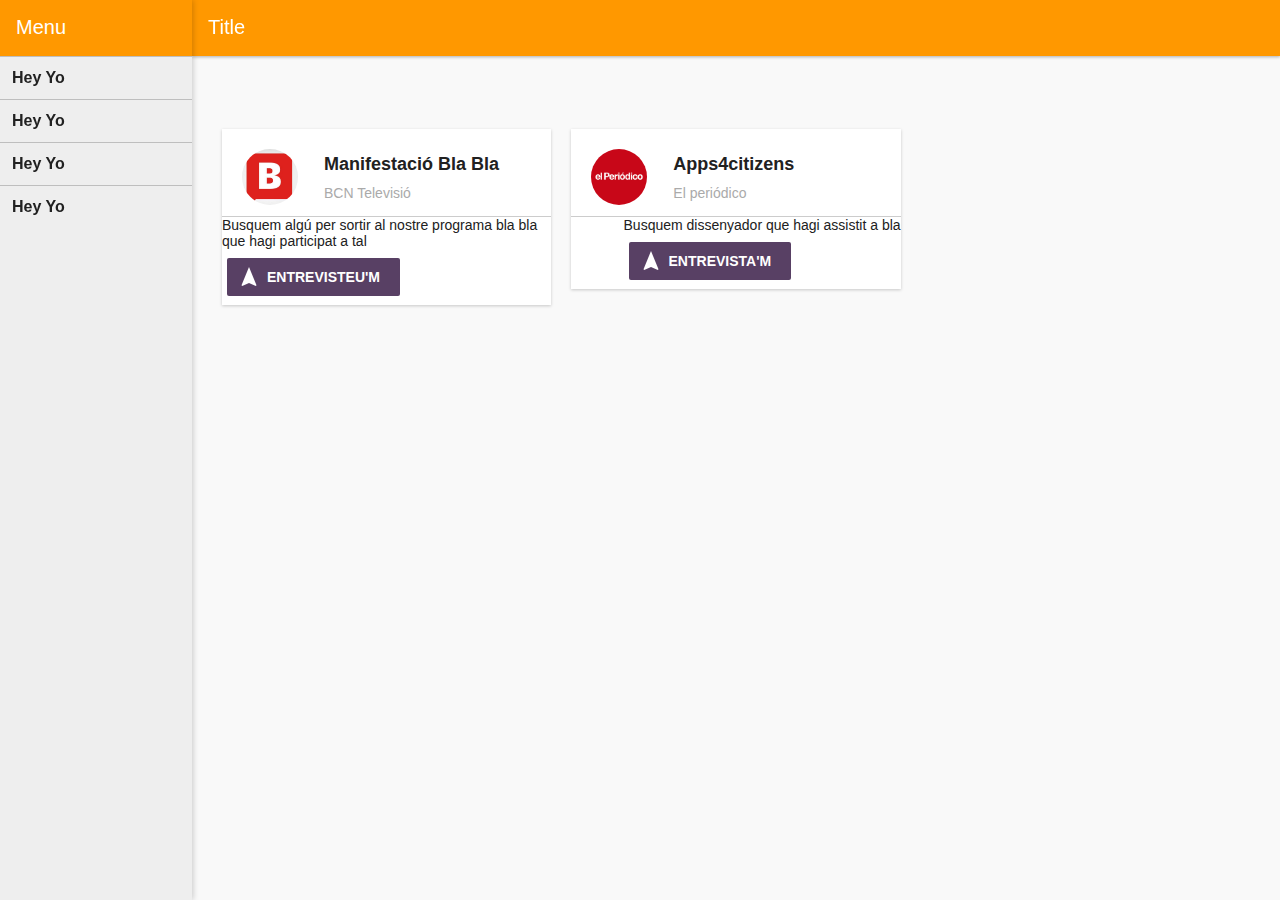
<file: apps4hacks-user/index.html>
<!DOCTYPE html>
<html>
<head>
    <title>Entrevistadores y entrevistados</title>
    <meta charset="utf-8"></meta>
    <link rel="stylesheet" href="/css/material-css.css"/>
    <link rel="stylesheet" href="/css/default-theme.css"/>
</head>
<body>
    <div class="mc-navigation">
        <div id="normalMenuHeader" class="mc-header-menu">
            <span class="mc-button mc-button-icon mc-clickable" mc-action="prev"></span>
            <p class="mc-title">menu</p>
        </div>
        <a class="mc-nav-item">Hey yo</a>
        <a class="mc-nav-item">Hey yo</a>
        <a class="mc-nav-item">Hey yo</a>
        <a class="mc-nav-item">Hey yo</a>
    </div>
    <header class="mc-header">
        <div class="mc-header-line">
            <span class="mc-button mc-button-icon mc-clickable" mc-action="menu"></span>
            <p class="mc-title">Title</p>
        </div>
    </header>
    <div class="mc-content">
        <div class="mc-card">
            <div class="mc-header">
                <img src="/img/bcntv.jpg"></img>
                <h1 class="mc-title">Manifestació bla bla</h1>
                <h2 class="mc-subtitle">BCN Televisió</h2>
            </div>
            <div class="mc-content">
                <div class="mc-right">
                    <p>Busquem algú per sortir al nostre programa bla bla que hagi participat a tal</p>
                    <span class="mc-button mc-button-comb mc-clickable" mc-action="navigation">Entrevisteu'm</span>
                </div>
            </div>
        </div>
        <div class="mc-card">
            <div class="mc-header">
                <img src="/img/elperiodico.jpg"></img>
                <h1 class="mc-title">apps4citizens</h1>
                <h2 class="mc-subtitle">El periódico</h2>
            </div>
            <div class="mc-content">
                <div class="mc-right">
                    <p>Busquem dissenyador que hagi assistit a bla</p>
                    <span class="mc-button mc-button-comb mc-clickable" mc-action="navigation">Entrevista'm</span>
                </div>
            </div>
        </div>
    </div>
<script type="text/javascript" src="/js/jquery.min.js"></script>
<script type="text/javascript" src="/js/material-css.js"></script>
</body>
</html>
</file>
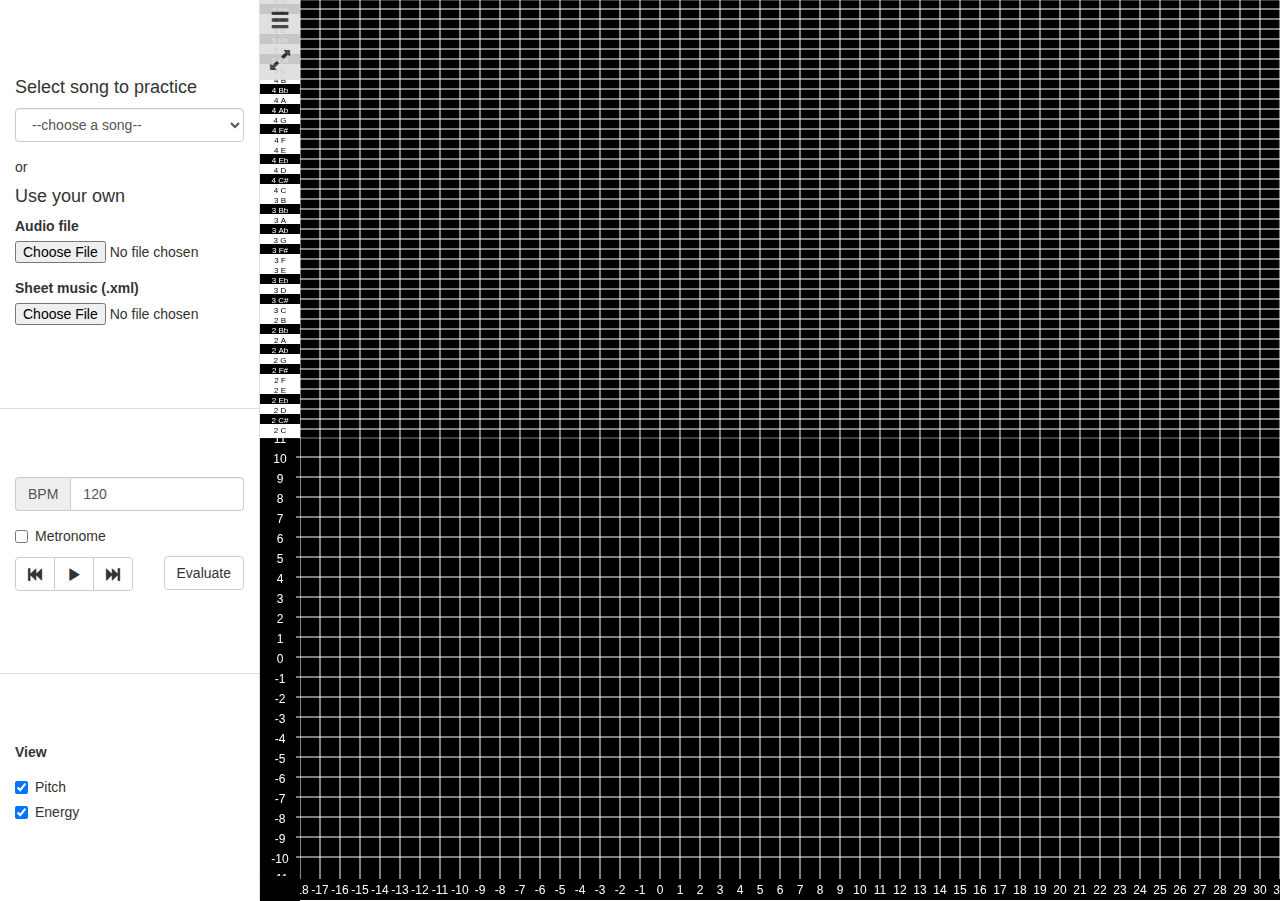
<file: mtg-learn-slow/index.html>
<!DOCTYPE HTML><html lang="en" manifest="mtg-learn.appcache"><head><meta charset="UTF-8"><meta name="viewport" content="width=device-width,initial-scale=1"><title>Learn by MTG</title><link rel="stylesheet" href="https://maxcdn.bootstrapcdn.com/bootstrap/3.3.5/css/bootstrap.min.css"><link rel="stylesheet" href="style.css"></head><body><script type="text/javascript" src="main.js"></script></body></html>
</file>
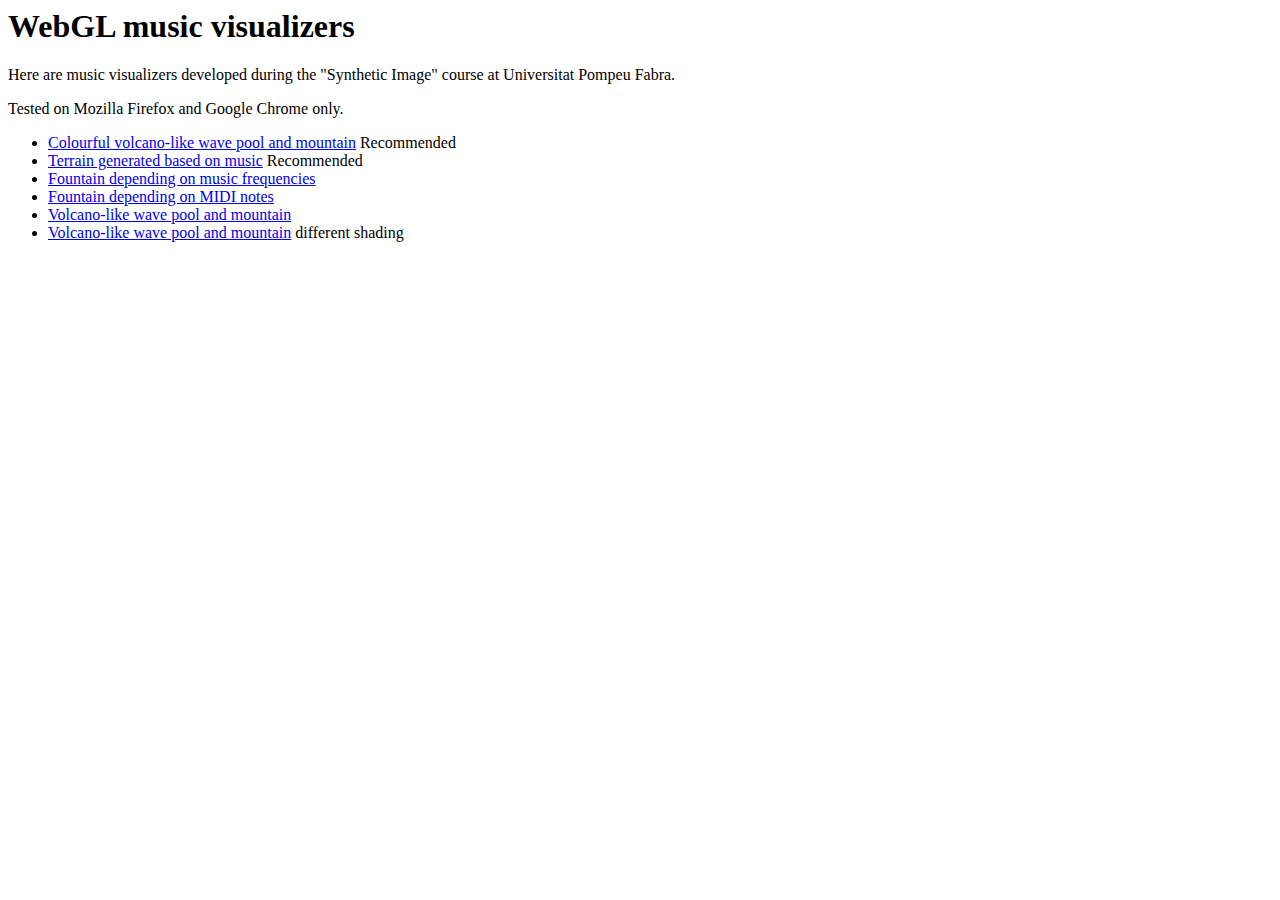
<file: music-viz/index.html>
<html>
<head>
<title>WebGL and particles Projects</title>
</head>
<body>
<h1>WebGL music visualizers</h1>
<p>Here are music visualizers developed during the &quot;Synthetic Image&quot; course at Universitat Pompeu Fabra.</p>
<p>Tested on Mozilla Firefox and Google Chrome only.</p>
<ul>
<li><a href="/v5/">Colourful volcano-like wave pool and mountain</a> Recommended</li>
<li><a href="/v4/">Terrain generated based on music</a> Recommended</li>
<li><a href="/v1/">Fountain depending on music frequencies</a></li>
<li><a href="/v2/">Fountain depending on MIDI notes</a></li>
<li><a href="/v3/">Volcano-like wave pool and mountain</a></li>
<li><a href="/v3.1/">Volcano-like wave pool and mountain</a> different shading</li>
</ul>
</body>
</html>
</file>
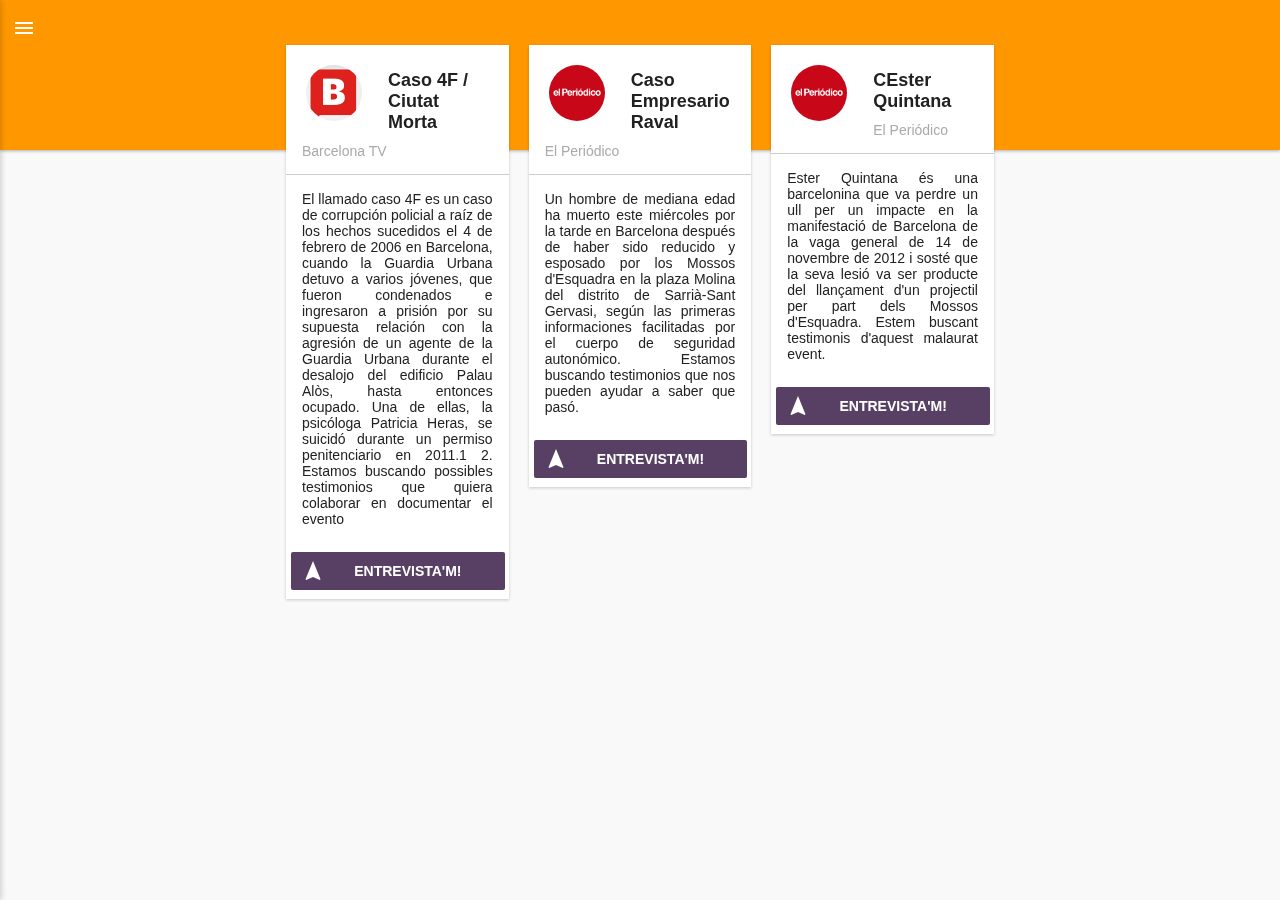
<file: user/index.html>
<!DOCTYPE html>
<html>
<head>
<script src="http://ajax.googleapis.com/ajax/libs/jquery/1.11.3/jquery.min.js"></script>
<script>
$(document).ready(function(){
    $(".btn1").click(function(){
    	$(".btn1").color="green";
        $(".c1").hide(500);
    });
     $(".btn2").click(function(){
     	$(".btn2").color="green";
        $(".c2").hide(500);
    });
     $(".btn3").click(function(){
     	$(".btn3").color="green";
        $(".c3").hide(500);
    });
});
</script>
    <title>Entrevistadores y entrevistados</title>
    <meta charset="utf-8"/>
    <meta name="viewport" content="width=device-width, initial-scale=1.0, user-scalable=no"/>
    <meta name="mobile-web-app-capable" content="yes"/>
    <meta name="apple-mobile-web-app-capable" content="yes"/>
    <link rel="stylesheet" href="/css/material-css.css"/>
    <link rel="stylesheet" href="/css/default-theme.css"/>
</head>
<body mc-layout="front">
    <nav class="mc-navigation mc-accountinfo">
        <div class="mc-header-menu mc-accountinfo" style="display:block">
        	<img src="/img/jorge.jpg" class="mc-image"/>
            <h1 class="mc-title">Jorge Perez Gonzalez</h1>
            <p class="mc-text">612398123</p>
        	<p class="mc-text">jorge.perico@gmail.com</p>
        </div>
        <a class="mc-nav-item" mc-action="cards">Publicaciones</a>
        <a class="mc-nav-subitem" href="http://www.elperiodico.com/es/temas/ciutat-morta-caso-patricia-heras-6930">Ciutat Morta</a>
        <a class="mc-nav-item" mc-action="settings">Settings</a>
    </nav>
    <header class="mc-header">
        <div class="mc-header-line">
            <span class="mc-button mc-button-icon mc-clickable" mc-action="menu"></span>
            <p class="mc-title">Title</p>
        </div>
    </header>
    <div class="mc-content">
        <div class="mc-card c1">
            <div class="mc-header">
                <img src="/img/bcntv.jpg"></img> 
                <h1 class="mc-title">caso 4F / Ciutat Morta</h1>
                <h2 class="mc-subtitle">Barcelona TV</h2>
            </div>
            <div class="mc-content">
                <div class="mc-right">
                    <p class="mc-text">El llamado caso 4F es un caso de corrupción policial a raíz de los hechos sucedidos el 4 de febrero de 2006 en Barcelona, cuando la Guardia Urbana detuvo a varios jóvenes, que fueron condenados e ingresaron a prisión por su supuesta relación con la agresión de un agente de la Guardia Urbana durante el desalojo del edificio Palau Alòs, hasta entonces ocupado. Una de ellas, la psicóloga Patricia Heras, se suicidó durante un permiso penitenciario en 2011.1 2.
                        Estamos buscando possibles testimonios que quiera colaborar en documentar el evento</p>
                    <span class="btn1 mc-button mc-button-comb mc-clickable" mc-action="navigation" style="width:96%; text-align:center">Entrevista'm!</span>
                </div>
            </div>
        </div>
        <div class="mc-card c2">
            <div class="mc-header">
                <img src="/img/elperiodico.jpg"></img>
                <h1 class="mc-title">Caso Empresario Raval</h1>
                <h2 class="mc-subtitle">El Periódico</h2>
            </div>
            <div class="mc-content">
                <div class="mc-right">
                    <p class="mc-text">Un hombre de mediana edad ha muerto este miércoles por la tarde en Barcelona después de haber sido reducido y esposado por los Mossos d'Esquadra en la plaza Molina del distrito de Sarrià-Sant Gervasi, según las primeras informaciones facilitadas por el cuerpo de seguridad autonómico.
                        Estamos buscando testimonios que nos pueden ayudar a saber que pasó. </p>
                    <span class="btn2 mc-button mc-button-comb mc-clickable" mc-action="navigation" style="width:96%; text-align:center">Entrevista'm!</span>
                </div>
            </div>
        </div>
        <div class="mc-card c3">
            <div class="mc-header">
                <img src="/img/elperiodico.jpg"></img>
                <h1 class="mc-title">CEster Quintana</h1>
                <h2 class="mc-subtitle">El Periódico</h2>
            </div>
            <div class="mc-content">
                <div class="mc-right" style="text-align:center">
                    <p class="mc-text">Ester Quintana és una barcelonina que va perdre un ull per un impacte en la manifestació de Barcelona de la vaga general de 14 de novembre de 2012 i sosté que la seva lesió va ser producte del llançament d'un projectil per part dels Mossos d'Esquadra.
                    Estem buscant testimonis d'aquest malaurat event. </p>
                    <span id="borrar" class="btn3 mc-button mc-button-comb mc-clickable" mc-action="navigation" style="width:96%; text-align:center">Entrevista'm!</span>
                </div>
            </div>
        </div>
    </div>
<script type="text/javascript" src="/js/jquery.min.js"></script>
<script type="text/javascript" src="/js/material-css.js"></script>
</body>
</html>
</file>
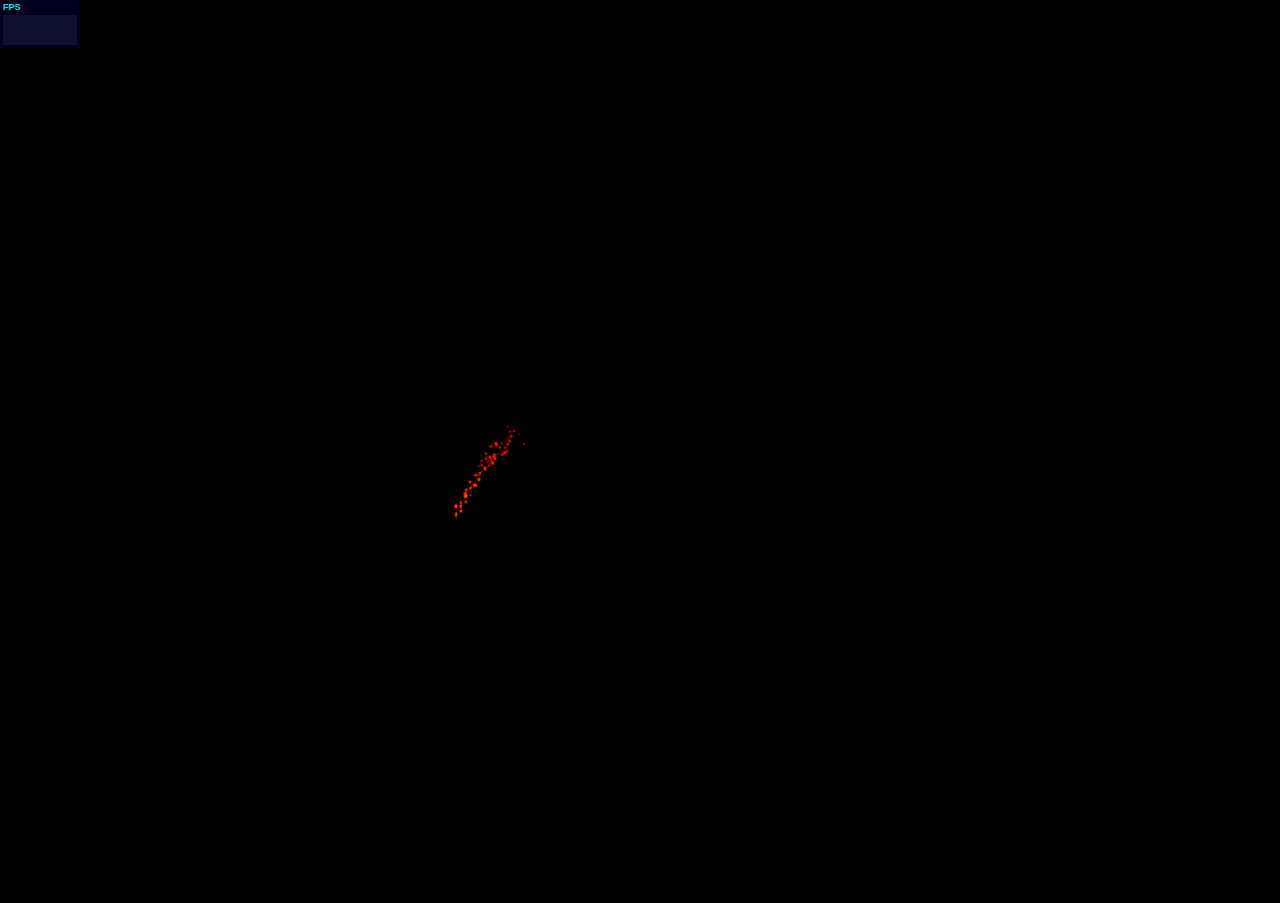
<file: music-viz/v2/index.html>
<!DOCTYPE html>
<html>
  <head>
    <meta charset="utf-8"/>
    <title>Test</title>
    <link rel="stylesheet" href="style.css"/>
    <!-- shim -->
    <script src="../MIDI.js/inc/shim/Base64.js" type="text/javascript"></script>
    <script src="../MIDI.js/inc/shim/Base64binary.js" type="text/javascript"></script>
    <script src="../MIDI.js/inc/shim/WebAudioAPI.js" type="text/javascript"></script>
    <script src="../MIDI.js/inc/shim/WebMIDIAPI.js" type="text/javascript"></script>
    <!-- jasmid package -->
    <script src="../MIDI.js/inc/jasmid/stream.js"></script>
    <script src="../MIDI.js/inc/jasmid/midifile.js"></script>
    <script src="../MIDI.js/inc/jasmid/replayer.js"></script>
    <!-- midi.js package -->
    <script src="../MIDI.js/js/midi/audioDetect.js" type="text/javascript"></script>
    <script src="../MIDI.js/js/midi/gm.js" type="text/javascript"></script>
    <script src="../MIDI.js/js/midi/loader.js" type="text/javascript"></script>
    <script src="../MIDI.js/js/midi/plugin.audiotag.js" type="text/javascript"></script>
    <script src="../MIDI.js/js/midi/plugin.webaudio.js" type="text/javascript"></script>
    <script src="../MIDI.js/js/midi/plugin.webmidi.js" type="text/javascript"></script>
    <script src="../MIDI.js/js/midi/player.js" type="text/javascript"></script>
    <script src="../MIDI.js/js/midi/synesthesia.js" type="text/javascript"></script>
    <!-- utils -->
    <script src="../MIDI.js/js/util/dom_request_xhr.js" type="text/javascript"></script>
    <script src="../MIDI.js/js/util/dom_request_script.js" type="text/javascript"></script>
    <!-- includes -->
    <script src="../MIDI.js/examples/inc/timer.js" type="text/javascript"></script>
    <script src="../MIDI.js/examples/inc/colorspace.js" type="text/javascript"></script>
    <script src="../MIDI.js/examples/inc/event.js" type="text/javascript"></script>
    <script type="text/javascript" src="../lib/jquery-2.1.4.min.js"></script>
    <script src="../lib/three.min.js"></script>
    <script src="../lib/stats.min.js"></script>
    <script src="../lib/tween.min.js"></script>
    <script src="../lib/Sparks.js"></script>

  </head>
  <body>
    <div id="container"></div>
                    <script type="x-shader/x-vertex" id="vertexshader">

                            attribute float size;
                            attribute vec3 pcolor;

                            varying vec3 vColor;

                            void main() {

                                    vColor = pcolor;

                                    vec4 mvPosition = modelViewMatrix * vec4( position, 1.0 );

                                    gl_PointSize = size * 200.0 / length( mvPosition.xyz ) ;

                                    gl_Position = projectionMatrix * mvPosition;

                            }

                    </script>

                    <script type="x-shader/x-fragment" id="fragmentshader">

                            uniform sampler2D texture;

                            varying vec3 vColor;

                            void main() {

                                    vec4 outColor = texture2D( texture, gl_PointCoord );

                                    gl_FragColor = outColor * vec4( vColor, 1.0 );

                            }

                    </script>
    <script type="text/javascript" src="script.js"></script>
  </body>
</html>
</file>
<file: css/material-css.css>
/* -------------------------------------------------------------------------------------- */
	/* --- MATERIAL CSS ---------------------------------------------------------------- */
	/* -------------------------------------------------------------------------------------- */
	/* --- Light CSS framework for creating a Material Design look&feel ----------- */
	/* --- aplicable to webapps. Supports any JS framework ------------------------ */
	/* -------------------------------------------------------------------------------------- */
	/* --- Developed by:				------------------------------------------------------ */
	/* ---   Rafael Pérez García		------------------------------------------------------ */
	/* ---   at ImperdibleSoft		------------------------------------------------------ */
	/* -------------------------------------------------------------------------------------- */
	/* --- http://www.imperdiblesoft.com						---------------------------- */
	/* --- http://imperdiblesoft.github.io/material-css		---------------------------- */
	/* -------------------------------------------------------------------------------------- */
	
body{color:#000;}
body,div,dl,dt,dd,ul,ol,li,h1,h2,h3,h4,h5,h6,pre,code,form,fieldset,legend,input,textarea,p,blockquote,th,td{margin:0;padding:0;}
table{border-collapse:collapse;border-spacing:0;}
fieldset,img{border:0;}
address,caption,cite,code,dfn,em,strong,th,var{font-style:normal;font-weight:normal;}
caption,th{text-align:left;}
h1,h2,h3,h4,h5,h6{font-size:100%;font-weight:normal;}
q:before,q:after{content:'';}
abbr,acronym{border:0;font-variant:normal;}
sup,sub{line-height:-1px;vertical-align:text-top;}
sub{vertical-align:text-bottom;}
input, textarea, select{font-family:inherit;font-size:inherit;font-weight:inherit;}
body {font:13px/1.22 arial,helvetica,clean,sans-serif;*font-size:small;*font:x-small;}
table {font-size:inherit;font:100%;}
pre,code,kbd,samp,tt{font-family:monospace;*font-size:108%;line-height:99%;}

@import url(http://fonts.googleapis.com/css?family=Roboto:400,500,700);

*{
	color: #212121;
	line-height: normal;
	
	transition: 0.2s all;
	-webkit-transition: 0.2s all;
	-mozz-transition: 0.2s all;
	/*
	transition: 1s all;
	-webkit-transition: 1s all;
	-mozz-transition: 1s all;
	*/
	-webkit-touch-callout: none;
    -webkit-user-select: none;
    -khtml-user-select: none;
    -moz-user-select: none;
    -ms-user-select: none;
    user-select: none;
}
html{
	position: relative;
	display: block;
	float: left;
	
	width: 100%;
	height: 100%;
    
    overflow-x: hidden;
    overflow-y: auto;
}
body{
	position: relative;
	display: block;
	float: left;
	
	width: 100%;
	
	font-family: 'Roboto', sans-serif;
    font-weight: normal;
    font-size: 14px;
    
    background: #f9f9f9;
}
body.mc-noscroll{
    position:fixed;
	
    overflow:hidden;
}
br{
	clear: both;
}
a{
	color: #2196F3;
	
	cursor: pointer;
}
.mc-selectable{
	-webkit-touch-callout: initial;
    -webkit-user-select: initial;
    -khtml-user-select: initial;
    -moz-user-select: initial;
    -ms-user-select: initial;
    user-select: initial;
}
.mc-divider{
	position: relative;
	display: block;
	float: left;
	
	width: 100%;
	height: 1px;
	margin: 4px 0px;
	
	background-color: rgba(0, 0, 0, 0.2);
}

.mc-left{
	float: left;
}
.mc-right{
	float: right;
}
.mc-clear{
	clear: both;
}

.mc-hidden{
	display: none!important;
}

/*	SECTIONS	*/
body > .mc-navigation{	
	position: fixed;
	display: inline-block;
	float: left;
	
	width: 20%;
	height: 100%;
	left: 0px;
	top: 0px;
	padding-top: 56px;
	padding-bottom: 56px;
		
	background-color: #EEEEEE;
	box-sizing: border-box;
	box-shadow: 1px 0px 6px rgba(0, 0, 0, 0.2);
	overflow-x: hidden;
	overflow-y: auto;
	z-index: 200;
}
body > .mc-navigation .mc-header-menu{
	position: fixed;
	display: inline-block;
	float: left;
	
	width: 20%;
	height: 56px;
	left: 0px;
	margin-top: -56px;
	
	background-color: #E0E0E0;
	box-sizing: border-box;
	z-index: 250;
}
body > .mc-navigation .mc-header-menu .mc-button{
	background-color: #E0E0E0;
}
body > .mc-navigation .mc-header-menu.mc-accountinfo{
	position: relative;

	width: 100%;
	height: auto;
	padding-bottom: 12px;
	
	background: url('images/material-09.jpg') no-repeat center center;
	background-size: 120%;
}
body > .mc-navigation .mc-header-menu.mc-accountinfo *{
	clear: both;
}
body > .mc-navigation .mc-header-menu.mc-accountinfo img{
	position: relative;
	display: block;
	float: left;
	
	width: 48px;
	height: 48px;
	margin: 12px;
	
	border-radius: 50%;
}
body > .mc-navigation .mc-header-menu.mc-accountinfo .mc-title, body > .mc-navigation .mc-header-menu.mc-accountinfo .mc-subtitle, body > .mc-navigation .mc-header-menu.mc-accountinfo .mc-text, body > .mc-navigation .mc-header-menu.mc-accountinfo .mc-note{
	padding: 0px 15px;
	
	color: #212121;
}
body > .mc-navigation .mc-header-menu.mc-accountinfo .mc-subtitle, .mc-navigation .mc-header-menu.mc-accountinfo .mc-text, .mc-navigation .mc-header-menu.mc-accountinfo .mc-note{
	font-size: 12px;
}
body > .mc-navigation .mc-header-menu.mc-accountinfo .mc-title{
	font-weight: bold;
	font-size: 14px;
}

body > .mc-navigation .mc-nav-item, .mc-navigation .mc-nav-subitem{
	position: relative;
	display: block;
	float: left;
	
	width: 100%;
	
	color: #212121;
	text-decoration: none;
	
	box-sizing: border-box;
	cursor: pointer;
}
body > .mc-navigation .mc-nav-item{
	padding: 12px 12px;
	
	font-size: 16px;
	font-weight: bold;
	text-transform: capitalize;
	
	border-top: 1px solid rgba(0, 0, 0, 0.2);
}
body > .mc-navigation .mc-nav-item[mc-action]{
	padding-left: 37px;
	
	background-size: 24px;
	background-position: 10px 10px;
	background-repeat: no-repeat;
}
body > .mc-navigation .mc-nav-item:hover{
	padding-left: 20px;
}
body > .mc-navigation .mc-nav-item[mc-action]:hover{
	padding-left: 47px;
	
	background-position: 20px 10px;
}
body > .mc-navigation .mc-nav-subitem{
	padding: 10px 17px;
	
	font-size: 14px;
	text-transform: capitalize;
}
body > .mc-navigation .mc-nav-subitem[mc-action]{
	padding-left: 27px;
	
	background-size: 18px;
	background-position: 10px 4px;
	background-repeat: no-repeat;
}
body > .mc-navigation .mc-nav-subitem:hover{
	padding-left: 25px;
}
body > .mc-navigation .mc-nav-subitem[mc-action]:hover{
	padding-left: 35px;
	
	background-position: 18px 4px;
}
body > .mc-navigation [mc-submenu]{
	position: relative;
	display: block; 
	float: left;
	
	width: 100%;
	height: auto;
	
	overflow: hidden;
}
body > .mc-navigation [mc-submenu].mc-collapsed{
	max-height: 0px;
}
body > .mc-navigation [mc-submenu]:not(.mc-collapsed){
	padding-bottom: 10px;
}
body[mc-layout="front"] .mc-navigation{
	position: fixed;
	display: inline-block;
	float: left;
	
	width: 220px;
	margin-left: -220px;
}
body[mc-layout="front"] .mc-navigation .mc-header-menu{
	width: 220px;
}
body[mc-layout="front"] .mc-navigation .mc-header-menu  [mc-action="menu"]{
	display: none;
}
body[mc-layout="front"] .mc-navigation .mc-header-menu  [mc-action="prev"]{
	display: inline-block;
}
body[mc-layout="front"] .mc-navigation .mc-header-menu, body[mc-layout="front"] .mc-navigation{
	margin-left: -220px;
}
body[mc-layout="front"] .mc-navigation .mc-header-menu.opened, body[mc-layout="front"] .mc-navigation.opened{
	margin-left: 0px;
}
body[mc-layout="front"] .mc-navigation .mc-header-content [mc-action="menu"]{
	display: inline-block;
}
body[mc-layout="front"] .mc-navigation .mc-header-content .mc-right{
	margin-right: 20px;
}

body > .mc-header{
	position: fixed;
	display: inline-block;
	float: left;
	
	width: 80%;
	left: 20%;
	top: 0px;
	margin: 0px;
	padding: 0px;
	
	background-color: #E0E0E0;
	box-shadow: 0px 1px 3px rgba(0, 0, 0, 0.3);
	box-sizing: border-box;
	z-index: 150;
}
body > .mc-header .mc-button{
	background-color: #E0E0E0;
}
body[mc-layout="front"] > .mc-header{
	width: 100%;
	height: 150px;
	left: 0px;
	top: 0px;

	z-index: 1;
}
body[mc-layout="front"] > .mc-header .mc-title, [mc-layout="front"] > .mc-header .mc-right{
	display: none;
}
body > .mc-header > .mc-header-line{
	position: relative;
	display: inline-block;
	float: left;
	
	width: 100%;
	height: 56px;
	padding: 0px;
	margin: 0px;
	
	box-sizing: border-box;
}
body > .mc-header > .mc-header-line > .mc-right{
	margin: 0px 4px;
}

body > .mc-header > .mc-tabs-bar{
	position: relative;
	display: block;
	float: left;
	
	width: 100%;
	height: 0px;
	padding: 0px 10px;
	margin: 0px;
	
	box-sizing: border-box;
	transition: 0s all;
	-webkit-transition: 0s all;
	-mozz-transition: 0s all;
	overflow: hidden;
}
body > .mc-header > .mc-tabs-bar.mc-opened{
	height: 56px;
}
body > .mc-header > .mc-tabs-bar > .mc-tab{
	position: relative;
	display: none;
	float: left;
	
	width: auto;
	padding: 17px 20px;
	padding-bottom: 16px;
	margin: 0px;
	
	color: #212121;
	font-size: 16px;
	font-weight: 500;
	text-decoration: none;
	text-transform: capitalize;
	
	border-bottom: 2px solid transparent;
	box-sizing: border-box;
	cursor: pointer;
}
body > .mc-header > .mc-tabs-bar.mc-opened > .mc-tab{
	display: inline-block;
}
body > .mc-header > .mc-tabs-bar > .mc-tab.mc-selected{
	border-color: #FFFFFF;
}

body > .mc-floating-window{
	position: fixed;
	display: block;
	float: left;
	
	width: 296px;
	height: auto;
	max-height: 100%;
	bottom: -352px;
	right: 128px;
	margin: 0px;
	padding: 0px;
	
	background-color: #EEEEEE;
	box-shadow: 0px -1px 3px rgba(0, 0, 0, 0.2);
	z-index: 350;
}
body[mc-layout="front"] > .mc-floating-window{
	right: 24px;
}
body > .mc-floating-window.mc-opened{
	bottom: 0px;
}
body > .mc-floating-window .mc-window-header, body > .mc-floating-window .mc-window-content, body > .mc-floating-window .mc-window-footer{
	position: relative;
	display: block;
	float: left;
	
	width: 100%;
	top: 0px;
	left: 0px;
	padding: 0px;
	margin: 0px;
	
	background-color: #F9F9F9;
	box-sizing: border-box;
}

body > .mc-floating-window .mc-window-header{
	height: 56px;
	padding: 8px;
	
	background-color: #EEEEEE;
	background-repeat: no-repeat;
	background-size: 24px;
	background-position: 16px;
	
	cursor: pointer;
}
body > .mc-floating-window .mc-window-header[mc-action]{
	padding-left: 72px;
}
body > .mc-floating-window .mc-window-header img{
	position: relative;
	display: inline-block;
	float: left;
	
	width: 40px;
	height: 40px;
	padding: 0px;
	margin: 0px;
	margin-right: 16px;
	
	border-radius: 50%;
	background-color: #ffffff;
}
body > .mc-floating-window .mc-window-header[mc-action] img{
	display: none;
}
body > .mc-floating-window .mc-window-header .mc-button{
	position: absolute;
	display: block;
	float: right;
	
	right: 8px;
	top: 10px;
	margin: 0px;
	
	background-color: #EEEEEE;
}
body > .mc-floating-window .mc-window-header .mc-button:active{
	background-color: #DDDDDD;
}
body > .mc-floating-window .mc-window-header .mc-title, body > .mc-floating-window .mc-window-header .mc-subtitle, body > .mc-floating-window .mc-window-header .mc-text, body > .mc-floating-window .mc-window-header .mc-note{
	position: relative;
	display: inline-block;
	float: left;
	
	width: 100%;
	padding: 0px;
	
	text-align: center;
	text-transform: none;
	text-decoration: none;
	border: 0px;
}
body > .mc-floating-window .mc-window-header .mc-title, body > .mc-floating-window .mc-window-header .mc-subtitle{
	font-size: 16px;
}
body > .mc-floating-window .mc-window-header .mc-text, body > .mc-floating-window .mc-window-header .mc-note{	
	font-size: 14px;
}
body > .mc-floating-window .mc-window-header[mc-action] .mc-title, body > .mc-floating-window .mc-window-header[mc-action] .mc-subtitle, body > .mc-floating-window .mc-window-header[mc-action] .mc-text, body > .mc-floating-window .mc-window-header[mc-action] .mc-note{
	width: 100%;
	
	text-align: left;
}
body > .mc-floating-window .mc-window-header img ~ .mc-title, body > .mc-floating-window .mc-window-header img ~ .mc-subtitle, body > .mc-floating-window .mc-window-header ~ .mc-text, body > .mc-floating-window .mc-window-header img ~ .mc-note{
	width: calc(100% - 56px);
	
	text-align: left;
}
body > .mc-floating-window .mc-window-header .mc-button ~ .mc-title, body > .mc-floating-window .mc-window-header .mc-button ~ .mc-subtitle, body > .mc-floating-window .mc-window-header .mc-button ~ .mc-text, body > .mc-floating-window .mc-window-header .mc-button ~ .mc-note{
	width: calc(100% - 40px);
	
	text-align: left;
	word-wrap: break-word;
}
body > .mc-floating-window .mc-window-header img ~ .mc-button ~ .mc-title, body > .mc-floating-window .mc-window-header img ~ .mc-button ~ .mc-subtitle, body > .mc-floating-window .mc-window-header img ~ .mc-button ~ .mc-text, body > .mc-floating-window .mc-window-header img ~ .mc-button ~ .mc-note{
	width: calc(100% - 40px - 56px);
	
	text-align: left;
	word-wrap: break-word;
}
body > .mc-floating-window .mc-window-content{
	height: 296px;
	
	text-align: center;
	
	overflow-x: hidden;
	overflow-y: auto;
}
body > .mc-floating-window .mc-window-footer{
	height: 56px;
}

.mc-content{
	position: relative;
	display: block;
	float: left;
	
	width: 80%;
	top: 104px;
	left: 20%;
	padding: 20px;
	
	box-sizing: border-box;
	z-index: 50;
}
.mc-content.mc-untabbed{
	top: 56px;
}
body:not([mc-layout="front"]) > .mc-content{
    background: #f9f9f9;
}
body[mc-layout="front"] > .mc-content{
	width: 60%;
	top: 0px;
	left: 20%;
	margin-top: 0px;
	padding-top: 40px;	
}

body > .mc-footer{
	position: relative;
	display: block;
	float: left;
	
	width: 80%;
	left: 20%;
	top: 104px;
	padding: 20px;
	padding-bottom: 0px;
	
	text-align: center;
	
	background: #f9f9f9;
	box-sizing: border-box;
	border-top: 1px solid rgba(0, 0, 0, 0.2);
	z-index: 50;
}
body:not([mc-layout="front"]) > .mc-content.mc-untabbed ~ .mc-footer{
	top: 0px;
	margin-top: 56px;
}
body[mc-layout="front"] > .mc-footer{
	width: 60%;
	left: 20%;
	top: 0px;
}
body > .mc-footer .mc-title, body > .mc-footer .mc-subtitle, body > .mc-footer .mc-text, body > .mc-footer .mc-note{
	width: 100%;
	padding: 0px;
	padding-bottom: 20px;
	
	text-align: center;
}
body > .mc-floating-window:not(.mc-hidden) ~ .mc-footer{
	padding-bottom: 56px;
}

.mc-floating{
	position: fixed;
	display: block;
	float: right;
	
	bottom: 20px;
	right: 32px;
	
	z-index: 250;
}
body[mc-layout="front"] .mc-floating{
	top: 112px;
	right: 25px;
}

.mc-dialog{
	position: fixed;
	display: block;
	float: none;
	
	width: 500px;
	height: auto;
	max-height: calc(100% - 100px);
	top: 50px;
	left: 50%;
	margin-left: -250px;
	
	background: white;
	border-radius: 2px;
	box-sizing: border-box;
	box-shadow: 0px 5px 15px rgba(0, 0, 0, 0.2);
	overflow: hidden;
	z-index: 0;
	
	transition: 0.2s all;
	-webkit-transition: 0.2s all;
	-mozz-transition: 0.2s all;
}
.mc-dialog .mc-container{
	position: relative;
	display: block;
	float: left;
	
	width: 100%;
	height: auto;
	margin: 0px;
	padding: 0px;
}
.mc-dialog.mc-falling-dialog:not(.mc-opened){
	width: 100%;
	left: 0px;
	top: 0px;
	margin: 0px;
	
	opacity: 0;
}
.mc-dialog.mc-bottom-dialog:not(.mc-opened){
	top: 100%;
	
	opacity: 0;
}
.mc-dialog.mc-opened{
	top: 50px;
	left: 50%;
	margin-left: -250px;
	
	opacity: 1;
	z-index: 400;
}
.mc-dialog .mc-content, .mc-dialog .mc-footer{
	position: relative;
	display: block;
	float: left;
	
	width: 100%;
	left: 0px;
	top: 0px;
	margin: 0px;
	
	box-sizing: border-box;
}
.mc-dialog .mc-content{
	max-height: calc(100% - 48px);
	padding: 24px;
	padding-bottom: 0px;
	margin-bottom: 48px;
	
	overflow-x: hidden;
	overflow-y: auto;
	transition: 0s all;
	-webkit-transition: 0s all;
	-mozz-transition: 0s all;
	z-index: 50;
}
.mc-dialog .mc-content .mc-title, .mc-dialog .mc-content .mc-subtitle, .mc-dialog .mc-content .mc-text, .mc-dialog .mc-content .mc-note{
	padding: 5px 0px;
	
	text-align: left;
}
.mc-dialog .mc-content .mc-text{
	text-align: justify;
}
.mc-dialog .mc-content img{
	position: relative;
	display: block;
	float: none;
	
	width: 50%;
	margin: 0px auto;
	padding: 0px;
}
.mc-dialog .mc-footer{
	position: absolute;
	float: left;
	
	top: auto;
	bottom: 0px;
	padding: 5px 16px;
	
	background-color: white;
	border: none;
	z-index: 100;
}
.mc-dialog .mc-footer .mc-button{
	float: right;
	
	padding: 10px;
	padding-top: 11px;
	margin: 0px;
	
	color: #9E9E9E;
	
	background: transparent;
}
.mc-dialog .mc-footer .mc-button:hover{
	color: #212121;
}
.mc-dialog .mc-footer.mc-complete-button .mc-button{
	width: 100%;
	
	text-align: right;
}

.mc-tooltip{
	position: absolute;
	display: none;
	float: left;
	
	width: auto;
	max-width: 300px;
	height: auto;
	top: 0px;
	left: 0px;
	margin: 0px;
	margin-top: 4px;
	padding: 8px;
	
	color: #FFFFFF;
	font-size: 12px;
	text-decoration: none;
	text-align: center;
	
	background: #9E9E9E;
	border-radius: 3px;
	box-sizing: border-box;
	z-index: 500;
}
*[mc-tooltip]{
	cursor: pointer;
}

.mc-notification-container{
	position: fixed;
	display: block;
	float: left;
	
	width: auto;
	left: 30px;
	bottom: 20px;
	
	z-index: 400;
}
.mc-notification-container .mc-notification{
	position: relative;
	display: block;
	float: left;
	
	min-width: 300px;
	max-width: 570px;
	width: auto;
	height: auto;
	margin-bottom: 10px;
	
	background: #323232;
	border-radius: 3px;
	box-sizing: border-box;
	clear: both;
}
.mc-notification-container .mc-notification .mc-button{
	position: relative;
	display: inline-block;
	float: right;
}
.mc-notification-container .mc-notification .mc-title, .mc-notification-container .mc-notification .mc-subtitle, .mc-notification-container .mc-notification .mc-text, .mc-notification-container .mc-notification .mc-note{
	max-width: 100%;
	padding: 16px;
	margin: 0px;
	
	color: #FFFFFF;
	
	border: none;
}
.mc-notification-container .mc-notification .mc-title, .mc-notification-container .mc-notification .mc-subtitle, .mc-notification-container .mc-notification .mc-text{
	font-size: 14px;
}
.mc-notification-container .mc-notification .mc-button-comb + .mc-title, .mc-notification-container .mc-notification .mc-button-comb + .mc-subtitle, .mc-notification-container .mc-notification .mc-button-comb + .mc-text, .mc-notification-container .mc-notification .mc-button-comb + .mc-note{
	max-width: 440px;
}
.mc-notification-container .mc-notification .mc-button-text + .mc-title, .mc-notification-container .mc-notification .mc-button-text + .mc-subtitle, .mc-notification-container .mc-notification .mc-button-text + .mc-text, .mc-notification-container .mc-notification .mc-button-text + .mc-note{
	max-width: 470px;
}
.mc-notification-container .mc-notification .mc-button-icon + .mc-title, .mc-notification-container .mc-notification .mc-button-icon + .mc-subtitle, .mc-notification-container .mc-notification .mc-button-icon + .mc-text, .mc-notification-container .mc-notification .mc-button-icon + .mc-note{
	max-width: 522px;
}
.mc-notification-container .mc-notification .mc-button{
	float: right;
	
	margin: 5px;
	
	color: #ffffff;
	font-weight: normal;
	
	background-color: transparent;
}
.mc-notification-container .mc-notification .mc-button:active{
	background-color: #515151;
}

.mc-splash{
	position: fixed;
	display: inline-block;
	float: left;
	
	width: 100%;
	height: 100%;
	margin: 0px;
	padding: 0px;
	
	background-color: #f7f7f7;
	border: none;
	opacity: 1;
	z-index: 500;
}
.mc-splash .mc-content{
	position: relative;
	display: inline-block;
	float: left;
	
	width: 100%;
	top: 0px;
	left: 0px;
	right: auto;
	bottom: auto;
	padding: 20px;
	margin: 0px;
	
	text-align: center;
	
	box-sizing: border-box;
}
.mc-splash .mc-content img{
	position: relative;
	display: inline-block;
	float: none;
	
	width: auto;
	max-width: 50%;
	padding: 0px;
	margin: 0px auto;
}

.mc-blocker, .mc-content-blocker{
	position: fixed;
	display: none;
	float: left;
	
	width: 100%;
	height: 100%;
	margin: 0px;
	padding: 0px;
	left: 0px;
	top: 0px;
	
	background: rgba(0, 0, 0, 0.2);
	opacity: 0;
	z-index: -1;
}
.mc-blocker.mc-opened, .mc-content-blocker.mc-opened{
	display: block;
	
	opacity: 1;
	z-index: 300;
}

/*	TEXT TYPES	*/
.mc-title, .mc-subtitle, .mc-text, .mc-note{
	position: relative;
	display: inline-block;
	float: left;
	
	text-align: justify;
	
	box-sizing: border-box;
}
.mc-content .mc-title, .mc-content .mc-subtitle, .mc-content .mc-text{
	width: 100%; 
}
.mc-title{
	padding: 16px;
	
	font-size: 20px;
	text-align: left;
	text-transform: capitalize;
}
.mc-subtitle{
	padding: 6px;
	padding-top: 16px;
	margin: 10px;
	margin-top: 0px;
	
	font-size: 18px;
	text-align: left;
	
	border-bottom: 1px solid rgba(0, 0, 0, 0.2);
}
.mc-content .mc-subtitle{
	width: calc(100% - 20px);
}
.mc-text{
	padding: 16px;
	
	font-size: 14px;
}
.mc-note{
	padding: 16px;
	padding-top: 4px;
	
	color: grey;
	font-size: 12px;
	font-style: italic;
	text-align: left;
}
.mc-list{
	position: relative;
	display: block;
	float: left;
	
	width: 100%;
	padding-left: 16px;
	
	box-sizing: border-box;
}
.mc-list ul{
	margin-bottom: 20px;
}
.mc-list > li{
	width: auto;
	padding: 2px 0px;
	margin-left: 15px;
	
	list-style: disc;
}
.mc-list > ul > li{
	margin-left: 30px;
}
.mc-list > ul > ul > li{
	margin-left: 45px;
}
.mc-list > ul > ul > ul > li{
	margin-left: 60px;
}
.mc-list.mc-list-clean{
	padding-left: 0px;
}
.mc-list.mc-list-clean ul{
	margin-bottom: 0px;
}
.mc-list.mc-list-clean li{
	list-style: none;
}
.mc-code{
	position: relative;
	display: block;
	float: left;
	
	width: 100%;
	padding: 16px;
	margin: 0px;
	
	color: #666;
	font-size: 90%;
	font-style: italic;
	
	border: 1px dotted #B71C1C;
	background: #FFFDE7;
	box-sizing: border-box;
	-webkit-touch-callout: initial;
    -webkit-user-select: initial;
    -khtml-user-select: initial;
    -moz-user-select: initial;
    -ms-user-select: initial;
    user-select: initial;
}
.mc-code *{
	line-height: 130%;
	
	-webkit-touch-callout: initial;
    -webkit-user-select: initial;
    -khtml-user-select: initial;
    -moz-user-select: initial;
    -ms-user-select: initial;
    user-select: initial;
}

/*	BUTTONS	*/
.mc-button{
	position: relative;
	display: inline-block;
	float: left;
	
	height: 38px;
	margin: 9px 5px;
	padding: 10px;
	
	font-size:14px;
	font-weight: bold;
	text-align: center;
	text-transform: uppercase;
	text-decoration: none;
	
	border: none;
	background-color: #f9f9f9;
	cursor: pointer;
	box-sizing: border-box;
	
	appearance: none;
	-moz-appearance: none;
	-webkit-appearance: none;
}
.mc-button-raised{
	box-shadow: 0px 1px 3px rgba(0, 0, 0, 0.2);
}
.mc-button-raised:active{
	box-shadow: 0px 2px 6px rgba(0, 0, 0, 0.2);

}
.mc-button-icon{
	width: 38px;
	height: 38px;

	border-radius: 50%;
	background-size: 24px;
	background-position: 7px 7px;
	background-repeat: no-repeat;
}
.mc-floating .mc-button-icon{
	position: relative;
	display: block;
	float: right;
	
	width: 56px;
	height: 56px;
	margin-top: 10px;
	
	background-size: 42px;
	clear: both;
}

.mc-button-text, .mc-button-comb{
	padding: 10px 20px;
	padding-top: 11px;
	
	border-radius: 2px;
}
.mc-button-comb{
	padding-left: 40px;
	
	background-size: 24px;
	background-position: 10px 7px;
	background-repeat: no-repeat;
}

/*	FORMS	*/
.mc-input{
	position: relative;
	display: inline-block;
	float: left;
	
	min-width: 220px;
	margin: 18px 10px;
	padding: 0px;
	
	text-align: left;
	
	box-sizing: border-box;
}
.mc-input input{
	position: relative;
	display: inline-block;
	float: left;
	
	width: 100%;
	margin: 0px;
	padding: 5px 0px;
	
	background: none;
	border: none;
	border-bottom: 2px solid #BDBDBD;
	
	box-sizing: border-box;
	z-index: 100;
	
	appearance: none;
	-moz-appearance: none;
	-webkit-appearance: none;
	-webkit-touch-callout: initial;
    -webkit-user-select: initial;
    -khtml-user-select: initial;
    -moz-user-select: initial;
    -ms-user-select: initial;
    user-select: initial;
}
.mc-input input::-webkit-input-placeholder {
	color: transparent;
}
.mc-input input:-moz-placeholder { /* Firefox 18- */
	color: transparent;
}
.mc-input input::-moz-placeholder {  /* Firefox 19+ */
	color: transparent;
}
.mc-input input:-ms-input-placeholder {  
	color: transparent;
}
.mc-input input ~ .mc-label{
	position: absolute;
	display: block;
	float: left;
	
	width: 100%;
	height: auto;
	top: 0px;
	height: 0px;
	margin-top: 5px;
	
	z-index: 50;
}
.mc-input input:focus ~ .mc-label, .mc-input input ~ .mc-label.mc-floating-label, .mc-input input ~ .mc-label.mc-completed-label{
	margin-top: -15px;
	
	font-size: 75%;
	
	z-index: 50;
}
.mc-input input ~ .mc-input-message{
	position: absolute;
	display: block;
	float: left;
	
	width: 100%;
	height: auto;
	top: 0px;
	height: 0px;
	margin-top: 30px;
	
	color: #BDBDBD;
	font-size: 75%;
	text-align: right;
	
	z-index: 50;
}
.mc-input input ~ .mc-input-error{
	position: absolute;
	display: none;
	float: left;
	
	width: 100%;
	height: auto;
	top: 0px;
	height: 0px;
	margin-top: 30px;
	
	color: #F44336;
	font-size: 75%;
	text-align: right;
	
	z-index: 50;
}
.mc-input input:invalid ~ .mc-input-error{
	display: block;
}

.mc-input textarea{
	position: relative;
	display: inline-block;
	float: left;
	
	width: 100%;
	height: 70px;
	margin: 0px;
	padding: 5px 5px;
	
	background: none;
	border: none;
	border-bottom: 2px solid #BDBDBD;
	
	box-sizing: border-box;
	z-index: 100;
	
	appearance: none;
	resize: none;
	-moz-appearance: none;
	-webkit-appearance: none;
	-webkit-touch-callout: initial;
    -webkit-user-select: initial;
    -khtml-user-select: initial;
    -moz-user-select: initial;
    -ms-user-select: initial;
    user-select: initial;
}
.mc-input textarea::-webkit-input-placeholder {
	color: transparent;
}
.mc-input textarea:-moz-placeholder { /* Firefox 18- */
	color: transparent;
}
.mc-input textarea::-moz-placeholder {  /* Firefox 19+ */
	color: transparent;
}
.mc-input textarea:-ms-input-placeholder {  
	color: transparent;
}
.mc-input textarea ~ .mc-label{
	position: absolute;
	display: block;
	float: left;
	
	width: 100%;
	height: auto;
	top: 0px;
	height: 0px;
	margin-top: 45px;
	
	z-index: 50;
}
.mc-input textarea:focus ~ .mc-label, .mc-input textarea ~ .mc-label.mc-floating-label, .mc-input textarea ~ .mc-label.mc-completed-label{
	margin-top: -15px;
	
	font-size: 75%;
	
	z-index: 50;
}
.mc-input textarea ~ .mc-input-message{
	position: absolute;
	display: block;
	float: left;
	
	width: 100%;
	height: auto;
	top: 0px;
	height: 0px;
	margin-top: 70px;
	
	color: #BDBDBD;
	font-size: 75%;
	text-align: right;
	
	z-index: 50;
}
.mc-input textarea ~ .mc-input-error{
	position: absolute;
	display: none;
	float: left;
	
	width: 100%;
	height: auto;
	top: 0px;
	height: 0px;
	margin-top: 70px;
	
	color: #F44336;
	font-size: 75%;
	text-align: right;
	
	z-index: 50;
}
.mc-input textarea:invalid ~ .mc-input-error{
	display: block;
}

.mc-dropdown{
	position: relative;
	display: inline-block;
	float: left;
	
	width: auto;
	margin: 9px 5px;
	margin-right: 30px;
	padding: 0px;
	
	cursor: pointer;
	box-sizing: border-box;
}
.mc-dropdown > select{
	display: none;
}
.mc-dropdown > select ~ .mc-dropdown-bg{
	position: relative;
	display: block;
	float: left;
	
	width: 100%;
	padding: 10px 12px;
	padding-right: 8px;
	
	background-image: url('material-icons/mc-arrow-down-light.png');
	background-size: 24px;
	background-position: right center;
	background-repeat: no-repeat;
}
.mc-dropdown:hover > select ~ .mc-dropdown-bg{
	background-color: #FAFAFA;
}
.mc-dropdown > select ~ .mc-dropdown-menu{
	position: absolute;
	display: inline-block;
	float: left;
	
	min-width: 220px;
	max-width: 400px;
	height: 0px;
	top: 0px;
	left: 0px;
	padding: 0px;
	margin: 0px;
	
	background-color: #FAFAFA;
	box-sizing: border-box;
	box-shadow: 0px 2px 6px rgba(0, 0, 0, 0.4);
	overflow: hidden;
	z-index: 500;
}
.mc-dropdown > select ~ .mc-dropdown-menu.mc-opened{
	height: auto;
}
.mc-dropdown > select ~ .mc-dropdown-menu .mc-dropdown-menu-item{
	position: relative;
	display: inline-block;
	float: left;
	
	width: 100%;
	padding: 16px;
	margin: 0px;
	
	list-style: none;
	
	background-repeat: no-repeat;
	background-size: 24px;
	background-position: 16px;
	border-bottom: 1px solid #ECECEC;
	box-sizing: border-box;
}
.mc-dropdown > select ~ .mc-dropdown-menu .mc-dropdown-menu-item:hover{
	background-color: rgba(0, 0, 0, 0.1);
}

.mc-radiobutton{
	position: relative;
	display: inline-block;
	float: left;

	width: auto;
	height: auto;
	margin: 10px 0px;
	padding: 0px;
	margin-left: 20px;

	cursor: pointer;
}
.mc-radiobutton > input[type="radio"]{
	display: none;
}
.mc-radiobutton > input[type="radio"] ~ .mc-radio-bg{
	position: relative;
	display: inline-block;
	float: left;

	width: 16px;
	height: 16px;
	margin-top: -2px;
	margin-right: 8px;

	border-radius: 50%;
	background-color: transparent;
	border: 2px solid #9E9E9E;
}
.mc-radiobutton > input[type="radio"] ~ .mc-radio-bg > .mc-radio{
	position: relative;
	display: inline-block;
	float: none;

	width: 0px;
	height: 0px;
	left: 5px;
	top: 5px;
	margin-top: 3px;
	margin-left: 3px;

	border-radius: 50%;
}
.mc-radiobutton > input[type="radio"]:checked ~ .mc-radio-bg > .mc-radio{
	width: 10px;
	height: 10px;
	left: 0px;
	top: 0px;
}
.mc-radiobutton > input[type="radio"] ~ .mc-label{
	position: relative;
	display: inline-block;
	float: left;
	
	max-width: calc(100% - 24px);
}

.mc-checkbox{
	position: relative;
	display: inline-block;
	float: left;

	width: auto;
	height: auto;
	margin: 10px 0px;
	padding: 0px;
	margin-left: 20px;

	cursor: pointer;
}
.mc-checkbox > input[type="checkbox"]{
	display: none;
}
.mc-checkbox > input[type="checkbox"] ~ .mc-checkbox-bg{
	position: relative;
	display: inline-block;
	float: left;

	width: 12px;
	height: 12px;
	margin-right: 8px;

	border-radius: 2px;
	background-color: transparent;
	border: 2px solid #9E9E9E;
}
.mc-checkbox > input[type="checkbox"] ~ .mc-checkbox-bg:checked{
	background-color: #9E9E9E;
}
.mc-checkbox > input[type="checkbox"] ~ .mc-checkbox-bg > .mc-checkbox-check{
	position: relative;
	display: inline-block;
	float: none;

	width: 0px;
	height: 0px;

	background-image: url('material-icons/mc-done-dark.png');
	background-size: 16px;
	background-position: -2px;
	
	transform: rotate(90deg);
}
.mc-checkbox > input[type="checkbox"]:checked ~ .mc-checkbox-bg > .mc-checkbox-check{
	width: 100%;
	height: 100%;
	
	transform: rotate(0deg);
}
.mc-checkbox > input[type="checkbox"] ~ .mc-label{
	position: relative;
	display: inline-block;
	float: left;
	
	max-width: calc(100% - 20px);
}

.mc-switcher{
	position: relative;
	display: inline-block;
	float: left;

	width: auto;
	height: auto;
	margin: 10px 0px;
	padding: 0px;
	margin-left: 20px;

	cursor: pointer;
}
.mc-switcher > input[type="checkbox"]{
	display: none;
}
.mc-switcher > input[type="checkbox"] ~ .mc-switch-bg{
	position: relative;
	display: inline-block;
	float: left;

	width: 24px;
	height: 12px;
	margin-top: 2px;
	margin-right: 16px;

	border-radius: 10px;
}
.mc-switcher > input[type="checkbox"] ~ .mc-switch-bg > .mc-switch{
	position: relative;
	display: inline-block;
	float: none;

	width: 18px;
	height: 18px;
	left: 0px;
	top: 0px;
	margin-top: -3px;
	margin-left: -9px;

	border-radius: 50%;
	box-shadow: 0px 1px 3px rgba(0, 0, 0, 0.2);
}
.mc-switcher > input[type="checkbox"]:checked ~ .mc-switch-bg > .mc-switch{
	left: calc(100% - 18px);
	margin-left: 9px;

	box-shadow: 0px 2px 6px rgba(0, 0, 0, 0.5);
}
.mc-switcher > input[type="checkbox"] ~ .mc-label{
	position: relative;
	display: inline-block;
	float: left;
	
	max-width: calc(100% - 40px);
}

.mc-slider{
	position: relative;
	display: inline-block;
	float: left;

	width: 100%;
	height: auto;
	margin: 10px 0px;
	padding: 0px 10px;

	cursor: pointer;
	box-sizing: border-box
}
.mc-slider > input[type="range"]{
	display: none;
}
.mc-slider > input[type="range"] ~ .mc-slider-bg{
	position: relative;
	display: inline-block;
	float: left;

	width: 100%;
	height: 2px;
	margin-top: 8px;

	border-radius: 0px;
}
.mc-slider > input[type="range"] ~ .mc-slider-bg > .mc-slider-progress{
	position: relative;
	display: inline-block;
	float: left;
	
	width: 0px;
	height: 2px;
	margin: 0px;
	padding: 0px;

	border-radius: 0px;
	transition: 0s all;
	-webkit-transition: 0s all;
	-mozz-transition: 0s all;
}
.mc-slider > input[type="range"] ~ .mc-slider-bg > .mc-slider-picker{
	position: absolute;
	display: block;
	float: none;

	width: 8px;
	height: 8px;
	left: 0px;
	top: 0px;
	margin-top: -4px;
	margin-left: -4px;

	border-radius: 50%;
	border: 2px solid #9E9E9E;
	box-shadow: 0px 1px 3px rgba(0, 0, 0, 0.2);
	transition: 0s all;
	-webkit-transition: 0s all;
	-mozz-transition: 0s all;
}
.mc-slider:active > input[type="range"] ~ .mc-slider-bg > .mc-slider-picker, .mc-slider > input[type="range"] ~ .mc-slider-bg > .mc-slider-progress:active ~ .mc-slider-picker,  .mc-slider > input[type="range"] ~ .mc-slider-bg:active > .mc-slider-picker, .mc-slider > input[type="range"] ~ .mc-slider-bg > .mc-slider-picker:active{
	position: absolute;
	display: block;
	float: none;

	width: 18px;
	height: 18px;
	left: 0px;
	top: 0px;
	margin-top: -9px;
	margin-left: -9px;

	border-radius: 50%;
	box-shadow: 0px 1px 3px rgba(0, 0, 0, 0.2);
}

.mc-progressbar{
	position: relative;
	display: block;
	float: left;
	
	width: calc(100% - 20px);
	height: 5px;
	margin: 10px;
	padding: 0px;
}
.mc-progressbar .mc-progress{
	height: 100%;
}

.mc-spinner{
	position: relative;
	display: block;
	float: left;
	
	width: 30px;
	height: 30px;
	margin: 10px;
	
	font-size: 10px;
	text-indent: -9999em;
	
	border-radius: 50%;
	background-color: transparent;
	
	-webkit-animation: load3 1.4s infinite linear;
	animation: load3 1.4s infinite linear;
}
.mc-spinner:after{
	position: absolute;
	
	width: calc(100% - 6px);
	height: calc(100% - 6px);
	margin: auto;
	top: 0;
	left: 0;
	bottom: 0;
	right: 0;
	
	border-radius: 50%;
	content: '';
}

@-webkit-keyframes load3 {
	0% {
		-ms-transform: rotate(0deg);
		-webkit-transform: rotate(0deg);
		-mozz-transform: rotate(0deg);
		transform: rotate(0deg);
	}
	100% {
		-ms-transform: rotate(360deg);
		-webkit-transform: rotate(360deg);
		-mozz-transform: rotate(360deg);
		transform: rotate(360deg);
	}
}
@keyframes load3 {
	0% {
		-ms-transform: rotate(0deg);
		-webkit-transform: rotate(0deg);
		-mozz-transform: rotate(0deg);
		transform: rotate(0deg);
	}
	100% {
		-ms-transform: rotate(360deg);
		-webkit-transform: rotate(360deg);
		-mozz-transform: rotate(360deg);
		transform: rotate(360deg);
	}
}

/*	CARDS	*/
.mc-card{
	position: relative;
	display: inline-block;
	float: left;
	
	width: calc(50% - 20px);
	height: auto;
	margin: 5px 10px;
	padding: 0px;
	
	background: white;
	box-sizing: border-box;
	box-shadow: 0px 1px 3px rgba(0, 0, 0, 0.2);
}
.mc-card:nth-child(2n+1) {
	clear: both;
}

.mc-layout[mc-layout="1"] .mc-card, .mc-layout[mc-layout="2"] .mc-card, .mc-layout[mc-layout="3"] .mc-card{
	width: calc(100% - 20px);
}

.mc-card > .mc-header{
	position: relative;
	display: block;
	float: left;
	
	width: 100%;
	padding: 10px 0px;
	padding-top: 20px;
	
	box-shadow: none;
	border-bottom: 1px solid rgba(0, 0, 0, 0.2);
}
.mc-card > .mc-header > img{
	position: relative;
	display: inline-block;
	float: left;
	
	width: 56px;
	height: 56px;
	margin-left: 20px;
	margin-right: 10px;
	
	border-radius: 50%;
	background-color: #ffffff;
}
.mc-card > .mc-header > .mc-title, .mc-card > .mc-header > .mc-subtitle{
	width: calc(100% - 56px - 20px - 10px);
}
.mc-card > .mc-header > .mc-title{
	font-size: 18px;
	font-weight: bold;
}
.mc-card > .mc-header > .mc-subtitle{
	font-size: 14px;
}
.mc-card > .mc-content{
	position: relative;
	display: block;
	float: left;
	
	width: 100%;
	top: 0px;
	left:0px;
	padding: 0px;
}
.mc-card > .mc-content > img{
	position: relative;
	display: block;
	float: left;
	
	width: 100%;
}
.mc-card > .mc-content > .mc-button{
	margin-left: 16px;
}

.mc-card > .mc-footer{
	position: relative;
	display: block;
	float: left;
	
	width: 100%;
	padding: 0px;
	
	border-top: 1px solid rgba(0, 0, 0, 0.2);
}
.mc-card > .mc-footer > .mc-button{
	margin: 0px;
	
	color: #9E9E9E;
	
	background-color: transparent;
}
.mc-card > .mc-footer > .mc-button:hover{
	color: #212121;
}
.mc-card > .mc-footer > .mc-button-icon{
	float: right;
	
	width: 24px;
	height: 24px;
	margin-top: 6px;
	margin-bottom: 6px;
	margin-right: 10px;
	
	background-position: 0px 0px;
	border-radius: 2px;
}
.mc-card > .mc-footer > .mc-button-text{
	padding: 10px 5px;
}
.mc-card > .mc-footer > .mc-button-text:first-child:nth-last-child(1), .mc-card > .mc-footer > .mc-button-text:first-child:nth-last-child(1) ~ .mc-button-text, .mc-card > .mc-footer > .mc-button-comb:first-child:nth-last-child(1), .mc-card > .mc-footer > .mc-button-comb:first-child:nth-last-child(1) ~ .mc-button-comb{
	width: 100%;
}
.mc-card > .mc-footer > .mc-button-text:first-child:nth-last-child(2), .mc-card > .mc-footer > .mc-button-text:first-child:nth-last-child(2) ~ .mc-button-text, .mc-card > .mc-footer > .mc-button-comb:first-child:nth-last-child(2), .mc-card > .mc-footer > .mc-button-comb:first-child:nth-last-child(2) ~ .mc-button-comb{
	width: 50%;
}
.mc-card > .mc-footer > .mc-button-text:first-child:nth-last-child(3), .mc-card > .mc-footer > .mc-button-text:first-child:nth-last-child(3) ~ .mc-button-text, .mc-card > .mc-footer > .mc-button-comb:first-child:nth-last-child(3), .mc-card > .mc-footer > .mc-button-comb:first-child:nth-last-child(3) ~ .mc-button-comb{
	width: 33.33%;
}
.mc-card > .mc-footer > .mc-button-text:first-child:nth-last-child(4), .mc-card > .mc-footer > .mc-button-text:first-child:nth-last-child(4) ~ .mc-button-text, .mc-card > .mc-footer > .mc-button-comb:first-child:nth-last-child(4), .mc-card > .mc-footer > .mc-button-comb:first-child:nth-last-child(4) ~ .mc-button-comb{
	width: 25%;
}

.mc-card .mc-title{
	width: 100%;
	padding: 16px;
	padding-bottom: 0px;
	
	font-size: 24px;
}
.mc-card .mc-subtitle{
	margin: 0px;
	padding: 16px;
	padding-bottom: 0px;
	
	color: #aaa;
	
	border: none;
}
.mc-card > .mc-header > .mc-title, .mc-card > .mc-header > .mc-subtitle{
	padding: 5px 16px;
}

.mc-card[mc-layout="header-image"] > .mc-header{
	padding: 0px;
	
	background: #ddd;
	border: none;
}
.mc-card[mc-layout="header-image"] > .mc-header > img{
	position: relative;
	display: block;
	float: left;
	
	width: 100%;
	height: auto;
	margin: 0px;
	
	border-radius: 0px;
}
.mc-card[mc-layout="header-image"] > .mc-header > .mc-title{
	margin-top: -40px;
}

.mc-card[mc-layout="left-image"] > .mc-header, .mc-card[mc-layout="right-image"] > .mc-header{
	position: relative;
	display: inline-block;
	
	width: 25%;
	height: auto;
	padding: 0px;
	
	background: #ddd;
	border: none;
	overflow: hidden;
}
.mc-card[mc-layout="left-image"] > .mc-header > img, .mc-card[mc-layout="right-image"] > .mc-header > img{
	position: relative;
	display: block;
	float: left;
	
	width: auto;
	/*	height: 100%;	*/
	left: 50%;
	top: 50%;
	margin: 0px;
	
	border-radius: 0px;
	
	-webkit-transform: translate(-50%,-50%);
	-ms-transform: translate(-50%,-50%);
	transform: translate(-50%,-50%);
}
.mc-card[mc-layout="left-image"] > .mc-content, .mc-card[mc-layout="left-image"] > .mc-footer, .mc-card[mc-layout="right-image"] > .mc-content, .mc-card[mc-layout="right-image"] > .mc-footer{
	width: 75%;
}
.mc-card[mc-layout="left-image"] > .mc-content, .mc-card[mc-layout="right-image"] > .mc-content{
	margin-bottom: 38px;
}
.mc-card[mc-layout="left-image"] > .mc-footer, .mc-card[mc-layout="right-image"] > .mc-footer{
	position: absolute;
	
	bottom: 0px;
}

.mc-card[mc-layout="left-image"] > .mc-header{
	float: left;
}
.mc-card[mc-layout="left-image"] > .mc-content, .mc-card[mc-layout="left-image"] > .mc-footer{
	float: right;
}
.mc-card[mc-layout="left-image"] > .mc-footer{
	float: right;
	
	left: 25%;
}

.mc-card[mc-layout="right-image"] > .mc-header{
	float: right;
}
.mc-card[mc-layout="right-image"] > .mc-content, .mc-card[mc-layout="right-image"] > .mc-footer{
	float: left;
}
.mc-card[mc-layout="right-image"] > .mc-footer{
	float: left;

	left: 0px;
}

.mc-card[mc-layout="grid-images"] > .mc-content{
	width: 100%;
	padding: 4px;
}
.mc-card[mc-layout="grid-images"] > .mc-content .mc-grid-item{
	position: relative;
	display: inline-block;
	float: left;
	
	width: calc(33.33% - 8px);
	height: 50px;
	padding: 0px;
	margin: 4px;
	
	border: none;
	box-sizing: border-box;
	overflow: hidden;
}
.mc-card[mc-layout="grid-images"] > .mc-content .mc-grid-item > img{
	position: absolute;
	display: block;
	float: left;
	
	width: auto;
	height: 100%;
	left: 50%;
	top: 50%;
	
	background-color: #ccc;
	
	-webkit-transform: translate(-50%,-50%);
	-ms-transform: translate(-50%,-50%);
	transform: translate(-50%,-50%);
}
.mc-card[mc-layout="grid-images"] > .mc-content .mc-grid-item > .mc-legend{
	position: absolute;
	display: block;
	float: left;
	
	width: 100%;
	bottom: 0px;
	left: 0px;
	padding: 10px;
	
	color: white;
	
	background-color: rgba(0, 0, 0, 0.2);
	background-image: url('material-icons/mc-info-dark.png');
	background-repeat: no-repeat;
	background-size: 24px;
	background-position: calc(100% - 4px);
	box-sizing: border-box;
}

 /*	LAYOUTS	*/
.mc-layout[mc-layout="1"], .mc-layout[mc-layout="2"], .mc-layout[mc-layout="3"]{
	position: relative;
	display: inline-block;
	float: left;
	
	width: 100%;
	padding: 0px;
	margin: 0px;
}
.mc-layout[mc-layout] > .mc-layout[mc-layout-size]{
	position: relative;
	display: inline-block;
	float: left;
	
	padding: 0px;
	margin:0px;
	
	box-sizing: border-box;
}

.mc-layout[mc-layout="1"] > .mc-layout[mc-layout-size="small"], .mc-layout[mc-layout="2"] > .mc-layout[mc-layout-size="small"], .mc-layout[mc-layout="3"] > .mc-layout[mc-layout-size="small"]{
	width: 70%;
	margin-left: 15%;
	margin-right: 15%;
}
.mc-layout[mc-layout="1"] > .mc-layout[mc-layout-size="normal"], .mc-layout[mc-layout="2"] > .mc-layout[mc-layout-size="normal"], .mc-layout[mc-layout="3"] > .mc-layout[mc-layout-size="normal"]{
	width: 85%;
	margin-left: 7.5%;
	margin-right: 7.5%;
}
.mc-layout[mc-layout="1"] > .mc-layout[mc-layout-size="big"], .mc-layout[mc-layout="2"] > .mc-layout[mc-layout-size="big"], .mc-layout[mc-layout="3"] > .mc-layout[mc-layout-size="big"]{
	width: 100%;
}
.mc-layout[mc-layout="1"] > .mc-layout[mc-layout-size="biggest"], .mc-layout[mc-layout="2"] > .mc-layout[mc-layout-size="biggest"], .mc-layout[mc-layout="3"] > .mc-layout[mc-layout-size="biggest"]{
	width: 100%;
}

[mc-layout="list"]{
	position: relative;
	display: inline-block;
	float: left;
	
	width: 100%;
	padding: 0px;
	margin: 0px;
	
	list-style: none;
	
	box-sizing: border-box;
}
[mc-layout="list"] > .mc-title, [mc-layout="list"] > .mc-subtitle{
	width: 100%;
	
	color: #000000;
	
	background-color: #FAFAFA;
	box-sizing: border-box;
}
[mc-layout="list"] > .mc-title{
	padding: 20px 16px;
	
	font-size: 24px;
}
[mc-layout="list"] > .mc-subtitle{
	padding: 13px 16px;
	
	font-size: 16px;
}
[mc-layout="list"] .mc-list-item{
	position: relative;
	display: inline-block;
	float: left;
	
	width: 100%;
	padding: 16px;
	margin: 0px;
	
	list-style: none;
	
	background-color: #FAFAFA;
	background-repeat: no-repeat;
	background-size: 24px;
	background-position: 16px;
	border-bottom: 1px solid #ECECEC;
	box-sizing: border-box;
}
[mc-layout="list"] .mc-list-item[mc-action]{
	padding-left: 72px;
}
[mc-layout="list"] .mc-list-item img{
	position: relative;
	display: inline-block;
	float: left;
	
	width: 40px;
	height: 40px;
	padding: 0px;
	margin: 0px;
	margin-right: 16px;
	
	border-radius: 50%;
	background-color: #ffffff;
}
[mc-layout="list"] .mc-list-item[mc-action] img{
	display: none;
}
[mc-layout="list"] .mc-list-item .mc-title, [mc-layout="list"] .mc-list-item .mc-subtitle, [mc-layout="list"] .mc-list-item .mc-text, [mc-layout="list"] .mc-list-item .mc-note{
	position: relative;
	display: inline-block;
	float: left;
	
	width: 100%;
	padding: 0px;
	
	text-transform: none;
	text-decoration: none;
	border: 0px;
}
[mc-layout="list"] .mc-list-item img ~ .mc-title, [mc-layout="list"] .mc-list-item img ~ .mc-subtitle, [mc-layout="list"] .mc-list-item img ~ .mc-text, [mc-layout="list"] .mc-list-item img ~ .mc-note{
	width: calc(100% - 56px);
}
[mc-layout="list"] .mc-list-item[mc-action] .mc-title, [mc-layout="list"] .mc-list-item[mc-action] .mc-subtitle, [mc-layout="list"] .mc-list-item[mc-action] .mc-text, [mc-layout="list"] .mc-list-item[mc-action] .mc-note{
	width: 100%;
}
[mc-layout="list"] .mc-list-item .mc-title, [mc-layout="list"] .mc-list-item .mc-subtitle{
	font-size: 16px;
}
[mc-layout="list"] .mc-list-item .mc-text, [mc-layout="list"] .mc-list-item .mc-note{	
	font-size: 14px;
}
[mc-layout="list"] .mc-list-item .mc-button{
	position: absolute;
	display: block;
	float: right;
	
	right: 16px;
	top: 19px;
	
	margin: 0px;
}
[mc-layout="list"] .mc-list-item .mc-button:active{
	background-color: #DDDDDD;
}
[mc-layout="list"] .mc-list-item .mc-button ~ .mc-title, [mc-layout="list"] .mc-list-item .mc-button ~ .mc-subtitle, [mc-layout="list"] .mc-list-item .mc-button ~ .mc-text, [mc-layout="list"] .mc-list-item .mc-button ~ .mc-note{
	width: calc(100% - 40px);
	word-wrap: break-word;
}
[mc-layout="list"] .mc-list-item img ~ .mc-button ~ .mc-title, [mc-layout="list"] .mc-list-item img ~ .mc-button ~ .mc-subtitle, [mc-layout="list"] .mc-list-item img ~ .mc-button ~ .mc-text, [mc-layout="list"] .mc-list-item img ~ .mc-button ~ .mc-note{
	width: calc(100% - 40px - 56px);
	word-wrap: break-word;
}

[mc-layout="chat"] .mc-message{
	position: relative;
	display: block;
	float: left;
	
	width: 100%;
	margin: 0px;
	padding: 5px 10px;
	
	box-sizing: border-box;
	clear: both;
}
[mc-layout="chat"] .mc-message img{
	position: relative;
	display: inline-block;
	float: left;
	
	width: 32px;
	height: 32px;
	padding: 0px;
	margin: 0px;
	margin-left: 0px;
	margin-right: 5px;
	
	border-radius: 50%;
}
[mc-layout="chat"] .mc-message .mc-title, [mc-layout="chat"] .mc-message .mc-subtitle, [mc-layout="chat"] .mc-message .mc-text, [mc-layout="chat"] .mc-message .mc-note{
	position: relative;
	display: inline-block;
	float: left;
	
	max-width: calc(100% - 52px);
	padding: 5px;
	margin: 0px;
	
	background-color: #FFFFFF;
	box-shadow: 0px 1px 3px rgba(0, 0, 0, 0.2);
	box-sizing: border-box;
	border-radius: 3px;
}
[mc-layout="chat"] .mc-message.mc-own img{
	float: right;
	
	margin-left: 5px;
	margin-right: 0px;
}
[mc-layout="chat"] .mc-message.mc-own .mc-title, [mc-layout="chat"] .mc-message.mc-own .mc-subtitle, [mc-layout="chat"] .mc-message.mc-own .mc-text, [mc-layout="chat"] .mc-message.mc-own .mc-note{
	float: right;
	
	background-color: #E0E0E0;
}
[mc-layout="chat"] input[type="text"]{
	position: relative;
	display: block;
	float: left;
	
	width: calc(100% - 56px);
	height: 56px;
	padding: 5px;
	margin: 0px;
	
	border: 0px solid transparent;
	box-sizing: border-box;	
}
[mc-layout="chat"] .mc-button-icon, [mc-layout="multimedia"] .mc-button-icon{
	background-color: transparent;
}
[mc-layout="chat"] .mc-button-icon:active, [mc-layout="multimedia"] .mc-button-icon:active{
	background-color: #DDDDDD;
}

[mc-layout="multimedia"] audio{
	display: none!important;
}
[mc-layout="multimedia"] > .mc-window-content > img{
	max-width: 100%;
	max-height: 100%;
	margin-left: auto;
	margin-right: auto;
}
[mc-layout="multimedia"] > .mc-window-content[mc-layout="list"] .mc-list-item{
	cursor: pointer;
}
[mc-layout="multimedia"] .mc-window-footer .mc-slider{
	padding: 0px;
	margin: 0px;
	margin-top: -10px;
}
[mc-layout="multimedia"] > .mc-window-footer > .mc-button-icon[mc-action="play"], [mc-layout="multimedia"] > .mc-window-footer > .mc-button-icon[mc-action="pause"], [mc-layout="multimedia"] > .mc-window-footer > .mc-button-icon[mc-action="stop"]{
	background-size: 32px;
	background-position: 3px 3px;
}
[mc-layout="multimedia"] > .mc-window-footer > .mc-button-icon:nth-child(3):nth-last-child(1), [mc-layout="multimedia"] > .mc-window-footer > .mc-button-icon:nth-child(3):nth-last-child(1) ~ .mc-button-icon{
	margin-left: calc((100% - 38px) / 2);
	margin-right: calc((100% - 38px) / 2);
}
[mc-layout="multimedia"] > .mc-window-footer > .mc-button-icon:nth-child(3):nth-last-child(2), [mc-layout="multimedia"] > .mc-window-footer > .mc-button-icon:nth-child(3):nth-last-child(2) ~ .mc-button-icon{
	margin-left: calc((100% - 76px) / 4);
	margin-right: calc((100% - 76px) / 4);
}
[mc-layout="multimedia"] > .mc-window-footer > .mc-button-icon:nth-child(3):nth-last-child(3), [mc-layout="multimedia"] > .mc-window-footer > .mc-button-icon:nth-child(3):nth-last-child(3) ~ .mc-button-icon{
	margin-left: calc((100% - 114px) / 6);
	margin-right: calc((100% - 114px) / 6);
}
[mc-layout="multimedia"] > .mc-window-footer > .mc-button-icon:nth-child(3):nth-last-child(4), [mc-layout="multimedia"] > .mc-window-footer > .mc-button-icon:nth-child(3):nth-last-child(4) ~ .mc-button-icon{
	margin-left: calc((100% - 152px) / 8);
	margin-right: calc((100% - 152px) / 8);
}
[mc-layout="multimedia"] > .mc-window-footer > .mc-button-icon:nth-child(3):nth-last-child(5), [mc-layout="multimedia"] > .mc-window-footer > .mc-button-icon:nth-child(3):nth-last-child(5) ~ .mc-button-icon{
	margin-left: calc((100% - 190px) / 10);
	margin-right: calc((100% - 190px) / 10);
}
[mc-layout="multimedia"] > .mc-window-footer > .mc-button-icon:nth-child(3):nth-last-child(6), [mc-layout="multimedia"] > .mc-window-footer > .mc-button-icon:nth-child(3):nth-last-child(6) ~ .mc-button-icon{
	margin-left: calc((100% - 228px) / 12);
	margin-right: calc((100% - 228px) / 12);
}

body > .mc-floating-window[mc-layout="share"] > .mc-window-content{
	height: 352px;
}
body > .mc-floating-window[mc-layout="share"] > .mc-window-content .mc-button-icon{
	width: 56px;
	height: 56px;
	
	background-color: transparent;
	background-size: 38px;
	background-position: 9px 9px;
}
body > .mc-floating-window[mc-layout="share"] > .mc-window-content .mc-input{
	width: calc(100% - 20px);
}
body > .mc-floating-window[mc-layout="share"] > .mc-window-footer{
	display: none;
}

/*	COLORS	*/
.mc-color-white{
	color: #FFFFFF!important;
}
.mc-color-grey{
	color: #9E9E9E!important;
}
.mc-color-black{
	color: #212121!important;
}
.mc-color-yellow{
	color: #FFEB3B!important;
}
.mc-color-darkyellow{
	color: #FFC107!important;
}
.mc-color-orange{
	color: #FF9800!important;
}
.mc-color-darkorange{
	color: #FF5722!important;
}
.mc-color-red{
	color: #F44336!important;
}
.mc-color-darkred{
	color: #C62828!important;
}
.mc-color-pink{
	color: #E91E63!important;
}
.mc-color-purple{
	color: #9C27B0!important;
}
.mc-color-darkpurple{
	color: #584064!important;
}
.mc-color-lightblue{
	color: #03A9F4!important;
}
.mc-color-blue{
	color: #2196F3!important;
}
.mc-color-darkblue{ /*	Indigo	*/
	color: #3F51B5!important;
}
.mc-color-lightgreen{
	color: #8BC34A!important;
}
.mc-color-green{
	color: #4CAF50!important;
}
.mc-color-darkgreen{ /*	Teal	*/
	color: #009688!important;
}
.mc-color-brown{
	color: #795548!important;
}
.mc-color-imperdiblesoft{
	color: #2b8d17!important;
}
.mc-color-facebook{
	color: #3B5998!important;
}
.mc-color-twitter{
	color: #55ACEE!important;
}
.mc-color-google{
	color: #DB4437!important;
}
.mc-color-spotify{
	color: #84BD00!important;
}

/*	COMMON BACKGROUNDS	*/
.mc-bg-white{
	background-color: #FFFFFF!important;
}
.mc-clickable.mc-bg-white:active{
	background-color: #DDDDDD!important;
}
.mc-bg-grey{
	background-color: #9E9E9E!important;
}
.mc-clickable.mc-bg-grey:active{
	background-color: #616161!important;
}
.mc-bg-black{
	background-color: #212121!important;
}
.mc-bg-yellow{
	background-color: #FFEB3B!important;
}
.mc-clickable.mc-bg-yellow:active{
	background-color: #FBC02D!important;
}
.mc-bg-darkyellow{ /*	Amber	*/
	background-color: #FFC107!important;
}
.mc-clickable.mc-bg-darkyellow:active{
	background-color: #FFA000!important;
}
.mc-bg-orange{
	background-color: #FF9800!important;
}
.mc-clickable.mc-bg-orange:active{
	background-color: #F57C00!important;
}
.mc-bg-darkorange{
	background-color: #FF5722!important;
}
.mc-clickable.mc-bg-darkorange:active{
	background-color: #E64A19!important;
}
.mc-bg-red{
	background-color: #F44336!important;
}
.mc-clickable.mc-bg-red:active{
	background-color: #D32F2F!important;
}
.mc-bg-darkred{
	background-color: #C62828!important;
}
.mc-clickable.mc-bg-darkred:active{
	background-color: #B71C1C!important;
}
.mc-bg-pink{
	background-color: #E91E63!important;
}
.mc-clickable.mc-bg-pink:active{
	background-color: #C2185B!important;
}
.mc-bg-purple{
	background-color: #9C27B0!important;
}
.mc-clickable.mc-bg-purple:active{
	background-color: #7B1FA2!important;
}
.mc-bg-darkpurple{
	background-color: #584064!important;
}
.mc-clickable.mc-bg-darkpurple:active{
	background-color: #43304c!important;
}
.mc-bg-lightblue{
	background-color: #03A9F4!important;
}
.mc-clickable.mc-bg-lightblue:active{
	background-color: #0288D1!important;
}
.mc-bg-blue{
	background-color: #2196F3!important;
}
.mc-clickable.mc-bg-blue:active{
	background-color: #1976D2!important;
}
.mc-bg-darkblue{ /*	Indigo	*/
	background-color: #3F51B5!important;
}
.mc-clickable.mc-bg-darkblue:active{
	background-color: #303F9F!important;
}
.mc-bg-lightgreen{
	background-color: #8BC34A!important;
}
.mc-clickable.mc-bg-lightgreen:active{
	background-color: #689F38!important;
}
.mc-bg-green{
	background-color: #4CAF50!important;
}
.mc-clickable.mc-bg-green:active{
	background-color: #388E3C!important;
}
.mc-bg-darkgreen{ /*	Teal	*/
	background-color: #009688!important;
}
.mc-clickable.mc-bg-darkgreen:active{
	background-color: #00796B!important;
}
.mc-bg-brown{
	background-color: #795548!important;
}
.mc-clickable.mc-bg-brown:active{
	background-color: #5D4037!important;
}
.mc-bg-imperdiblesoft{
	background-color: #2b8d17!important;
}
.mc-clickable.mc-bg-imperdiblesoft:active{
	background-color: #257a14!important;
}
.mc-bg-facebook{
	background-color: #3B5998!important;
}
.mc-clickable.mc-bg-facebook:active{
	background-color: #324C81!important;
}
.mc-bg-twitter{
	background-color: #55ACEE!important;
}
.mc-clickable.mc-bg-twitter:active{
	background-color: #88C9F9!important;
}
.mc-bg-google{
	background-color: #DB4437!important;
}
.mc-clickable.mc-bg-google:active{
	background-color: #C53929!important;
}
.mc-bg-spotify{
	background-color: #84BD00!important;
}
.mc-clickable.mc-bg-spotify:active{
	background-color: #84BD00!important;
}

/*	INPUTS BACKGROUNDS	*/
.mc-input input, .mc-input textarea{
	border-color: #BDBDBD;
}
.mc-input input ~ .mc-label, .mc-input textarea ~ .mc-label{
	color: #BDBDBD;
}
.mc-input input:focus, .mc-input textarea:focus{
	border-color: #757575;
}
.mc-input input:focus ~ .mc-label, .mc-input textarea:focus ~ .mc-label{
	color: #757575;
}

.mc-input.mc-bg-white input:focus, .mc-input.mc-bg-white textarea:focus{
	border-color: #FFFFFF!important;
}
.mc-input.mc-bg-white input:focus ~ .mc-label, .mc-input.mc-bg-white textarea:focus ~ .mc-label{
	color: #FFFFFF!important;
}
.mc-input.mc-bg-grey input:focus, .mc-input.mc-bg-grey textarea:focus{
	border-color: #9E9E9E!important;
}
.mc-input.mc-bg-grey input:focus ~ .mc-label, .mc-input.mc-bg-grey textarea:focus ~ .mc-label{
	color: #9E9E9E!important;
}
.mc-input.mc-bg-black input:focus, .mc-input.mc-bg-black textarea:focus{
	border-color: #212121!important;
}
.mc-input.mc-bg-black input:focus ~ .mc-label, .mc-input.mc-bg-black textarea:focus ~ .mc-label{
	color: #212121!important;
}
.mc-input.mc-bg-yellow input:focus, .mc-input.mc-bg-yellow textarea:focus{
	border-color: #FFEB3B!important;
}
.mc-input.mc-bg-yellow input:focus ~ .mc-label, .mc-input.mc-bg-yellow textarea:focus ~ .mc-label{
	color: #FFEB3B!important;
}
.mc-input.mc-bg-darkyellow input:focus, .mc-input.mc-bg-darkyellow textarea:focus{ /*	Amber	*/
	border-color: #FFC107!important;
}
.mc-input.mc-bg-darkyellow input:focus ~ .mc-label, .mc-input.mc-bg-darkyellow textarea:focus ~ .mc-label{ /*	Amber	*/
	color: #FFC107!important;
}
.mc-input.mc-bg-orange input:focus, .mc-input.mc-bg-orange textarea:focus{
	border-color: #FF9800!important;
}
.mc-input.mc-bg-orange input:focus ~ .mc-label, .mc-input.mc-bg-orange textarea:focus ~ .mc-label{
	color: #FF9800!important;
}
.mc-input.mc-bg-darkorange input:focus, .mc-input.mc-bg-darkorange textarea:focus{
	border-color: #FF5722!important;
}
.mc-input.mc-bg-darkorange input:focus ~ .mc-label, .mc-input.mc-bg-darkorange textarea:focus ~ .mc-label{
	color: #FF5722!important;
}
.mc-input.mc-bg-red input:focus, .mc-input.mc-bg-red textarea:focus{
	border-color: #F44336!important;
}
.mc-input.mc-bg-red input:focus ~ .mc-label, .mc-input.mc-bg-red textarea:focus ~ .mc-label{
	color: #F44336!important;
}
.mc-input.mc-bg-darkred input:focus, .mc-input.mc-bg-darkred textarea:focus{
	border-color: #C62828!important;
}
.mc-input.mc-bg-darkred input:focus ~ .mc-label, .mc-input.mc-bg-darkred textarea:focus ~ .mc-label{
	color: #C62828!important;
}
.mc-input.mc-bg-pink input:focus, .mc-input.mc-bg-pink textarea:focus{
	border-color: #E91E63!important;
}
.mc-input.mc-bg-pink input:focus ~ .mc-label, .mc-input.mc-bg-pink textarea:focus ~ .mc-label{
	color: #E91E63!important;
}
.mc-input.mc-bg-purple input:focus, .mc-input.mc-bg-purple textarea:focus{
	border-color: #9C27B0!important;
}
.mc-input.mc-bg-purple input:focus ~ .mc-label, .mc-input.mc-bg-purple textarea:focus ~ .mc-label{
	color: #9C27B0!important;
}
.mc-input.mc-bg-darkpurple input:focus, .mc-input.mc-bg-darkpurple textarea:focus{
	border-color: #584064!important;
}
.mc-input.mc-bg-darkpurple input:focus ~ .mc-label, .mc-input.mc-bg-darkpurple textarea:focus ~ .mc-label{
	color: #584064!important;
}
.mc-input.mc-bg-lightblue input:focus, .mc-input.mc-bg-lightblue textarea:focus{
	border-color: #03A9F4!important;
}
.mc-input.mc-bg-lightblue input:focus ~ .mc-label, .mc-input.mc-bg-lightblue textarea:focus ~ .mc-label{
	color: #03A9F4!important;
}
.mc-input.mc-bg-blue input:focus, .mc-input.mc-bg-blue textarea:focus{
	border-color: #2196F3!important;
}
.mc-input.mc-bg-blue input:focus ~ .mc-label, .mc-input.mc-bg-blue textarea:focus ~ .mc-label{
	color: #2196F3!important;
}
.mc-input.mc-bg-darkblue input:focus, .mc-input.mc-bg-darkblue textarea:focus{ /*	Indigo	*/
	border-color: #3F51B5!important;
}
.mc-input.mc-bg-darkblue input:focus ~ .mc-label, .mc-input.mc-bg-darkblue textarea:focus ~ .mc-label{ /*	Indigo	*/
	color: #3F51B5!important;
}
.mc-input.mc-bg-lightgreen input:focus, .mc-input.mc-bg-lightgreen textarea:focus{
	border-color: #8BC34A!important;
}
.mc-input.mc-bg-lightgreen input:focus ~ .mc-label, .mc-input.mc-bg-lightgreen textarea:focus ~ .mc-label{
	color: #8BC34A!important;
}
.mc-input.mc-bg-green input:focus, .mc-input.mc-bg-green textarea:focus{
	border-color: #4CAF50!important;
}
.mc-input.mc-bg-green input:focus ~ .mc-label, .mc-input.mc-bg-green textarea:focus ~ .mc-label{
	color: #4CAF50!important;
}
.mc-input.mc-bg-darkgreen input:focus, .mc-input.mc-bg-darkgreen textarea:focus{ /*	Teal	*/
	border-color: #009688!important;
}
.mc-input.mc-bg-darkgreen input:focus ~ .mc-label, .mc-input.mc-bg-darkgreen textarea:focus ~ .mc-label{ /*	Teal	*/
	color: #009688!important;
}
.mc-input.mc-bg-brown input:focus, .mc-input.mc-bg-brown textarea:focus{
	border-color: #795548!important;
}
.mc-input.mc-bg-brown input:focus ~ .mc-label, .mc-input.mc-bg-brown textarea:focus ~ .mc-label{
	color: #795548!important;
}
.mc-input.mc-bg-imperdiblesoft input:focus, .mc-input.mc-bg-impediblesoft textarea:focus{
	border-color: #2b8d17!important;
}
.mc-input.mc-bg-imperdiblesoft input:focus ~ .mc-label, .mc-input.mc-bg-imperdiblesoft textarea:focus ~ .mc-label{
	color: #2b8d17!important;
}
.mc-input.mc-bg-facebook input:focus, .mc-input.mc-bg-facebook textarea:focus{
	border-color: #3B5998!important;
}
.mc-input.mc-bg-facebook input:focus ~ .mc-label, .mc-input.mc-bg-facebook textarea:focus ~ .mc-label{
	color: #3B5998!important;
}
.mc-input.mc-bg-twitter input:focus, .mc-input.mc-bg-twitter textarea:focus{
	border-color: #55ACEE!important;
}
.mc-input.mc-bg-twitter input:focus ~ .mc-label, .mc-input.mc-bg-twitter textarea:focus ~ .mc-label{
	color: #55ACEE!important;
}
.mc-input.mc-bg-google input:focus, .mc-input.mc-bg-google textarea:focus{
	border-color: #DB4437!important;
}
.mc-input.mc-bg-google input:focus ~ .mc-label, .mc-input.mc-bg-google textarea:focus ~ .mc-label{
	color: #DB4437!important;
}
.mc-input.mc-bg-spotify input:focus, .mc-input.mc-bg-spotify textarea:focus{
	border-color: #84BD00!important;
}
.mc-input.mc-bg-spotify input:focus ~ .mc-label, .mc-input.mc-bg-spotify textarea:focus ~ .mc-label{
	color: #84BD00!important;
}

.mc-input{
	background-color: transparent!important;
}

/*	RADIO BACKGROUNDS	*/
.mc-radiobutton input[type="radio"] ~ .mc-radio-bg{
	background-color: transparent;
}
.mc-radiobutton input[type="radio"] ~ .mc-radio-bg > .mc-radio{
	border-color: #9E9E9E;
}
.mc-radiobutton input[type="radio"]:checked ~ .mc-radio-bg{
	border-color: #9E9E9E;
}
.mc-radiobutton input[type="radio"]:checked ~ .mc-radio-bg > .mc-radio{
	background-color: #9E9E9E;
}

.mc-radiobutton.mc-bg-white input[type="radio"]:checked ~ .mc-radio-bg{
	border-color: #FFFFFF!important;
}
.mc-radiobutton.mc-bg-white input[type="radio"]:checked ~ .mc-radio-bg > .mc-radio{
	background-color: #FFFFFF!important;
}
.mc-radiobutton.mc-bg-grey input[type="radio"]:checked ~ .mc-radio-bg{
	border-color: #9E9E9E!important;
}
.mc-radiobutton.mc-bg-grey input[type="radio"]:checked ~ .mc-radio-bg > .mc-radio{
	background-color: #9E9E9E!important;
}
.mc-radiobutton.mc-bg-black input[type="radio"]:checked ~ .mc-radio-bg{
	border-color: #212121!important;
}
.mc-radiobutton.mc-bg-black input[type="radio"]:checked ~ .mc-radio-bg > .mc-radio{
	background-color: #212121!important;
}
.mc-radiobutton.mc-bg-yellow input[type="radio"]:checked ~ .mc-radio-bg{
	border-color: #FFEB3B!important;
}
.mc-radiobutton.mc-bg-yellow input[type="radio"]:checked ~ .mc-radio-bg > .mc-radio{
	background-color: #FFEB3B!important;
}
.mc-radiobutton.mc-bg-darkyellow 	input[type="radio"]:checked ~ .mc-radio-bg{ /*	Amber	*/
	border-color: #FFC107!important;
}
.mc-radiobutton.mc-bg-darkyellow	input[type="radio"]:checked ~ .mc-radio-bg > .mc-radio{ /*	Amber	*/
	background-color: #FFC107!important;
}
.mc-radiobutton.mc-bg-orange input[type="radio"]:checked ~ .mc-radio-bg{
	border-color: #FF9800!important;
}
.mc-radiobutton.mc-bg-orange input[type="radio"]:checked ~ .mc-radio-bg > .mc-radio{
	background-color: #FF9800!important;
}
.mc-radiobutton.mc-bg-darkorange input[type="radio"]:checked ~ .mc-radio-bg{
	border-color: #FF5722!important;
}
.mc-radiobutton.mc-bg-darkorange input[type="radio"]:checked ~ .mc-radio-bg > .mc-radio{
	background-color: #FF5722!important;
}
.mc-radiobutton.mc-bg-red input[type="radio"]:checked ~ .mc-radio-bg{
	border-color: #F44336!important;
}
.mc-radiobutton.mc-bg-red input[type="radio"]:checked ~ .mc-radio-bg > .mc-radio{
	background-color: #F44336!important;
}
.mc-radiobutton.mc-bg-darkred input[type="radio"]:checked ~ .mc-radio-bg{
	border-color: #C62828!important;
}
.mc-radiobutton.mc-bg-darkred input[type="radio"]:checked ~ .mc-radio-bg > .mc-radio{
	background-color: #C62828!important;
}
.mc-radiobutton.mc-bg-pink input[type="radio"]:checked ~ .mc-radio-bg{
	border-color: #E91E63!important;
}
.mc-radiobutton.mc-bg-pink input[type="radio"]:checked ~ .mc-radio-bg > .mc-radio{
	background-color: #E91E63!important;
}
.mc-radiobutton.mc-bg-purple input[type="radio"]:checked ~ .mc-radio-bg{
	border-color: #9C27B0!important;
}
.mc-radiobutton.mc-bg-purple input[type="radio"]:checked ~ .mc-radio-bg > .mc-radio{
	background-color: #9C27B0!important;
}
.mc-radiobutton.mc-bg-darkpurple input[type="radio"]:checked ~ .mc-radio-bg{
	border-color: #584064!important;
}
.mc-radiobutton.mc-bg-darkpurple input[type="radio"]:checked ~ .mc-radio-bg > .mc-radio{
	background-color: #584064!important;
}
.mc-radiobutton.mc-bg-lightblue input[type="radio"]:checked ~ .mc-radio-bg{
	border-color: #03A9F4!important;
}
.mc-radiobutton.mc-bg-lightblue input[type="radio"]:checked ~ .mc-radio-bg > .mc-radio{
	background-color: #03A9F4!important;
}
.mc-radiobutton.mc-bg-blue input[type="radio"]:checked ~ .mc-radio-bg{
	border-color: #2196F3!important;
}
.mc-radiobutton.mc-bg-blue input[type="radio"]:checked ~ .mc-radio-bg > .mc-radio{
	background-color: #2196F3!important;
}
.mc-radiobutton.mc-bg-darkblue input[type="radio"]:checked ~ .mc-radio-bg{ /*	Indigo	*/
	border-color: #3F51B5!important;
}
.mc-radiobutton.mc-bg-darkblue input[type="radio"]:checked ~ .mc-radio-bg > .mc-radio{ /*	Indigo	*/
	background-color: #3F51B5!important;
}
.mc-radiobutton.mc-bg-lightgreen input[type="radio"]:checked ~ .mc-radio-bg{
	border-color: #8BC34A!important;
}
.mc-radiobutton.mc-bg-lightgreen input[type="radio"]:checked ~ .mc-radio-bg > .mc-radio{
	background-color: #8BC34A!important;
}
.mc-radiobutton.mc-bg-green input[type="radio"]:checked ~ .mc-radio-bg{
	border-color: #4CAF50!important;
}
.mc-radiobutton.mc-bg-green input[type="radio"]:checked ~ .mc-radio-bg > .mc-radio{
	background-color: #4CAF50!important;
}
.mc-radiobutton.mc-bg-darkgreen input[type="radio"]:checked ~ .mc-radio-bg{ /*	Teal	*/
	border-color: #009688!important;
}
.mc-radiobutton.mc-bg-darkgreen input[type="radio"]:checked ~ .mc-radio-bg > .mc-radio{ /*	Teal	*/
	background-color: #009688!important;
}
.mc-radiobutton.mc-bg-brown input[type="radio"]:checked ~ .mc-radio-bg{
	border-color: #795548!important;
}
.mc-radiobutton.mc-bg-brown input[type="radio"]:checked ~ .mc-radio-bg > .mc-radio{
	background-color: #795548!important;
}
.mc-radiobutton.mc-bg-imperdiblesoft input[type="radio"]:checked ~ .mc-radio-bg{
	border-color: #2b8d17!important;
}
.mc-radiobutton.mc-bg-imperdiblesoft input[type="radio"]:checked ~ .mc-radio-bg > .mc-radio{
	background-color: #2b8d17!important;
}
.mc-radiobutton.mc-bg-facebook input[type="radio"]:checked ~ .mc-radio-bg{
	border-color: #3B5998!important;
}
.mc-radiobutton.mc-bg-facebook input[type="radio"]:checked ~ .mc-radio-bg > .mc-radio{
	background-color: #3B5998!important;
}
.mc-radiobutton.mc-bg-twitter input[type="radio"]:checked ~ .mc-radio-bg{
	border-color: #9E9E9E!important;
}
.mc-radiobutton.mc-bg-twitter input[type="radio"]:checked ~ .mc-radio-bg > .mc-radio{
	background-color: #55ACEE!important;
}
.mc-radiobutton.mc-bg-google input[type="radio"]:checked ~ .mc-radio-bg{
	border-color: #DB4437!important;
}
.mc-radiobutton.mc-bg-google input[type="radio"]:checked ~ .mc-radio-bg > .mc-radio{
	background-color: #DB4437!important;
}
.mc-radiobutton.mc-bg-spotify input[type="radio"]:checked ~ .mc-radio-bg{
	border-color: #84BD00!important;
}
.mc-radiobutton.mc-bg-spotify input[type="radio"]:checked ~ .mc-radio-bg > .mc-radio{
	background-color: #84BD00!important;
}

.mc-radiobutton{
	background-color: transparent!important;
}

/*	CHECKBOXES BACKGROUNDS	*/
.mc-checkbox input[type="checkbox"] ~ .mc-checkbox-bg{
	background-color: transparent;
}
.mc-checkbox input[type="checkbox"]:checked ~ .mc-checkbox-bg{
	border-color: #9E9E9E;
	background-color: #9E9E9E;
}

.mc-checkbox.mc-bg-white input[type="checkbox"]:checked ~ .mc-checkbox-bg{
	border-color: #FFFFFF!important;
	background-color: #FFFFFF!important;
}
.mc-checkbox.mc-bg-grey input[type="checkbox"]:checked ~ .mc-checkbox-bg{
	border-color: #9E9E9E!important;
	background-color: #9E9E9E!important;
}
.mc-checkbox.mc-bg-black input[type="checkbox"]:checked ~ .mc-checkbox-bg{
	border-color: #212121!important;
	background-color: #212121!important;
}
.mc-checkbox.mc-bg-yellow input[type="checkbox"]:checked ~ .mc-checkbox-bg{
	border-color: #FFEB3B!important;
	background-color: #FFEB3B!important;
}
.mc-checkbox.mc-bg-darkyellow input[type="checkbox"]:checked ~ .mc-checkbox-bg{ /*	Amber	*/
	border-color: #FFC107!important;
	background-color: #FFC107!important;
}
.mc-checkbox.mc-bg-orange input[type="checkbox"]:checked ~ .mc-checkbox-bg{
	border-color: #FF9800!important;
	background-color: #FF9800!important;
}
.mc-checkbox.mc-bg-darkorange input[type="checkbox"]:checked ~ .mc-checkbox-bg{
	border-color: #FF5722!important;
	background-color: #FF5722!important;
}
.mc-checkbox.mc-bg-red input[type="checkbox"]:checked ~ .mc-checkbox-bg{
	border-color: #F44336!important;
	background-color: #F44336!important;
}
.mc-checkbox.mc-bg-darkred input[type="checkbox"]:checked ~ .mc-checkbox-bg{
	border-color: #C62828!important;
	background-color: #C62828!important;
}
.mc-checkbox.mc-bg-pink input[type="checkbox"]:checked ~ .mc-checkbox-bg{
	border-color: #E91E63!important;
	background-color: #E91E63!important;
}
.mc-checkbox.mc-bg-purple input[type="checkbox"]:checked ~ .mc-checkbox-bg{
	border-color: #9C27B0!important;
	background-color: #9C27B0!important;
}
.mc-checkbox.mc-bg-darkpurple input[type="checkbox"]:checked ~ .mc-checkbox-bg{
	border-color: #584064!important;
	background-color: #584064!important;
}
.mc-checkbox.mc-bg-lightblue input[type="checkbox"]:checked ~ .mc-checkbox-bg{
	border-color: #03A9F4!important;
	background-color: #03A9F4!important;
}
.mc-checkbox.mc-bg-blue input[type="checkbox"]:checked ~ .mc-checkbox-bg{
	border-color: #2196F3!important;
	background-color: #2196F3!important;
}
.mc-checkbox.mc-bg-darkblue input[type="checkbox"]:checked ~ .mc-checkbox-bg{ /*	Indigo	*/
	border-color: #3F51B5!important;
	background-color: #3F51B5!important;
}
.mc-checkbox.mc-bg-lightgreen input[type="checkbox"]:checked ~ .mc-checkbox-bg{
	border-color: #8BC34A!important;
	background-color: #8BC34A!important;
}
.mc-checkbox.mc-bg-green input[type="checkbox"]:checked ~ .mc-checkbox-bg{
	border-color: #4CAF50!important;
	background-color: #4CAF50!important;
}
.mc-checkbox.mc-bg-darkgreen input[type="checkbox"]:checked ~ .mc-checkbox-bg{ /*	Teal	*/
	border-color: #009688!important;
	background-color: #009688!important;
}
.mc-checkbox.mc-bg-brown input[type="checkbox"]:checked ~ .mc-checkbox-bg{
	border-color: #795548!important;
	background-color: #795548!important;
}
.mc-checkbox.mc-bg-imperdiblesoft input[type="checkbox"]:checked ~ .mc-checkbox-bg{
	border-color: #2b8d17!important;
	background-color: #2b8d17!important;
}
.mc-checkbox.mc-bg-facebook input[type="checkbox"]:checked ~ .mc-checkbox-bg{
	border-color: #3B5998!important;
	background-color: #3B5998!important;
}
.mc-checkbox.mc-bg-twitter input[type="checkbox"]:checked ~ .mc-checkbox-bg{
	border-color: #55ACEE!important;
	background-color: #55ACEE!important;
}
.mc-checkbox.mc-bg-google input[type="checkbox"]:checked ~ .mc-checkbox-bg{
	border-color: #DB4437!important;
	background-color: #DB4437!important;
}
.mc-checkbox.mc-bg-spotify input[type="checkbox"]:checked ~ .mc-checkbox-bg{
	border-color: #84BD00!important;
	background-color: #84BD00!important;
}

.mc-checkbox{
	background-color: transparent!important;
}

/*	SWITCHERS BACKGROUNDS	*/
.mc-switcher input[type="checkbox"] ~ .mc-switch-bg{
	background-color: #9E9E9E;
}
.mc-switcher input[type="checkbox"] ~ .mc-switch-bg > .mc-switch{
	background-color: #E7E7E7;
}
.mc-switcher input[type="checkbox"]:checked ~ .mc-switch-bg{
	background-color: #9E9E9E;
}
.mc-switcher input[type="checkbox"]:checked ~ .mc-switch-bg > .mc-switch{
	background-color: #E7E7E7;
}

.mc-switcher.mc-bg-white input[type="checkbox"]:checked ~ .mc-switch-bg{
	background-color: #FFFFFF!important;
}
.mc-switcher.mc-bg-white input[type="checkbox"]:checked ~ .mc-switch-bg > .mc-switch{
	background-color: #F7F7F7!important;
}
.mc-switcher.mc-bg-grey input[type="checkbox"]:checked ~ .mc-switch-bg{
	background-color: #F5F5F5!important;
}
.mc-switcher.mc-bg-grey input[type="checkbox"]:checked ~ .mc-switch-bg > .mc-switch{
	background-color: #9E9E9E!important;
}
.mc-switcher.mc-bg-black input[type="checkbox"]:checked ~ .mc-switch-bg{
	background-color: #9E9E9E!important;
}
.mc-switcher.mc-bg-black input[type="checkbox"]:checked ~ .mc-switch-bg > .mc-switch{
	background-color: #212121!important;
}
.mc-switcher.mc-bg-yellow input[type="checkbox"]:checked ~ .mc-switch-bg{
	background-color: #FFF59D!important;
}
.mc-switcher.mc-bg-yellow input[type="checkbox"]:checked ~ .mc-switch-bg > .mc-switch{
	background-color: #FFEB3B!important;
}
.mc-switcher.mc-bg-darkyellow input[type="checkbox"]:checked ~ .mc-switch-bg{ /*	Amber	*/
	background-color: #FFE082!important;
}
.mc-switcher.mc-bg-darkyellow input[type="checkbox"]:checked ~ .mc-switch-bg > .mc-switch{ /*	Amber	*/
	background-color: #FFC107!important;
}
.mc-switcher.mc-bg-orange input[type="checkbox"]:checked ~ .mc-switch-bg{
	background-color: #FFCC80!important;
}
.mc-switcher.mc-bg-orange input[type="checkbox"]:checked ~ .mc-switch-bg > .mc-switch{
	background-color: #FF9800!important;
}
.mc-switcher.mc-bg-darkorange input[type="checkbox"]:checked ~ .mc-switch-bg{
	background-color: #FFAB91!important;
}
.mc-switcher.mc-bg-darkorange input[type="checkbox"]:checked ~ .mc-switch-bg > .mc-switch{
	background-color: #FF5722!important;
}
.mc-switcher.mc-bg-red input[type="checkbox"]:checked ~ .mc-switch-bg{
	background-color: #EF9A9A!important;
}
.mc-switcher.mc-bg-red input[type="checkbox"]:checked ~ .mc-switch-bg > .mc-switch{
	background-color: #F44336!important;
}
.mc-switcher.mc-bg-darkred input[type="checkbox"]:checked ~ .mc-switch-bg{
	background-color: #E57373!important;
}
.mc-switcher.mc-bg-darkred input[type="checkbox"]:checked ~ .mc-switch-bg > .mc-switch{
	background-color: #C62828!important;
}
.mc-switcher.mc-bg-pink input[type="checkbox"]:checked ~ .mc-switch-bg{
	background-color: #F48FB1!important;
}
.mc-switcher.mc-bg-pink input[type="checkbox"]:checked ~ .mc-switch-bg > .mc-switch{
	background-color: #E91E63!important;
}
.mc-switcher.mc-bg-purple input[type="checkbox"]:checked ~ .mc-switch-bg{
	background-color: #CE93D8!important;
}
.mc-switcher.mc-bg-purple input[type="checkbox"]:checked ~ .mc-switch-bg > .mc-switch{
	background-color: #9C27B0!important;
}
.mc-switcher.mc-bg-darkpurple input[type="checkbox"]:checked ~ .mc-switch-bg{
	background-color: #B39DDB!important;
}
.mc-switcher.mc-bg-darkpurple input[type="checkbox"]:checked ~ .mc-switch-bg > .mc-switch{
	background-color: #584064!important;
}
.mc-switcher.mc-bg-lightblue input[type="checkbox"]:checked ~ .mc-switch-bg{
	background-color: #81D4FA!important;
}
.mc-switcher.mc-bg-lightblue input[type="checkbox"]:checked ~ .mc-switch-bg > .mc-switch{
	background-color: #03A9F4!important;
}
.mc-switcher.mc-bg-blue input[type="checkbox"]:checked ~ .mc-switch-bg{
	background-color: #90CAF9!important;
}
.mc-switcher.mc-bg-blue input[type="checkbox"]:checked ~ .mc-switch-bg > .mc-switch{
	background-color: #2196F3!important;
}
.mc-switcher.mc-bg-darkblue input[type="checkbox"]:checked ~ .mc-switch-bg{ /*	Indigo	*/
	background-color: #9FA8DA!important;
}
.mc-switcher.mc-bg-darkblue input[type="checkbox"]:checked ~ .mc-switch-bg > .mc-switch{ /*	Indigo	*/
	background-color: #3F51B5!important;
}
.mc-switcher.mc-bg-lightgreen input[type="checkbox"]:checked ~ .mc-switch-bg{
	background-color: #C5E1A5!important;
}
.mc-switcher.mc-bg-lightgreen input[type="checkbox"]:checked ~ .mc-switch-bg > .mc-switch{
	background-color: #8BC34A!important;
}
.mc-switcher.mc-bg-green input[type="checkbox"]:checked ~ .mc-switch-bg{
	background-color: #A5D6A7!important;
}
.mc-switcher.mc-bg-green input[type="checkbox"]:checked ~ .mc-switch-bg > .mc-switch{
	background-color: #4CAF50!important;
}
.mc-switcher.mc-bg-darkgreen input[type="checkbox"]:checked ~ .mc-switch-bg{ /*	Teal	*/
	background-color: #80CBC4!important;
}
.mc-switcher.mc-bg-darkgreen input[type="checkbox"]:checked ~ .mc-switch-bg > .mc-switch{ /*	Teal	*/
	background-color: #009688!important;
}
.mc-switcher.mc-bg-brown input[type="checkbox"]:checked ~ .mc-switch-bg{
	background-color: #BCAAA4!important;
}
.mc-switcher.mc-bg-brown input[type="checkbox"]:checked ~ .mc-switch-bg > .mc-switch{
	background-color: #795548!important;
}
.mc-switcher.mc-bg-imperdiblesoft input[type="checkbox"]:checked ~ .mc-switch-bg{
	background-color: #94C38A!important;
}
.mc-switcher.mc-bg-imperdiblesoft input[type="checkbox"]:checked ~ .mc-switch-bg > .mc-switch{
	background-color: #2b8d17!important;
}
.mc-switcher.mc-bg-facebook input[type="checkbox"]:checked ~ .mc-switch-bg{
	background-color: #96A6C7!important;
}
.mc-switcher.mc-bg-facebook input[type="checkbox"]:checked ~ .mc-switch-bg > .mc-switch{
	background-color: #3B5998!important;
}
.mc-switcher.mc-bg-twitter input[type="checkbox"]:checked ~ .mc-switch-bg{
	background-color: #B3D8F2!important;
}
.mc-switcher.mc-bg-twitter input[type="checkbox"]:checked ~ .mc-switch-bg > .mc-switch{
	background-color: #55ACEE!important;
}
.mc-switcher.mc-bg-google input[type="checkbox"]:checked ~ .mc-switch-bg{
	background-color: #EF9A9A!important;
}
.mc-switcher.mc-bg-google input[type="checkbox"]:checked ~ .mc-switch-bg > .mc-switch{
	background-color: #DB4437!important;
}
.mc-switcher.mc-bg-spotify input[type="checkbox"]:checked ~ .mc-switch-bg{
	background-color: #84BD00!important;
}
.mc-switcher.mc-bg-spotify input[type="checkbox"]:checked ~ .mc-switch-bg > .mc-switch{
	background-color: #DFE0E6!important;
}

.mc-switcher{
	background-color: transparent!important;
}

/*	SLIDERS BACKGROUNDS	*/
.mc-slider input[type="range"] ~ .mc-slider-bg{
	background-color: #E9E9E9;
}
.mc-slider input[type="range"] ~ .mc-slider-bg > .mc-slider-progress{
	background-color: #BDBDBD;
}
.mc-slider input[type="range"] ~ .mc-slider-bg > .mc-slider-picker{
	background-color: #BDBDBD;
	border-color: #BDBDBD;
}
.mc-slider:active input[type="range"] ~ .mc-slider-bg, .mc-slider input[type="range"] ~ .mc-slider-bg:active{
	background-color: #9E9E9E;
}
.mc-slider:active input[type="range"] ~ .mc-slider-bg > .mc-slider-progress, .mc-slider input[type="range"] ~ .mc-slider-bg:active > .mc-slider-progress, .mc-slider input[type="range"] ~ .mc-slider-bg > .mc-slider-progress:active{
	background-color: #BDBDBD;
}
.mc-slider:active input[type="range"] ~ .mc-slider-bg > .mc-slider-picker, .mc-slider input[type="range"] ~ .mc-slider-bg:active > .mc-slider-picker, .mc-slider input[type="range"] ~ .mc-slider-bg > .mc-slider-picker:active{
	background-color: #BDBDBD;
	border-color: #BDBDBD;
}

.mc-slider.mc-bg-white input[type="range"] ~ .mc-slider-bg > .mc-slider-progress{
	background-color: #F7F7F7!important;
}
.mc-slider.mc-bg-white input[type="range"] ~ .mc-slider-bg > .mc-slider-picker{
	background-color: #F7F7F7!important;
	border-color: #F7F7F7!important;
}
.mc-slider.mc-bg-grey input[type="range"] ~ .mc-slider-bg > .mc-slider-progress{
	background-color: #9E9E9E!important;
}
.mc-slider.mc-bg-grey input[type="range"] ~ .mc-slider-bg > .mc-slider-picker{
	background-color: #9E9E9E!important;
	border-color: #9E9E9E!important;
}
.mc-slider.mc-bg-black input[type="range"] ~ .mc-slider-bg > .mc-slider-progress{
	background-color: #212121!important;
}
.mc-slider.mc-bg-black input[type="range"] ~ .mc-slider-bg > .mc-slider-picker{
	background-color: #212121!important;
	border-color: #212121!important;
}
.mc-slider.mc-bg-yellow input[type="range"] ~ .mc-slider-bg > .mc-slider-progress{
	background-color: #FFEB3B!important;
}
.mc-slider.mc-bg-yellow input[type="range"] ~ .mc-slider-bg > .mc-slider-picker{
	background-color: #FFEB3B!important;
	border-color: #FFEB3B!important;
}
.mc-slider.mc-bg-darkyellow input[type="range"] ~ .mc-slider-bg > .mc-slider-progress{ /*	Amber	*/
	background-color: #FFC107!important;
}
.mc-slider.mc-bg-darkyellow input[type="range"] ~ .mc-slider-bg > .mc-slider-picker{ /*	Amber	*/
	background-color: #FFC107!important;
	border-color: #FFC107!important;
}
.mc-slider.mc-bg-orange input[type="range"] ~ .mc-slider-bg > .mc-slider-progress{
	background-color: #FF9800!important;
}
.mc-slider.mc-bg-orange input[type="range"] ~ .mc-slider-bg > .mc-slider-picker{
	background-color: #FF9800!important;
	border-color: #FF9800!important;
}
.mc-slider.mc-bg-darkorange input[type="range"] ~ .mc-slider-bg > .mc-slider-progress{
	background-color: #FF5722!important;
}
.mc-slider.mc-bg-darkorange input[type="range"] ~ .mc-slider-bg > .mc-slider-picker{
	background-color: #FF5722!important;
	border-color: #FF5722!important;
}
.mc-slider.mc-bg-red input[type="range"] ~ .mc-slider-bg > .mc-slider-progress{
	background-color: #F44336!important;
}
.mc-slider.mc-bg-red input[type="range"] ~ .mc-slider-bg > .mc-slider-picker{
	background-color: #F44336!important;
	border-color: #F44336!important;
}
.mc-slider.mc-bg-darkred input[type="range"] ~ .mc-slider-bg > .mc-slider-progress{
	background-color: #C62828!important;
}
.mc-slider.mc-bg-darkred input[type="range"] ~ .mc-slider-bg > .mc-slider-picker{
	background-color: #C62828!important;
	border-color: #C62828!important;
}
.mc-slider.mc-bg-pink input[type="range"] ~ .mc-slider-bg > .mc-slider-progress{
	background-color: #E91E63!important;
}
.mc-slider.mc-bg-pink input[type="range"] ~ .mc-slider-bg > .mc-slider-picker{
	background-color: #E91E63!important;
	border-color: #E91E63!important;
}
.mc-slider.mc-bg-purple input[type="range"] ~ .mc-slider-bg > .mc-slider-progress{
	background-color: #9C27B0!important;
}
.mc-slider.mc-bg-purple input[type="range"] ~ .mc-slider-bg > .mc-slider-picker{
	background-color: #9C27B0!important;
	border-color: #9C27B0!important;
}
.mc-slider.mc-bg-darkpurple input[type="range"] ~ .mc-slider-bg > .mc-slider-progress{
	background-color: #584064!important;
}
.mc-slider.mc-bg-darkpurple input[type="range"] ~ .mc-slider-bg > .mc-slider-picker{
	background-color: #584064!important;
	border-color: #584064!important;
}
.mc-slider.mc-bg-lightblue input[type="range"] ~ .mc-slider-bg > .mc-slider-progress{
	background-color: #03A9F4!important;
}
.mc-slider.mc-bg-lightblue input[type="range"] ~ .mc-slider-bg > .mc-slider-picker{
	background-color: #03A9F4!important;
	border-color: #03A9F4!important;
}
.mc-slider.mc-bg-blue input[type="range"] ~ .mc-slider-bg > .mc-slider-progress{
	background-color: #2196F3!important;
}
.mc-slider.mc-bg-blue input[type="range"] ~ .mc-slider-bg > .mc-slider-picker{
	background-color: #2196F3!important;
	border-color: #2196F3!important;
}
.mc-slider.mc-bg-darkblue input[type="range"] ~ .mc-slider-bg > .mc-slider-progress{ /*	Indigo	*/
	background-color: #3F51B5!important;
}
.mc-slider.mc-bg-darkblue input[type="range"] ~ .mc-slider-bg > .mc-slider-picker{ /*	Indigo	*/
	background-color: #3F51B5!important;
	border-color: #3F51B5!important;
}
.mc-slider.mc-bg-lightgreen input[type="range"] ~ .mc-slider-bg > .mc-slider-progress{
	background-color: #8BC34A!important;
}
.mc-slider.mc-bg-lightgreen input[type="range"] ~ .mc-slider-bg > .mc-slider-picker{
	background-color: #8BC34A!important;
	border-color: #8BC34A!important;
}
.mc-slider.mc-bg-green input[type="range"] ~ .mc-slider-bg > .mc-slider-progress{
	background-color: #4CAF50!important;
}
.mc-slider.mc-bg-green input[type="range"] ~ .mc-slider-bg > .mc-slider-picker{
	background-color: #4CAF50!important;
	border-color: #4CAF50!important;
}
.mc-slider.mc-bg-darkgreen input[type="range"] ~ .mc-slider-bg > .mc-slider-progress{ /*	Teal	*/
	background-color: #009688!important;
}
.mc-slider.mc-bg-darkgreen input[type="range"] ~ .mc-slider-bg > .mc-slider-picker{ /*	Teal	*/
	background-color: #009688!important;
	border-color: #009688!important;
}
.mc-slider.mc-bg-brown input[type="range"] ~ .mc-slider-bg > .mc-slider-progress{
	background-color: #795548!important;
}
.mc-slider.mc-bg-brown input[type="range"] ~ .mc-slider-bg > .mc-slider-picker{
	background-color: #795548!important;
	border-color: #795548!important;
}
.mc-slider.mc-bg-imperdiblesoft input[type="range"] ~ .mc-slider-bg > .mc-slider-progress{
	background-color: #2b8d17!important;
}
.mc-slider.mc-bg-imperdiblesoft input[type="range"] ~ .mc-slider-bg > .mc-slider-picker{
	background-color: #2b8d17!important;
	border-color: #2b8d17!important;
}
.mc-slider.mc-bg-facebook input[type="range"] ~ .mc-slider-bg > .mc-slider-progress{
	background-color: #3B5998!important;
}
.mc-slider.mc-bg-facebook input[type="range"] ~ .mc-slider-bg > .mc-slider-picker{
	background-color: #3B5998!important;
	border-color: #3B5998!important;
}
.mc-slider.mc-bg-twitter input[type="range"] ~ .mc-slider-bg > .mc-slider-progress{
	background-color: #55ACEE!important;
}
.mc-slider.mc-bg-twitter input[type="range"] ~ .mc-slider-bg > .mc-slider-picker{
	background-color: #55ACEE!important;
	border-color: #55ACEE!important;
}
.mc-slider.mc-bg-google input[type="range"] ~ .mc-slider-bg > .mc-slider-progress{
	background-color: #DB4437!important;
}
.mc-slider.mc-bg-google input[type="range"] ~ .mc-slider-bg > .mc-slider-picker{
	background-color: #DB4437!important;
	border-color: #DB4437!important;
}
.mc-slider.mc-bg-spotify input[type="range"] ~ .mc-slider-bg > .mc-slider-progress{
	background-color: #84BD00!important;
}
.mc-slider.mc-bg-spotify input[type="range"] ~ .mc-slider-bg > .mc-slider-picker{
	background-color: #84BD00!important;
	border-color: #84BD00!important;
}

.mc-slider{
	background-color: transparent!important;
}

/*	PROGRESS BAR BACKGROUNDS	*/
.mc-progressbar{
	background-color: #E7E7E7;
}
.mc-progressbar > .mc-progress{
	background-color: #9E9E9E;
}

.mc-progressbar.mc-bg-white{
	background-color: #FFFFFF!important;
}
.mc-progressbar.mc-bg-white > .mc-progress{
	background-color: #F7F7F7!important;
}
.mc-progressbar.mc-bg-grey{
	background-color: #F5F5F5!important;
}
.mc-progressbar.mc-bg-grey > .mc-progress{
	background-color: #9E9E9E!important;
}
.mc-progressbar.mc-bg-black{
	background-color: #9E9E9E!important;
}
.mc-progressbar.mc-bg-black > .mc-progress{
	background-color: #212121!important;
}
.mc-progressbar.mc-bg-yellow{
	background-color: #FFF59D!important;
}
.mc-progressbar.mc-bg-yellow > .mc-progress{
	background-color: #FFEB3B!important;
}
.mc-progressbar.mc-bg-darkyellow{ /*	Amber	*/
	background-color: #FFE082!important;
}
.mc-progressbar.mc-bg-darkyellow > .mc-progress{ /*	Amber	*/
	background-color: #FFC107!important;
}
.mc-progressbar.mc-bg-orange{
	background-color: #FFCC80!important;
}
.mc-progressbar.mc-bg-orange > .mc-progress{
	background-color: #FF9800!important;
}
.mc-progressbar.mc-bg-darkorange{
	background-color: #FFAB91!important;
}
.mc-progressbar.mc-bg-darkorange > .mc-progress{
	background-color: #FF5722!important;
}
.mc-progressbar.mc-bg-red{
	background-color: #EF9A9A!important;
}
.mc-progressbar.mc-bg-red > .mc-progress{
	background-color: #F44336!important;
}
.mc-progressbar.mc-bg-darkred{
	background-color: #E57373!important;
}
.mc-progressbar.mc-bg-darkred > .mc-progress{
	background-color: #C62828!important;
}
.mc-progressbar.mc-bg-pink{
	background-color: #F48FB1!important;
}
.mc-progressbar.mc-bg-pink > .mc-progress{
	background-color: #E91E63!important;
}
.mc-progressbar.mc-bg-purple{
	background-color: #CE93D8!important;
}
.mc-progressbar.mc-bg-purple > .mc-progress{
	background-color: #9C27B0!important;
}
.mc-progressbar.mc-bg-darkpurple{
	background-color: #B39DDB!important;
}
.mc-progressbar.mc-bg-darkpurple > .mc-progress{
	background-color: #584064!important;
}
.mc-progressbar.mc-bg-lightblue{
	background-color: #81D4FA!important;
}
.mc-progressbar.mc-bg-lightblue > .mc-progress{
	background-color: #03A9F4!important;
}
.mc-progressbar.mc-bg-blue{
	background-color: #90CAF9!important;
}
.mc-progressbar.mc-bg-blue > .mc-progress{
	background-color: #2196F3!important;
}
.mc-progressbar.mc-bg-darkblue{ /*	Indigo	*/
	background-color: #9FA8DA!important;
}
.mc-progressbar.mc-bg-darkblue > .mc-progress{ /*	Indigo	*/
	background-color: #3F51B5!important;
}
.mc-progressbar.mc-bg-lightgreen{
	background-color: #C5E1A5!important;
}
.mc-progressbar.mc-bg-lightgreen > .mc-progress{
	background-color: #8BC34A!important;
}
.mc-progressbar.mc-bg-green{
	background-color: #A5D6A7!important;
}
.mc-progressbar.mc-bg-green > .mc-progress{
	background-color: #4CAF50!important;
}
.mc-progressbar.mc-bg-darkgreen{ /*	Teal	*/
	background-color: #80CBC4!important;
}
.mc-progressbar.mc-bg-darkgreen > .mc-progress{ /*	Teal	*/
	background-color: #009688!important;
}
.mc-progressbar.mc-bg-brown{
	background-color: #BCAAA4!important;
}
.mc-progressbar.mc-bg-brown > .mc-progress{
	background-color: #795548!important;
}
.mc-progressbar.mc-bg-imperdiblesoft{
	background-color: #94C38A!important;
}
.mc-progressbar.mc-bg-imperdiblesoft > .mc-progress{
	background-color: #2b8d17!important;
}
.mc-progressbar.mc-bg-facebook{
	background-color: #96A6C7!important;
}
.mc-progressbar.mc-bg-facebook > .mc-progress{
	background-color: #3B5998!important;
}
.mc-progressbar.mc-bg-twitter{
	background-color: #B3D8F2!important;
}
.mc-progressbar.mc-bg-twitter > .mc-progress{
	background-color: #55ACEE!important;
}
.mc-progressbar.mc-bg-google{
	background-color: #EF9A9A!important;
}
.mc-progressbar.mc-bg-google > .mc-progress{
	background-color: #DB4437!important;
}
.mc-progressbar.mc-bg-spotify{
	background-color: #DFE0E6!important;
}
.mc-progressbar.mc-bg-spotify > .mc-progress{
	background-color: #84BD00!important;
}

/*	SPINNERS BACKGROUNDS	*/
.mc-spinner{
	background:transparent;
	background: -moz-linear-gradient(left, #9F9F9F 10%, rgba(255, 255, 255, 0) 85%);
	background: -webkit-linear-gradient(left, #9F9F9F 10%, rgba(255, 255, 255, 0) 85%);
	background: -o-linear-gradient(left, #9F9F9F 10%, rgba(255, 255, 255, 0) 85%);
	background: -ms-linear-gradient(left, #9F9F9F 10%, rgba(255, 255, 255, 0) 85%);
	background: linear-gradient(to right, #9F9F9F 10%, rgba(255, 255, 255, 0) 85%);
}

.mc-spinner.mc-color-white{
	background: -moz-linear-gradient(left, #FFFFFF 10%, rgba(255, 255, 255, 0) 85%)!important;
	background: -webkit-linear-gradient(left, #FFFFFF 10%, rgba(255, 255, 255, 0) 85%)!important;
	background: -o-linear-gradient(left, #FFFFFF 10%, rgba(255, 255, 255, 0) 85%)!important;
	background: -ms-linear-gradient(left, #FFFFFF 10%, rgba(255, 255, 255, 0) 85%)!important;
	background: linear-gradient(to right, #FFFFFF 10%, rgba(255, 255, 255, 0) 85%)!important;
}
.mc-spinner.mc-color-grey{
	background: -moz-linear-gradient(left, #9E9E9E 10%, rgba(255, 255, 255, 0) 85%)!important;
	background: -webkit-linear-gradient(left, #9E9E9E 10%, rgba(255, 255, 255, 0) 85%)!important;
	background: -o-linear-gradient(left, #9E9E9E 10%, rgba(255, 255, 255, 0) 85%)!important;
	background: -ms-linear-gradient(left, #9E9E9E 10%, rgba(255, 255, 255, 0) 85%)!important;
	background: linear-gradient(to right, #9E9E9E 10%, rgba(255, 255, 255, 0) 85%)!important;
}
.mc-spinner.mc-color-black{
	background: -moz-linear-gradient(left, #212121 10%, rgba(255, 255, 255, 0) 85%)!important;
	background: -webkit-linear-gradient(left, #212121 10%, rgba(255, 255, 255, 0) 85%)!important;
	background: -o-linear-gradient(left, #212121 10%, rgba(255, 255, 255, 0) 85%)!important;
	background: -ms-linear-gradient(left, #212121 10%, rgba(255, 255, 255, 0) 85%)!important;
	background: linear-gradient(to right, #212121 10%, rgba(255, 255, 255, 0) 85%)!important;
}
.mc-spinner.mc-color-yellow{
	background: -moz-linear-gradient(left, #FFEB3B 10%, rgba(255, 255, 255, 0) 85%)!important;
	background: -webkit-linear-gradient(left, #FFEB3B 10%, rgba(255, 255, 255, 0) 85%)!important;
	background: -o-linear-gradient(left, #FFEB3B 10%, rgba(255, 255, 255, 0) 85%)!important;
	background: -ms-linear-gradient(left, #FFEB3B 10%, rgba(255, 255, 255, 0) 85%)!important;
	background: linear-gradient(to right, #FFEB3B 10%, rgba(255, 255, 255, 0) 85%)!important;
}
.mc-spinner.mc-color-darkyellow{ /*	Amber	*/
	background: -moz-linear-gradient(left, #FFC107 10%, rgba(255, 255, 255, 0) 85%)!important;
	background: -webkit-linear-gradient(left, #FFC107 10%, rgba(255, 255, 255, 0) 85%)!important;
	background: -o-linear-gradient(left, #FFC107 10%, rgba(255, 255, 255, 0) 85%)!important;
	background: -ms-linear-gradient(left, #FFC107 10%, rgba(255, 255, 255, 0) 85%)!important;
	background: linear-gradient(to right, #FFC107 10%, rgba(255, 255, 255, 0) 85%)!important;
}
.mc-spinner.mc-color-orange{
	background: -moz-linear-gradient(left, #FF9800 10%, rgba(255, 255, 255, 0) 85%)!important;
	background: -webkit-linear-gradient(left, #FF9800 10%, rgba(255, 255, 255, 0) 85%)!important;
	background: -o-linear-gradient(left, #FF9800 10%, rgba(255, 255, 255, 0) 85%)!important;
	background: -ms-linear-gradient(left, #FF9800 10%, rgba(255, 255, 255, 0) 85%)!important;
	background: linear-gradient(to right, #FF9800 10%, rgba(255, 255, 255, 0) 85%)!important;
}
.mc-spinner.mc-color-darkorange{
	background: -moz-linear-gradient(left, #FF5722 10%, rgba(255, 255, 255, 0) 85%)!important;
	background: -webkit-linear-gradient(left, #FF5722 10%, rgba(255, 255, 255, 0) 85%)!important;
	background: -o-linear-gradient(left, #FF5722 10%, rgba(255, 255, 255, 0) 85%)!important;
	background: -ms-linear-gradient(left, #FF5722 10%, rgba(255, 255, 255, 0) 85%)!important;
	background: linear-gradient(to right, #FF5722 10%, rgba(255, 255, 255, 0) 85%)!important;
}
.mc-spinner.mc-color-red{
	background: -moz-linear-gradient(left, #F44336 10%, rgba(255, 255, 255, 0) 85%)!important;
	background: -webkit-linear-gradient(left, #F44336 10%, rgba(255, 255, 255, 0) 85%)!important;
	background: -o-linear-gradient(left, #F44336 10%, rgba(255, 255, 255, 0) 85%)!important;
	background: -ms-linear-gradient(left, #F44336 10%, rgba(255, 255, 255, 0) 85%)!important;
	background: linear-gradient(to right, #F44336 10%, rgba(255, 255, 255, 0) 85%)!important;
}
.mc-spinner.mc-color-darkred{
	background: -moz-linear-gradient(left, #C62828 10%, rgba(255, 255, 255, 0) 85%)!important;
	background: -webkit-linear-gradient(left, #C62828 10%, rgba(255, 255, 255, 0) 85%)!important;
	background: -o-linear-gradient(left, #C62828 10%, rgba(255, 255, 255, 0) 85%)!important;
	background: -ms-linear-gradient(left, #C62828 10%, rgba(255, 255, 255, 0) 85%)!important;
	background: linear-gradient(to right, #C62828 10%, rgba(255, 255, 255, 0) 85%)!important;
}
.mc-spinner.mc-color-pink{
	background: -moz-linear-gradient(left, #E91E63 10%, rgba(255, 255, 255, 0) 85%)!important;
	background: -webkit-linear-gradient(left, #E91E63 10%, rgba(255, 255, 255, 0) 85%)!important;
	background: -o-linear-gradient(left, #E91E63 10%, rgba(255, 255, 255, 0) 85%)!important;
	background: -ms-linear-gradient(left, #E91E63 10%, rgba(255, 255, 255, 0) 85%)!important;
	background: linear-gradient(to right, #E91E63 10%, rgba(255, 255, 255, 0) 85%)!important;
}
.mc-spinner.mc-color-purple{
	background: -moz-linear-gradient(left, #9C27B0 10%, rgba(255, 255, 255, 0) 85%)!important;
	background: -webkit-linear-gradient(left, #9C27B0 10%, rgba(255, 255, 255, 0) 85%)!important;
	background: -o-linear-gradient(left, #9C27B0 10%, rgba(255, 255, 255, 0) 85%)!important;
	background: -ms-linear-gradient(left, #9C27B0 10%, rgba(255, 255, 255, 0) 85%)!important;
	background: linear-gradient(to right, #9C27B0 10%, rgba(255, 255, 255, 0) 85%)!important;
}
.mc-spinner.mc-color-darkpurple{
	background: -moz-linear-gradient(left, #584064 10%, rgba(255, 255, 255, 0) 85%)!important;
	background: -webkit-linear-gradient(left, #584064 10%, rgba(255, 255, 255, 0) 85%)!important;
	background: -o-linear-gradient(left, #584064 10%, rgba(255, 255, 255, 0) 85%)!important;
	background: -ms-linear-gradient(left, #584064 10%, rgba(255, 255, 255, 0) 85%)!important;
	background: linear-gradient(to right, #584064 10%, rgba(255, 255, 255, 0) 85%)!important;
}
.mc-spinner.mc-color-lightblue{
	background: -moz-linear-gradient(left, #03A9F4 10%, rgba(255, 255, 255, 0) 85%)!important;
	background: -webkit-linear-gradient(left, #03A9F4 10%, rgba(255, 255, 255, 0) 85%)!important;
	background: -o-linear-gradient(left, #03A9F4 10%, rgba(255, 255, 255, 0) 85%)!important;
	background: -ms-linear-gradient(left, #03A9F4 10%, rgba(255, 255, 255, 0) 85%)!important;
	background: linear-gradient(to right, #03A9F4 10%, rgba(255, 255, 255, 0) 85%)!important;
}
.mc-spinner.mc-color-blue{
	background: -moz-linear-gradient(left, #2196F3 10%, rgba(255, 255, 255, 0) 85%)!important;
	background: -webkit-linear-gradient(left, #2196F3 10%, rgba(255, 255, 255, 0) 85%)!important;
	background: -o-linear-gradient(left, #2196F3 10%, rgba(255, 255, 255, 0) 85%)!important;
	background: -ms-linear-gradient(left, #2196F3 10%, rgba(255, 255, 255, 0) 85%)!important;
	background: linear-gradient(to right, #2196F3 10%, rgba(255, 255, 255, 0) 85%)!important;
}
.mc-spinner.mc-color-darkblue{ /*	Indigo	*/
	background: -moz-linear-gradient(left, #3F51B5 10%, rgba(255, 255, 255, 0) 85%)!important;
	background: -webkit-linear-gradient(left, #3F51B5 10%, rgba(255, 255, 255, 0) 85%)!important;
	background: -o-linear-gradient(left, #3F51B5 10%, rgba(255, 255, 255, 0) 85%)!important;
	background: -ms-linear-gradient(left, #3F51B5 10%, rgba(255, 255, 255, 0) 85%)!important;
	background: linear-gradient(to right, #3F51B5 10%, rgba(255, 255, 255, 0) 85%)!important;
}
.mc-spinner.mc-color-lightgreen{
	background: -moz-linear-gradient(left, #8BC34A 10%, rgba(255, 255, 255, 0) 85%)!important;
	background: -webkit-linear-gradient(left, #8BC34A 10%, rgba(255, 255, 255, 0) 85%)!important;
	background: -o-linear-gradient(left, #8BC34A 10%, rgba(255, 255, 255, 0) 85%)!important;
	background: -ms-linear-gradient(left, #8BC34A 10%, rgba(255, 255, 255, 0) 85%)!important;
	background: linear-gradient(to right, #8BC34A 10%, rgba(255, 255, 255, 0) 85%)!important;
}
.mc-spinner.mc-color-green{
	background: -moz-linear-gradient(left, #4CAF50 10%, rgba(255, 255, 255, 0) 85%)!important;
	background: -webkit-linear-gradient(left, #4CAF50 10%, rgba(255, 255, 255, 0) 85%)!important;
	background: -o-linear-gradient(left, #4CAF50 10%, rgba(255, 255, 255, 0) 85%)!important;
	background: -ms-linear-gradient(left, #4CAF50 10%, rgba(255, 255, 255, 0) 85%)!important;
	background: linear-gradient(to right, #4CAF50 10%, rgba(255, 255, 255, 0) 85%)!important;
}
.mc-spinner.mc-color-darkgreen{ /*	Teal	*/
	background: -moz-linear-gradient(left, #009688 10%, rgba(255, 255, 255, 0) 85%)!important;
	background: -webkit-linear-gradient(left, #009688 10%, rgba(255, 255, 255, 0) 85%)!important;
	background: -o-linear-gradient(left, #009688 10%, rgba(255, 255, 255, 0) 85%)!important;
	background: -ms-linear-gradient(left, #009688 10%, rgba(255, 255, 255, 0) 85%)!important;
	background: linear-gradient(to right, #009688 10%, rgba(255, 255, 255, 0) 85%)!important;
}
.mc-spinner.mc-color-brown{
	background: -moz-linear-gradient(left, #795548 10%, rgba(255, 255, 255, 0) 85%)!important;
	background: -webkit-linear-gradient(left, #795548 10%, rgba(255, 255, 255, 0) 85%)!important;
	background: -o-linear-gradient(left, #795548 10%, rgba(255, 255, 255, 0) 85%)!important;
	background: -ms-linear-gradient(left, #795548 10%, rgba(255, 255, 255, 0) 85%)!important;
	background: linear-gradient(to right, #795548 10%, rgba(255, 255, 255, 0) 85%)!important;
}
.mc-spinner.mc-color-imperdiblesoft{
	background: -moz-linear-gradient(left, #2b8d17 10%, rgba(255, 255, 255, 0) 85%)!important;
	background: -webkit-linear-gradient(left, #2b8d17 10%, rgba(255, 255, 255, 0) 85%)!important;
	background: -o-linear-gradient(left, #2b8d17 10%, rgba(255, 255, 255, 0) 85%)!important;
	background: -ms-linear-gradient(left, #2b8d17 10%, rgba(255, 255, 255, 0) 85%)!important;
	background: linear-gradient(to right, #2b8d17 10%, rgba(255, 255, 255, 0) 85%)!important;
}
.mc-spinner.mc-color-facebook{
	background: -moz-linear-gradient(left, #3B5998 10%, rgba(255, 255, 255, 0) 85%)!important;
	background: -webkit-linear-gradient(left, #3B5998 10%, rgba(255, 255, 255, 0) 85%)!important;
	background: -o-linear-gradient(left, #3B5998 10%, rgba(255, 255, 255, 0) 85%)!important;
	background: -ms-linear-gradient(left, #3B5998 10%, rgba(255, 255, 255, 0) 85%)!important;
	background: linear-gradient(to right, #3B5998 10%, rgba(255, 255, 255, 0) 85%)!important;
}
.mc-spinner.mc-color-twitter{
	background: -moz-linear-gradient(left, #55ACEE 10%, rgba(255, 255, 255, 0) 85%)!important;
	background: -webkit-linear-gradient(left, #55ACEE 10%, rgba(255, 255, 255, 0) 85%)!important;
	background: -o-linear-gradient(left, #55ACEE 10%, rgba(255, 255, 255, 0) 85%)!important;
	background: -ms-linear-gradient(left, #55ACEE 10%, rgba(255, 255, 255, 0) 85%)!important;
	background: linear-gradient(to right, #55ACEE 10%, rgba(255, 255, 255, 0) 85%)!important;
}
.mc-spinner.mc-color-google{
	background: -moz-linear-gradient(left, #DB4437 10%, rgba(255, 255, 255, 0) 85%)!important;
	background: -webkit-linear-gradient(left, #DB4437 10%, rgba(255, 255, 255, 0) 85%)!important;
	background: -o-linear-gradient(left, #DB4437 10%, rgba(255, 255, 255, 0) 85%)!important;
	background: -ms-linear-gradient(left, #DB4437 10%, rgba(255, 255, 255, 0) 85%)!important;
	background: linear-gradient(to right, #DB4437 10%, rgba(255, 255, 255, 0) 85%)!important;
}
.mc-spinner.mc-color-spotify{
	background: -moz-linear-gradient(left, #84BD00 10%, rgba(255, 255, 255, 0) 85%)!important;
	background: -webkit-linear-gradient(left, #84BD00 10%, rgba(255, 255, 255, 0) 85%)!important;
	background: -o-linear-gradient(left, #84BD00 10%, rgba(255, 255, 255, 0) 85%)!important;
	background: -ms-linear-gradient(left, #84BD00 10%, rgba(255, 255, 255, 0) 85%)!important;
	background: linear-gradient(to right, #84BD00 10%, rgba(255, 255, 255, 0) 85%)!important;
}

.mc-spinner:after{
	background-color: #F9F9F9;
}

.mc-spinner.mc-bg-white:after{
	background-color: #FFFFFF!important;
}
.mc-spinner.mc-bg-grey:after{
	background-color: #9E9E9E!important;
}
.mc-spinner.mc-bg-black:after{
	background-color: #212121!important;
}
.mc-spinner.mc-bg-yellow:after{
	background-color: #FFEB3B!important;
}
.mc-spinner.mc-bg-darkyellow:after{ /*	Amber	*/
	background-color: #FFC107!important;
}
.mc-spinner.mc-bg-orange:after{
	background-color: #FF9800!important;
}
.mc-spinner.mc-bg-darkorange:after{
	background-color: #FF5722!important;
}
.mc-spinner.mc-bg-red:after{
	background-color: #F44336!important;
}
.mc-spinner.mc-bg-darkred:after{
	background-color: #C62828!important;
}
.mc-spinner.mc-bg-pink:after{
	background-color: #E91E63!important;
}
.mc-spinner.mc-bg-purple:after{
	background-color: #9C27B0!important;
}
.mc-spinner.mc-bg-darkpurple:after{
	background-color: #584064!important;
}
.mc-spinner.mc-bg-lightblue:after{
	background-color: #03A9F4!important;
}
.mc-spinner.mc-bg-blue:after{
	background-color: #2196F3!important;
}
.mc-spinner.mc-bg-darkblue:after{ /*	Indigo	*/
	background-color: #3F51B5!important;
}
.mc-spinner.mc-bg-lightgreen:after{
	background-color: #8BC34A!important;
}
.mc-spinner.mc-bg-green:after{
	background-color: #4CAF50!important;
}
.mc-spinner.mc-bg-darkgreen:after{ /*	Teal	*/
	background-color: #009688!important;
}
.mc-spinner.mc-bg-brown:after{
	background-color: #795548!important;
}
.mc-spinner.mc-bg-imperdiblesoft:after{
	background-color: #2b8d17!important;
}
.mc-spinner.mc-bg-facebook:after{
	background-color: #3B5998!important;
}
.mc-spinner.mc-bg-twitter:after{
	background-color: #55ACEE!important;
}
.mc-spinner.mc-bg-google:after{
	background-color: #DB4437!important;
}
.mc-spinner.mc-bg-spotify:after{
	background-color: #84BD00!important;
}

/*	MATERIAL ICONS	*/
*[mc-action="menu"]{
	background-image: url('material-icons/mc-menu-light.png');
}
*[mc-action="help"]{
	background-image: url('material-icons/mc-help-light.png');
}
*[mc-action="info"]{
	background-image: url('material-icons/mc-info-light.png');
}
*[mc-action="home"]{
	background-image: url('material-icons/mc-home-light.png');
}
*[mc-action="gallery"]{
	background-image: url('material-icons/mc-gallery-light.png');
}
*[mc-action="prev"]{
	background-image: url('material-icons/mc-prev-light.png');
}
*[mc-action="next"]{
	background-image: url('material-icons/mc-next-light.png');
}
*[mc-action="scroll-top"]{
	background-image: url('material-icons/mc-scrolltop-light.png');
}
*[mc-action="scroll-down"]{
	background-image: url('material-icons/mc-scrollbottom-light.png');
}
*[mc-action="done"]{
	background-image: url('material-icons/mc-done-light.png');
}
*[mc-action="search"]{
	background-image: url('material-icons/mc-search-light.png');
}
*[mc-action="refresh"]{
	background-image: url('material-icons/mc-refresh-light.png');
}
*[mc-action="cancel"]{
	background-image: url('material-icons/mc-cancel-light.png');
}
*[mc-action="options-h"]{
	background-image: url('material-icons/mc-options-h-light.png');
}
*[mc-action="options-v"]{
	background-image: url('material-icons/mc-options-v-light.png');
}
*[mc-action="settings"]{
	background-image: url('material-icons/mc-settings-light.png');
}
*[mc-action="add"]{
	background-image: url('material-icons/mc-add-light.png');
}
*[mc-action="edit"]{
	background-image: url('material-icons/mc-edit-light.png');
}
*[mc-action="undo"]{
	background-image: url('material-icons/mc-undo-light.png');
}
*[mc-action="redo"]{
	background-image: url('material-icons/mc-redo-light.png');
}
*[mc-action="delete"]{
	background-image: url('material-icons/mc-delete-light.png');
}
*[mc-action="remove"]{
	background-image: url('material-icons/mc-remove-light.png');
}
*[mc-action="upload"]{
	background-image: url('material-icons/mc-upload-light.png');
}
*[mc-action="download"]{
	background-image: url('material-icons/mc-download-light.png');
}
*[mc-action="sync"]{
	background-image: url('material-icons/mc-sync-light.png');
}
*[mc-action="favorite"]{
	background-image: url('material-icons/mc-favorite-light.png');
}
*[mc-action="like"]{
	background-image: url('material-icons/mc-like-light.png');
}
*[mc-action="share"]{
	background-image: url('material-icons/mc-share-light.png');
}
*[mc-action="send"]{
	background-image: url('material-icons/mc-send-light.png');
}
*[mc-action="comment"]{
	background-image: url('material-icons/mc-comment-light.png');
}
*[mc-action="colors"]{
	background-image: url('material-icons/mc-colors-light.png');
}
*[mc-action="text"]{
	background-image: url('material-icons/mc-text-light.png');
}
*[mc-action="button"]{
	background-image: url('material-icons/mc-button-light.png');
}
*[mc-action="cards"]{
	background-image: url('material-icons/mc-cards-light.png');
}
*[mc-action="icon"]{
	background-image: url('material-icons/mc-icon-light.png');
}
*[mc-action="navigation"]{
	background-image: url('material-icons/mc-navigation-light.png');
}
*[mc-action="location"]{
	background-image: url('material-icons/mc-location-light.png');
}
*[mc-action="email"]{
	background-image: url('material-icons/mc-email-light.png');
}
*[mc-action="phone"]{
	background-image: url('material-icons/mc-phone-light.png');
}
*[mc-action="message"]{
	background-image: url('material-icons/mc-message-light.png');
}
*[mc-action="user"]{
	background-image: url('material-icons/mc-user-light.png');
}
*[mc-action="list"]{
	background-image: url('material-icons/mc-list-light.png');
}
*[mc-action="layout"]{
	background-image: url('material-icons/mc-layout-light.png');
}
*[mc-action="popup"]{
	background-image: url('material-icons/mc-popup-light.png');
}
*[mc-action="cut"]{
	background-image: url('material-icons/mc-cut-light.png');
}
*[mc-action="copy"]{
	background-image: url('material-icons/mc-copy-light.png');
}
*[mc-action="paste"]{
	background-image: url('material-icons/mc-paste-light.png');
}
*[mc-action="picker"]{
	background-image: url('material-icons/mc-picker-light.png');
}
*[mc-action="account"]{
	background-image: url('material-icons/mc-account-light.png');
}
*[mc-action="forums"]{
	background-image: url('material-icons/mc-forums-light.png');
}
*[mc-action="notifications"]{
	background-image: url('material-icons/mc-notifications-light.png');
}
*[mc-action="external"]{
	background-image: url('material-icons/mc-external-light.png');
}
*[mc-action="play"]{
	background-image: url('material-icons/mc-play-light.png');
}
*[mc-action="pause"]{
	background-image: url('material-icons/mc-pause-light.png');
}
*[mc-action="stop"]{
	background-image: url('material-icons/mc-stop-light.png');
}
*[mc-action="music-next"]{
	background-image: url('material-icons/mc-music-next-light.png');
}
*[mc-action="music-prev"]{
	background-image: url('material-icons/mc-music-previous-light.png');
}
*[mc-action="playlist"]{
	background-image: url('material-icons/mc-playlist-light.png');
}
*[mc-action="volume-up"]{
	background-image: url('material-icons/mc-volume-up-light.png');
}
*[mc-action="volume-down"]{
	background-image: url('material-icons/mc-volume-down-light.png');
}
*[mc-action="volume-off"]{
	background-image: url('material-icons/mc-volume-off-light.png');
}
*[mc-action="facebook"]{
	background-image: url('material-icons/mc-facebook-light.png');
}
*[mc-action="google-plus"]{
	background-image: url('material-icons/mc-google-plus-light.png');
}
*[mc-action="twitter"]{
	background-image: url('material-icons/mc-twitter-light.png');
}
*[mc-action="whatsapp"]{
	background-image: url('material-icons/mc-whatsapp-light.png');
}
*[mc-action="instagram"]{
	background-image: url('material-icons/mc-instagram-light.png');
}
*[mc-action="youtube"]{
	background-image: url('material-icons/mc-youtube-light.png');
}
*[mc-action="soundcloud"]{
	background-image: url('material-icons/mc-soundcloud-light.png');
}
*[mc-action="imperdiblesoft"]{
	background-image: url('material-icons/mc-imperdiblesoft-light.png');
}
*[mc-action="skype"]{
	background-image: url('material-icons/mc-skype-light.png');
}
*[mc-action="linkedin"]{
	background-image: url('material-icons/mc-linkedin-light.png');
}
*[mc-action="github"]{
	background-image: url('material-icons/mc-github-light.png');
}

*[mc-action="menu"].mc-color-white{
	background-image: url('material-icons/mc-menu-dark.png');
}
*[mc-action="help"].mc-color-white{
	background-image: url('material-icons/mc-help-dark.png');
}
*[mc-action="info"].mc-color-white{
	background-image: url('material-icons/mc-info-dark.png');
}
*[mc-action="home"].mc-color-white{
	background-image: url('material-icons/mc-home-dark.png');
}
*[mc-action="gallery"].mc-color-white{
	background-image: url('material-icons/mc-gallery-dark.png');
}
*[mc-action="prev"].mc-color-white{
	background-image: url('material-icons/mc-prev-dark.png');
}
*[mc-action="next"].mc-color-white{
	background-image: url('material-icons/mc-next-dark.png');
}
*[mc-action="scroll-top"].mc-color-white{
	background-image: url('material-icons/mc-scrolltop-dark.png');
}
*[mc-action="scroll-down"].mc-color-white{
	background-image: url('material-icons/mc-scrollbottom-dark.png');
}
*[mc-action="done"].mc-color-white{
	background-image: url('material-icons/mc-done-dark.png');
}
*[mc-action="search"].mc-color-white{
	background-image: url('material-icons/mc-search-dark.png');
}
*[mc-action="refresh"].mc-color-white{
	background-image: url('material-icons/mc-refresh-dark.png');
}
*[mc-action="cancel"].mc-color-white{
	background-image: url('material-icons/mc-cancel-dark.png');
}
*[mc-action="options-h"].mc-color-white{
	background-image: url('material-icons/mc-options-h-dark.png');
}
*[mc-action="options-v"].mc-color-white{
	background-image: url('material-icons/mc-options-v-dark.png');
}
*[mc-action="settings"].mc-color-white{
	background-image: url('material-icons/mc-settings-dark.png');
}
*[mc-action="add"].mc-color-white{
	background-image: url('material-icons/mc-add-dark.png');
}
*[mc-action="edit"].mc-color-white{
	background-image: url('material-icons/mc-edit-dark.png');
}
*[mc-action="undo"].mc-color-white{
	background-image: url('material-icons/mc-undo-dark.png');
}
*[mc-action="redo"].mc-color-white{
	background-image: url('material-icons/mc-redo-dark.png');
}
*[mc-action="delete"].mc-color-white{
	background-image: url('material-icons/mc-delete-dark.png');
}
*[mc-action="remove"].mc-color-white{
	background-image: url('material-icons/mc-remove-dark.png');
}
*[mc-action="upload"].mc-color-white{
	background-image: url('material-icons/mc-upload-dark.png');
}
*[mc-action="download"].mc-color-white{
	background-image: url('material-icons/mc-download-dark.png');
}
*[mc-action="sync"].mc-color-white{
	background-image: url('material-icons/mc-sync-dark.png');
}
*[mc-action="favorite"].mc-color-white{
	background-image: url('material-icons/mc-favorite-dark.png');
}
*[mc-action="like"].mc-color-white{
	background-image: url('material-icons/mc-like-dark.png');
}
*[mc-action="share"].mc-color-white{
	background-image: url('material-icons/mc-share-dark.png');
}
*[mc-action="send"].mc-color-white{
	background-image: url('material-icons/mc-send-dark.png');
}
*[mc-action="comment"].mc-color-white{
	background-image: url('material-icons/mc-comment-dark.png');
}
*[mc-action="colors"].mc-color-white{
	background-image: url('material-icons/mc-colors-dark.png');
}
*[mc-action="text"].mc-color-white{
	background-image: url('material-icons/mc-text-dark.png');
}
*[mc-action="button"].mc-color-white{
	background-image: url('material-icons/mc-button-dark.png');
}
*[mc-action="cards"].mc-color-white{
	background-image: url('material-icons/mc-cards-dark.png');
}
*[mc-action="icon"].mc-color-white{
	background-image: url('material-icons/mc-icon-dark.png');
}
*[mc-action="navigation"].mc-color-white{
	background-image: url('material-icons/mc-navigation-dark.png');
}
*[mc-action="location"].mc-color-white{
	background-image: url('material-icons/mc-location-dark.png');
}
*[mc-action="email"].mc-color-white{
	background-image: url('material-icons/mc-email-dark.png');
}
*[mc-action="phone"].mc-color-white{
	background-image: url('material-icons/mc-phone-dark.png');
}
*[mc-action="message"].mc-color-white{
	background-image: url('material-icons/mc-message-dark.png');
}
*[mc-action="user"].mc-color-white{
	background-image: url('material-icons/mc-user-dark.png');
}
*[mc-action="list"].mc-color-white{
	background-image: url('material-icons/mc-list-dark.png');
}
*[mc-action="layout"].mc-color-white{
	background-image: url('material-icons/mc-layout-dark.png');
}
*[mc-action="popup"].mc-color-white{
	background-image: url('material-icons/mc-popup-dark.png');
}
*[mc-action="cut"].mc-color-white{
	background-image: url('material-icons/mc-cut-dark.png');
}
*[mc-action="copy"].mc-color-white{
	background-image: url('material-icons/mc-copy-dark.png');
}
*[mc-action="paste"].mc-color-white{
	background-image: url('material-icons/mc-paste-dark.png');
}
*[mc-action="picker"].mc-color-white{
	background-image: url('material-icons/mc-picker-dark.png');
}
*[mc-action="account"].mc-color-white{
	background-image: url('material-icons/mc-account-dark.png');
}
*[mc-action="whatsapp"].mc-color-white{
	background-image: url('material-icons/mc-whatsapp-dark.png');
}
*[mc-action="forums"].mc-color-white{
	background-image: url('material-icons/mc-forums-dark.png');
}
*[mc-action="notifications"].mc-color-white{
	background-image: url('material-icons/mc-notifications-dark.png');
}
*[mc-action="external"].mc-color-white{
	background-image: url('material-icons/mc-external-dark.png');
}
*[mc-action="play"].mc-color-white{
	background-image: url('material-icons/mc-play-dark.png');
}
*[mc-action="pause"].mc-color-white{
	background-image: url('material-icons/mc-pause-dark.png');
}
*[mc-action="stop"].mc-color-white{
	background-image: url('material-icons/mc-stop-dark.png');
}
*[mc-action="music-next"].mc-color-white{
	background-image: url('material-icons/mc-music-next-dark.png');
}
*[mc-action="music-prev"].mc-color-white{
	background-image: url('material-icons/mc-music-previous-dark.png');
}
*[mc-action="playlist"].mc-color-white{
	background-image: url('material-icons/mc-playlist-dark.png');
}
*[mc-action="volume-up"].mc-color-white{
	background-image: url('material-icons/mc-volume-up-dark.png');
}
*[mc-action="volume-down"].mc-color-white{
	background-image: url('material-icons/mc-volume-down-dark.png');
}
*[mc-action="volume-off"].mc-color-white{
	background-image: url('material-icons/mc-volume-off-dark.png');
}
*[mc-action="facebook"].mc-color-white{
	background-image: url('material-icons/mc-facebook-dark.png');
}
*[mc-action="google-plus"].mc-color-white{
	background-image: url('material-icons/mc-google-plus-dark.png');
}
*[mc-action="twitter"].mc-color-white{
	background-image: url('material-icons/mc-twitter-dark.png');
}
*[mc-action="whatsapp"].mc-color-white{
	background-image: url('material-icons/mc-whatsapp-dark.png');
}
*[mc-action="instagram"].mc-color-white{
	background-image: url('material-icons/mc-instagram-dark.png');
}
*[mc-action="youtube"].mc-color-white{
	background-image: url('material-icons/mc-youtube-dark.png');
}
*[mc-action="soundcloud"].mc-color-white{
	background-image: url('material-icons/mc-soundcloud-dark.png');
}
*[mc-action="imperdiblesoft"].mc-color-white{
	background-image: url('material-icons/mc-imperdiblesoft-dark.png');
}
*[mc-action="skype"].mc-color-white{
	background-image: url('material-icons/mc-skype-dark.png');
}
*[mc-action="linkedin"].mc-color-white{
	background-image: url('material-icons/mc-linkedin-dark.png');
}
*[mc-action="github"].mc-color-white{
	background-image: url('material-icons/mc-github-dark.png');
}

*[mc-action="undo"].mc-color-grey{
	background-image: url('material-icons/mc-undo-grey.png');
}
*[mc-action="redo"].mc-color-grey{
	background-image: url('material-icons/mc-redo-grey.png');
}
*[mc-action="scroll-down"].mc-color-grey{
	background-image: url('material-icons/mc-arrow-down-grey.png');
}
*[mc-action="picker"].mc-color-grey{
	background-image: url('material-icons/mc-picker-grey.png');
}
*[mc-action="account"].mc-color-grey{
	background-image: url('material-icons/mc-account-grey.png');
}
*[mc-action="forums"].mc-color-grey{
	background-image: url('material-icons/mc-forums-grey.png');
}
*[mc-action="notifications"].mc-color-grey{
	background-image: url('material-icons/mc-notifications-grey.png');
}
*[mc-action="external"].mc-color-grey{
	background-image: url('material-icons/mc-external-grey.png');
}
*[mc-action="play"].mc-color-grey{
	background-image: url('material-icons/mc-play-grey.png');
}
*[mc-action="pause"].mc-color-grey{
	background-image: url('material-icons/mc-pause-grey.png');
}
*[mc-action="stop"].mc-color-grey{
	background-image: url('material-icons/mc-stop-grey.png');
}
*[mc-action="music-next"].mc-color-grey{
	background-image: url('material-icons/mc-music-next-grey.png');
}
*[mc-action="music-prev"].mc-color-grey{
	background-image: url('material-icons/mc-music-previous-grey.png');
}
*[mc-action="playlist"].mc-color-grey{
	background-image: url('material-icons/mc-playlist-grey.png');
}
*[mc-action="volume-up"].mc-color-grey{
	background-image: url('material-icons/mc-volume-up-grey.png');
}
*[mc-action="volume-down"].mc-color-grey{
	background-image: url('material-icons/mc-volume-down-grey.png');
}
*[mc-action="volume-off"].mc-color-grey{
	background-image: url('material-icons/mc-volume-off-grey.png');
}

.mc-mobile, .mc-tablet, .mc-pc, .mc-tv{
	display: none!important;
}

/*	Mobile	*/
@media only screen and (max-width: 720px){
	.mc-mobile{
		display: inline-block!important;
	}

	.mc-floating, body[mc-layout="front"] .mc-floating{
		top: auto;
		right: 4px;
		bottom: 4px;
	}
	
	body > .mc-navigation, body[mc-layout="front"] > .mc-navigation{
		position: fixed;
		display: block;
		float: left;
		
		width: calc(100% - 56px);
		height: 100%;
		margin-left: calc(-100% + 56px);
		
		box-sizing: border-box;
		z-index: 300;
	}
	body > .mc-navigation .mc-header-menu, body[mc-layout="front"] .mc-navigation .mc-header-menu{
		position: relative;
		display: inline-block;
		float: left;
		
		width: 100%;
	}
	body > .mc-navigation .mc-header-menu  [mc-action="menu"]{
		display: none;
	}
	body > .mc-navigation .mc-header-menu  [mc-action="back"]{
		display: inline-block;
	}
	
	body > .mc-navigation .mc-header-menu.mc-accountinfo, body[mc-layout="front"] > .mc-navigation .mc-header-menu.mc-accountinfo{
		width: 100%;
	}
	
	body > .mc-navigation .mc-nav-item{
		position: relative;
		display: block;
		float: left;
		
		width: 100%;
		padding: 12px;
		
		font-size: 16px;
		text-decoration: none;
		
		box-sizing: border-box;
		cursor: pointer;
	}
	body > .mc-navigation .mc-nav-item:hover{
		padding-left: 20px;
	}

	body > .mc-navigation.opened{
		margin-left: 0px;
	}
	
	body > .mc-header, .mc-header .mc-header-content, .mc-content{
		width: 100%;
		left: 0px;
	}
	body > .mc-header, .mc-header .mc-header-content{
		z-index: 250;
	}
	body > .mc-header .mc-tabs-bar .mc-tab.mc-selected{
		padding: 18px 20px;
		padding-bottom: 17px;
	}
	
	.mc-content{
		left: 0px;
	}
	body[mc-layout="front"] > .mc-content{
		width: calc(100% - 96px);
		left: 48px;
		top: 56px;
		padding: 0px;
	}
	
	body > .mc-footer{
		width: 100%;
		left: 0px;
	}
	body:not([mc-layout="front"]) > .mc-content.mc-untabbed ~ .mc-footer{
		/* margin-top: 20px; */
	}
	body[mc-layout="front"] > .mc-footer{
		width: calc(100% - 96px);
		left: 48px;
		top: 56px;
		margin-top: 20px;
	}
	
	.mc-dropdown > select ~ .mc-dropdown-menu{
		position: fixed;
		display: inline-block;
		float: left;
		
		width: 90%;
		margin: 5%;
		margin-top: 60px;
	}
	.mc-dropdown > select ~ .mc-dropdown-menu.mc-opened{
		height: auto;
		max-height: calc(95% - 60px);
	}

	.mc-dialog, .mc-dialog.mc-falling-dialog, .mc-dialog.mc-bottom-dialog{
		width: calc(100% - 80px);
		left: 0px;
		margin-left: 40px;
		margin-left: 40px;
	}
	
	.mc-notification-container{
		width: 100%;
		max-width: 100%;
		left: 0px;
		bottom: 0px;
	}
	.mc-notification-container .mc-notification{
		width: 100%;
		max-width: 100%;
		margin: 0px;
		
		border-radius: 0px;
	}
	.mc-notification-container .mc-notification .mc-title, .mc-notification-container .mc-notification .mc-subtitle, .mc-notification-container .mc-notification .mc-text, .mc-notification-container .mc-notification .mc-note{
		max-width: 100%;
		
		color: #FFFFFF;
	}
	.mc-notification-container .mc-notification .mc-button-comb + .mc-title, .mc-notification-container .mc-notification .mc-button-comb + .mc-subtitle, .mc-notification-container .mc-notification .mc-button-comb + .mc-text, .mc-notification-container .mc-notification .mc-button-comb + .mc-note{
		max-width: calc(100% - 130px);
	}
	.mc-notification-container .mc-notification .mc-button-text + .mc-title, .mc-notification-container .mc-notification .mc-button-text + .mc-subtitle, .mc-notification-container .mc-notification .mc-button-text + .mc-text, .mc-notification-container .mc-notification .mc-button-text + .mc-note{
		max-width: calc(100% - 100px);
	}
	.mc-notification-container .mc-notification .mc-button-icon + .mc-title, .mc-notification-container .mc-notification .mc-button-icon + .mc-subtitle, .mc-notification-container .mc-notification .mc-button-icon + .mc-text, .mc-notification-container .mc-notification .mc-button-icon + .mc-note{
		max-width: calc(100% - 48px);
	}
	
	body > .mc-floating-window, body[mc-layout="front"] > .mc-floating-window{
		width: 100%;
		max-height: 100%;
		top: calc(100% - 56px);
		bottom: auto;
		left: 0px;
		right: 0px;
	}
	body > .mc-floating-window.mc-opened{
		top: auto;
		bottom: 0px;
	}
	body > .mc-floating-window .mc-window-header, body > .mc-floating-window .mc-window-content, body > .mc-floating-window .mc-window-footer{
	
	}
	body > .mc-floating-window .mc-window-header{
	
	}
	
	body > .mc-floating-window .mc-window-content{
		
	}
	
	body > .mc-floating-window .mc-window-footer{
	
	}
	
	.mc-menu-blocker{
		display: block;
		
		opacity: 1;
		z-index: 290;
	}
	
	.mc-radiobutton, .mc-checkbox, .mc-switcher{
		width: calc(100% - 20px);
	}
	.mc-radiobutton > input[type="radio"] ~ .mc-label{
		width: calc(100% - 28px);
	}
	.mc-checkbox > input[type="checkbox"] ~ .mc-label{
		width: calc(100% - 24px);
	}
	.mc-switcher > input[type="checkbox"] ~ .mc-label{
		width: calc(100% - 48px);
	}

	.mc-card{
		width: calc(100% - 8px);
		padding: 0px;
		margin: 4px;
		
		clear: both;
	}
	.mc-layout .mc-card{
		margin: 4px;
	}
	.mc-layout[mc-layout="1"] .mc-card, .mc-layout[mc-layout="2"] .mc-card, .mc-layout[mc-layout="3"] .mc-card{
		width: calc(100% - 8px);
	}
	
	.mc-layout[mc-layout="1"] > .mc-layout[mc-layout-size="small"]{
		width: 85%;
		margin-left: 7.5%;
		margin-right: 7.5%;
	}
	.mc-layout[mc-layout="1"] > .mc-layout[mc-layout-size="normal"]{
		width: 92.5%;
		margin-left: 3.75%;
		margin-right: 3.75%;
	}
	.mc-layout[mc-layout="1"] > .mc-layout[mc-layout-size="big"], .mc-layout[mc-layout="1"] > .mc-layout[mc-layout-size="biggest"]{
		width: 100%;
	}
	
	.mc-layout[mc-layout="2"] > .mc-layout[mc-layout-size], .mc-layout[mc-layout="3"] > .mc-layout[mc-layout-size]{
		width: 100%;
		margin: 0px;
	}
	
	.mc-button-text, .mc-button-comb{
		padding-top: 12px;
	}
	
	@media screen and (orientation: landscape) {
		.mc-card{
			width: calc(75% - 20px);
			margin-left: 12.5%;
			margin-right: 12.5%;
		}
		.mc-layout .mc-card{
			margin: 4px;
		}
		.mc-layout[mc-layout="1"] .mc-card, .mc-layout[mc-layout="2"] .mc-card, .mc-layout[mc-layout="3"] .mc-card{
			width: calc(100% - 8px);
		}
		
		.mc-layout[mc-layout="1"] > .mc-layout[mc-layout-size="small"]{
			width: 70%;
			margin-left: 15%;
			margin-right: 15%;
		}
		.mc-layout[mc-layout="1"] > .mc-layout[mc-layout-size="normal"]{
			width: 80%;
			margin-left: 10%;
			margin-right: 10%;
		}
		.mc-layout[mc-layout="1"] > .mc-layout[mc-layout-size="big"], .mc-layout[mc-layout="1"] > .mc-layout[mc-layout-size="biggest"]{
			width: 90%;
			margin-left: 5%;
			margin-right: 5%;
		}
		
		.mc-layout[mc-layout="2"] > .mc-layout[mc-layout-size], .mc-layout[mc-layout="3"] > .mc-layout[mc-layout-size]{
			width: 90%;
			margin-left: 5%;
			margin-right: 5%;
		}
		
		body[mc-layout="front"] > .mc-content{
			width: 80%;
			top: 0px;
			left: 10%;
			margin-top: 0px;
			padding-top: 40px;	
		}
	}
}

/*	Mobile & Tablet	*/
@media only screen and (max-width: 1024px){
	.mc-navigation .mc-nav-subitem{
		padding: 10px 17px;
	}
	
	.mc-content{
		padding: 4px;
	}
	
	.mc-tooltip{
		padding: 12px;
	}
	
	[mc-layout="chat"] .mc-message .mc-title, [mc-layout="chat"] .mc-message .mc-subtitle, [mc-layout="chat"] .mc-message .mc-text, [mc-layout="chat"] .mc-message .mc-note{
		padding: 10px;
	}
	
	.mc-switcher > input[type="checkbox"] ~ .mc-switch-bg{
		width: 32px;
		height: 18px;
		margin-top: 0px;

		border-radius: 18px;
	}
	.mc-switcher > input[type="checkbox"] ~ .mc-switch-bg > .mc-switch{
		width: 24px;
		height: 24px;
		left: 0px;
		top: 0px;
		margin-top: -3px;
		margin-left: -9px;
	}
	.mc-switcher > input[type="checkbox"]:checked ~ .mc-switch-bg > .mc-switch{
		left: calc(100% - 24px);
		margin-left: 9px;
	}
	
}

/*	Tablet	*/
@media only screen and (min-width: 721px) and (max-width: 1024px){
	.mc-tablet{
		display: inline-block!important;
	}
	
	.mc-header .mc-header-content{
		width: 100%;
	}
	.mc-content{
		width: calc(80% - 4px);
	}
	
	.mc-card{
		width: calc(100% - 10px);
		padding: 0px;
		margin: 4px;
		
		clear: both;
	}
	.mc-layout[mc-layout="1"] .mc-card, .mc-layout[mc-layout="2"] .mc-card, .mc-layout[mc-layout="3"] .mc-card{
		width: calc(100% - 8px);
	}
	
	.mc-layout[mc-layout="2"] > .mc-layout[mc-layout-size="small"], .mc-layout[mc-layout="3"] > .mc-layout[mc-layout-size="small"]{
		width: 45%;
		margin-left: 0px;
		margin-right: 0px;
	}
	.mc-layout[mc-layout="2"] > .mc-layout[mc-layout-size="normal"], .mc-layout[mc-layout="3"] > .mc-layout[mc-layout-size="normal"]{
		width: 50%;
		margin-left: 0px;
		margin-right: 0px;
	}
	.mc-layout[mc-layout="2"] > .mc-layout[mc-layout-size="big"], .mc-layout[mc-layout="3"] > .mc-layout[mc-layout-size="big"], .mc-layout[mc-layout="3"] > .mc-layout[mc-layout-size="biggest"]{
		width: 55%;
		margin-left: 0px;
		margin-right: 0px;
	}
	
	body[mc-layout="front"] > .mc-content{
		width: 80%;
		top: 0px;
		left: 10%;
		margin-top: 0px;
		padding-top: 40px;	
	}
	@media screen and (orientation: landscape) {
		
		.mc-navigation{
			width: 20%;
		}
		.mc-content{
			width: 80%;
		}
		.mc-content{
			left: 20%;
			padding: 20px;
		}
		
		.mc-card{
			width: calc(50% - 20px);
			margin: 5px 10px;
			
			clear: none;
		}
		.mc-card:nth-child(even){
			/* clear: both; */
		}
		.mc-single-column{
			width: 75%;
		}
		.mc-single-column .mc-card{
			width: calc(100% - 20px);
			clear: both;
		}
		
		.mc-layout[mc-layout="2"] > .mc-layout[mc-layout-size="small"], .mc-layout[mc-layout="3"] > .mc-layout[mc-layout-size="small"]{
			width: 40%;
			margin-left: 0px;
			margin-right: 0px;
		}
		.mc-layout[mc-layout="2"] > .mc-layout[mc-layout-size="normal"], .mc-layout[mc-layout="3"] > .mc-layout[mc-layout-size="normal"]{
			width: 50%;
			margin-left: 0px;
			margin-right: 0px;
		}
		.mc-layout[mc-layout="2"] > .mc-layout[mc-layout-size="big"], .mc-layout[mc-layout="3"] > .mc-layout[mc-layout-size="big"], .mc-layout[mc-layout="3"] > .mc-layout[mc-layout-size="biggest"]{
			width: 60%;
			margin-left: 0px;
			margin-right: 0px;
		}
	}
}

/*	Tablet, PC	& TV */
@media only screen and (min-width: 721px){

	.mc-splash .mc-content img{
		width: 250px;
	}
	
	body > .mc-floating-window[mc-layout="share"]{
		float: none;
		
		left: 50%;
		right: auto;
		top: auto;
		margin: 0px;
		margin-left: -148px;
	}
	
	.mc-navigation .mc-header-menu  [mc-action="prev"]{
		display: none;
	}
	body[mc-layout="front"] .mc-navigation .mc-header-menu  [mc-action="prev"]{
		display: inline-block;
	}
	
	.mc-header [mc-action="menu"]{
		display: none;
	}
	body[mc-layout="front"] .mc-header [mc-action="menu"]{
		display: inline-block;
	}
	

}

/*	PC	*/
@media only screen and (min-width: 1025px) and (max-width: 1279){
	.mc-pc{
		display: inline-block!important;
	}

}

/*	PC & TV	*/
@media only screen and (min-width: 1025px){
	.mc-tv{
		display: inline-block!important;
	}
	
	.mc-layout[mc-layout="2"] > .mc-layout[mc-layout-size="small"], .mc-layout[mc-layout="3"] > .mc-layout[mc-layout-size="small"]{
		width: 33.33%;
		margin-left: 0px;
		margin-right: 0px;
	}
	.mc-layout[mc-layout="2"] > .mc-layout[mc-layout-size="normal"], .mc-layout[mc-layout="3"] > .mc-layout[mc-layout-size="normal"]{
		width: 50%;
		margin-left: 0px;
		margin-right: 0px;
	}
	.mc-layout[mc-layout="2"] > .mc-layout[mc-layout-size="big"], .mc-layout[mc-layout="3"] > .mc-layout[mc-layout-size="big"], .mc-layout[mc-layout="3"] > .mc-layout[mc-layout-size="biggest"]{
		width: 66.66%;
		margin-left: 0px;
		margin-right: 0px;
	}
	
	.mc-layout[mc-layout="3"] > .mc-layout[mc-layout-size="small"], .mc-layout[mc-layout="3"] > .mc-layout[mc-layout-size="normal"], .mc-layout[mc-layout="3"] > .mc-layout[mc-layout-size="big"], .mc-layout[mc-layout="3"] > .mc-layout[mc-layout-size="biggest"]{
		width: 50%;
		margin-left: 0px;
		margin-right: 0px;
	}

}

/*	TV	*/
@media only screen and (min-width: 1280px){
	.mc-tv{
		display: inline-block!important;
	}
	
	body > .mc-navigation .mc-header-menu, body > .mc-navigation{
		width: 15%;
	}
	
	body > .mc-header, .mc-content, body > .mc-footer{
		width: 85%;
		left: 15%;
	}
	
	.mc-card{
		width: calc(33.33% - 20px);
	}
	.mc-card:nth-child(2n+1) {
		clear: none;
	}
	.mc-card:nth-child(3n+1) {
		clear: both;
	}

	.mc-layout[mc-layout="1"] > .mc-layout[mc-layout-size="small"]{
		width: 60%;
		margin-left: 20%;
		margin-right: 20%;
	}
	.mc-layout[mc-layout="1"] > .mc-layout[mc-layout-size="normal"]{
		width: 75%;
		margin-left: 12.5%;
		margin-right: 12.5%;
	}
	.mc-layout[mc-layout="1"] > .mc-layout[mc-layout-size="big"]{
		width: 90%;
		margin-left: 5%;
		margin-right: 5%;
	}
	.mc-layout[mc-layout="1"] > .mc-layout[mc-layout-size="biggest"]{
		width: 100%;
		margin-left: 0px;
		margin-right: 0px;
	}
	
	.mc-layout[mc-layout="3"] > .mc-layout[mc-layout-size="small"]{
		width: 25%;
	}
	.mc-layout[mc-layout="3"] > .mc-layout[mc-layout-size="normal"]{
		width: 33.33%;
	}
	.mc-layout[mc-layout="3"] > .mc-layout[mc-layout-size="big"]{
		width: 50%;
	}
	.mc-layout[mc-layout="3"] > .mc-layout[mc-layout-size="biggest"]{
		width: 75%;
	}

}

@media screen and (orientation: landscape) {
	
}
</file>
<file: css/default-theme.css>
/* -------------------------------------------------------------------------------------- */
	/* --- MATERIAL CSS ---------------------------------------------------------------- */
	/* -------------------------------------------------------------------------------------- */
	/* --- Light CSS framework for creating a Material Design look&feel ----------- */
	/* --- aplicable to webapps. Supports any JS framework ------------------------ */
	/* -------------------------------------------------------------------------------------- */
	/* --- Developed by:				------------------------------------------------------ */
	/* ---   Rafael Pérez García		------------------------------------------------------ */
	/* ---   at ImperdibleSoft		------------------------------------------------------ */
	/* -------------------------------------------------------------------------------------- */
	/* --- http://www.imperdiblesoft.com						---------------------------- */
	/* --- http://www.github.io/imperdiblesoft/material-css		---------------------- */
	/* -------------------------------------------------------------------------------------- */

	/* -------------------------------------------------------------------------------------- */
	/* --- Main CSS Theme									----------------------------------- */
	/* --- Created by: Imperdiblesoft					----------------------------------- */
	/* -------------------------------------------------------------------------------------- */
	/* --- Main color:						#FF9800;		----------------------------------- */
	/* --- Main color clicked:				#F57C00;		----------------------------------- */
	/* --- Main color bg: 					#000000;		----------------------------------- */
	/* --- Secondary color:				#584064;		----------------------------------- */
	/* --- Secondary color clicked:	#43304C;		----------------------------------- */
	/* --- Secondary color bg:			#000000;		----------------------------------- */
	/* -------------------------------------------------------------------------------------- */

/*	GENERALS	*/
.mc-button{
	color: #FFFFFF;
	background-color: #584064;
}
.mc-button.mc-clickable:active{
	background-color: #43304C;
}
.mc-title{
	color: #FF9800;
}

/*	NAVIGATION	*/
body > .mc-navigation .mc-header-menu, body > .mc-navigation .mc-header-menu .mc-button{
	background-color: #FF9800;
}
body > .mc-navigation .mc-header-menu .mc-button.mc-clickable:active{
	background-color: #F57C00;
}
body > .mc-navigation .mc-header-menu .mc-title{
	color: #FFFFFF;
}

/*	HEADER	*/
body > .mc-header, body > .mc-header .mc-button{
	background-color: #FF9800;
}
body > .mc-header .mc-button.mc-clickable:active{
	background-color: #F57C00;
}
body > .mc-header .mc-title, body > .mc-header .mc-tabs-bar .mc-tab{
	color: #FFFFFF;
}
body > .mc-header .mc-tabs-bar .mc-tab.mc-selected{
	border-color: #FFFFFF
}
body > .mc-header .mc-dropdown .mc-dropdown-bg:hover{
	background-color: #F57C00;
}
body > .mc-header .mc-dropdown .mc-dropdown-value{
	color: #FFFFFF;
}

/*	DIALOGS	*/
.mc-dialog .mc-button{
	background-color: transparent;
}
.mc-dialog .mc-button:active{
	background-color: transparent;
}

/*	SPLASH	*/
.mc-splash{
	background-color: #FF9800;
}

/*	LISTS	*/
[mc-layout="list"] > .mc-title, [mc-layout="list"] > .mc-subtitle{
	color: #FF9800;
}
[mc-layout="list"] .mc-list-item .mc-title{
	color: #212121;
}

[mc-layout="list"] .mc-list-item .mc-button{
	background-color: transparent;
}
[mc-layout="list"] .mc-list-item .mc-button:active{
	background-color: transparent;
}

/*	CHAT	*/
[mc-layout="chat"] .mc-message.mc-own .mc-title, [mc-layout="chat"] .mc-message.mc-own .mc-subtitle, [mc-layout="chat"] .mc-message.mc-own .mc-text, [mc-layout="chat"] .mc-message.mc-own .mc-note{
	background-color: #FFCC80;
}

/*	MULTIMEDIA	*/
body > .mc-floating-window .mc-window-header .mc-button-icon:active, body > .mc-floating-window .mc-window-content .mc-button-icon:active, body > .mc-floating-window .mc-window-footer .mc-button-icon:active{	background-color: #FFCC80!important;
}

/*	CARDS	*/
.mc-card .mc-title{
	color: #212121;
}
.mc-card[mc-layout="header-image"] .mc-header .mc-title{
	color: #FFFFFF;
}
.mc-card .mc-footer .mc-button{
	background-color: transparent;
}
.mc-card .mc-footer .mc-button:active{
	background-color: transparent;
}

/*	INPUTS BACKGROUNDS	*/
.mc-input input:focus, .mc-input textarea:focus{
	border-color: #FF9800;
}
.mc-input input:focus ~ .mc-label, .mc-input textarea:focus ~ .mc-label{
	color: #FF9800;
}

/*	RADIO BACKGROUNDS	*/
.mc-radiobutton input[type="radio"]:checked ~ .mc-radio-bg{
	border-color: #FF9800;
}
.mc-radiobutton input[type="radio"]:checked ~ .mc-radio-bg > .mc-radio{
	background-color: #FF9800;
}

/*	CHECKBOXES BACKGROUNDS	*/
.mc-checkbox input[type="checkbox"]:checked ~ .mc-checkbox-bg{
	border-color: #FF9800;
	background-color: #FF9800;
}

/*	SWITCHERS BACKGROUNDS	*/
.mc-switcher input[type="checkbox"]:checked ~ .mc-switch-bg{
	background-color: #FFCC80;
}
.mc-switcher input[type="checkbox"]:checked ~ .mc-switch-bg > .mc-switch{
	background-color: #FF9800;
}

/*	SLIDERS BACKGROUNDS	*/
.mc-slider input[type="range"] ~ .mc-slider-bg{
	background-color: #E9E9E9;
}
.mc-slider input[type="range"] ~ .mc-slider-bg > .mc-slider-progress{
	background-color: #FF9800;
}
.mc-slider:active input[type="range"] ~ .mc-slider-bg > .mc-slider-progress, .mc-slider input[type="range"] ~ .mc-slider-bg:active > .mc-slider-progress, .mc-slider input[type="range"] ~ .mc-slider-bg > .mc-slider-progress:active{
	background-color: #FF9800;
	border-color: #FF9800;
}
.mc-slider input[type="range"] ~ .mc-slider-bg > .mc-slider-picker{
	background-color: #FF9800;
	border-color: #FF9800;
}
.mc-slider:active input[type="range"] ~ .mc-slider-bg > .mc-slider-picker, .mc-slider input[type="range"] ~ .mc-slider-bg:active > .mc-slider-picker, .mc-slider input[type="range"] ~ .mc-slider-bg > .mc-slider-picker:active{
	background-color: #FF9800;
	border-color: #FF9800;
}

/*	PROGRESS BAR BACKGROUNDS	*/
.mc-progressbar{
	background-color: #FFCC80;
}
.mc-progressbar > .mc-progress{
	background-color: #FF9800;
}

/*	SPINNERS BACKGROUNDS	*/
.mc-spinner{
	background: -moz-linear-gradient(left, #FF9800 10%, rgba(255, 255, 255, 0) 85%);
	background: -webkit-linear-gradient(left, #FF9800 10%, rgba(255, 255, 255, 0) 85%);
	background: -o-linear-gradient(left, #FF9800 10%, rgba(255, 255, 255, 0) 85%);
	background: -ms-linear-gradient(left, #FF9800 10%, rgba(255, 255, 255, 0) 85%);
	background: linear-gradient(to right, #FF9800 10%, rgba(255, 255, 255, 0) 85%);
}
.mc-spinner:after{
	background-color: #F9F9F9;
}

/*	ICONS	*/
*[mc-action="menu"]{
	background-image: url('../material-icons/mc-menu-dark.png');
}
*[mc-action="help"]{
	background-image: url('../material-icons/mc-help-dark.png');
}
*[mc-action="info"]{
	background-image: url('../material-icons/mc-info-dark.png');
}
*[mc-action="home"]{
	background-image: url('../material-icons/mc-home-dark.png');
}
*[mc-action="gallery"]{
	background-image: url('../material-icons/mc-gallery-dark.png');
}
*[mc-action="prev"]{
	background-image: url('../material-icons/mc-prev-dark.png');
}
*[mc-action="next"]{
	background-image: url('../material-icons/mc-next-dark.png');
}
*[mc-action="scroll-top"]{
	background-image: url('../material-icons/mc-scrolltop-dark.png');
}
*[mc-action="scroll-down"]{
	background-image: url('../material-icons/mc-scrollbottom-dark.png');
}
*[mc-action="done"]{
	background-image: url('../material-icons/mc-done-dark.png');
}
*[mc-action="search"]{
	background-image: url('../material-icons/mc-search-dark.png');
}
*[mc-action="refresh"]{
	background-image: url('../material-icons/mc-refresh-dark.png');
}
*[mc-action="cancel"]{
	background-image: url('../material-icons/mc-cancel-dark.png');
}
*[mc-action="options-h"]{
	background-image: url('../material-icons/mc-options-h-dark.png');
}
*[mc-action="options-v"]{
	background-image: url('../material-icons/mc-options-v-dark.png');
}
*[mc-action="settings"]{
	background-image: url('../material-icons/mc-settings-dark.png');
}
*[mc-action="add"]{
	background-image: url('../material-icons/mc-add-dark.png');
}
*[mc-action="edit"]{
	background-image: url('../material-icons/mc-edit-dark.png');
}
*[mc-action="undo"]{
	background-image: url('../material-icons/mc-undo-dark.png');
}
*[mc-action="redo"]{
	background-image: url('../material-icons/mc-redo-dark.png');
}
*[mc-action="delete"]{
	background-image: url('../material-icons/mc-delete-dark.png');
}
*[mc-action="remove"]{
	background-image: url('../material-icons/mc-remove-dark.png');
}
*[mc-action="upload"]{
	background-image: url('../material-icons/mc-upload-dark.png');
}
*[mc-action="download"]{
	background-image: url('../material-icons/mc-download-dark.png');
}
*[mc-action="sync"]{
	background-image: url('../material-icons/mc-sync-dark.png');
}
*[mc-action="favorite"]{
	background-image: url('../material-icons/mc-favorite-dark.png');
}
*[mc-action="like"]{
	background-image: url('../material-icons/mc-like-dark.png');
}
*[mc-action="share"]{
	background-image: url('../material-icons/mc-share-dark.png');
}
*[mc-action="send"]{
	background-image: url('../material-icons/mc-send-dark.png');
}
*[mc-action="comment"]{
	background-image: url('../material-icons/mc-comment-dark.png');
}
*[mc-action="colors"]{
	background-image: url('../material-icons/mc-colors-dark.png');
}
*[mc-action="text"]{
	background-image: url('../material-icons/mc-text-dark.png');
}
*[mc-action="button"]{
	background-image: url('../material-icons/mc-button-dark.png');
}
*[mc-action="cards"]{
	background-image: url('../material-icons/mc-cards-dark.png');
}
*[mc-action="icon"]{
	background-image: url('../material-icons/mc-icon-dark.png');
}
*[mc-action="navigation"]{
	background-image: url('../material-icons/mc-navigation-dark.png');
}
*[mc-action="location"]{
	background-image: url('../material-icons/mc-location-dark.png');
}
*[mc-action="email"]{
	background-image: url('../material-icons/mc-email-dark.png');
}
*[mc-action="phone"]{
	background-image: url('../material-icons/mc-phone-dark.png');
}
*[mc-action="message"]{
	background-image: url('../material-icons/mc-message-dark.png');
}
*[mc-action="user"]{
	background-image: url('../material-icons/mc-user-dark.png');
}
*[mc-action="list"]{
	background-image: url('../material-icons/mc-list-dark.png');
}
*[mc-action="layout"]{
	background-image: url('../material-icons/mc-layout-dark.png');
}
*[mc-action="popup"]{
	background-image: url('../material-icons/mc-popup-dark.png');
}
*[mc-action="cut"]{
	background-image: url('../material-icons/mc-cut-dark.png');
}
*[mc-action="copy"]{
	background-image: url('../material-icons/mc-copy-dark.png');
}
*[mc-action="paste"]{
	background-image: url('../material-icons/mc-paste-dark.png');
}
*[mc-action="arrow-down"]{
	background-image: url('../material-icons/mc-arrow-down-dark.png');
}
*[mc-action="picker"]{
	background-image: url('../material-icons/mc-picker-dark.png');
}
*[mc-action="account"]{
	background-image: url('../material-icons/mc-account-dark.png');
}
*[mc-action="forums"]{
	background-image: url('../material-icons/mc-forums-dark.png');
}
*[mc-action="notifications"]{
	background-image: url('../material-icons/mc-notifications-dark.png');
}
*[mc-action="external"]{
	background-image: url('../material-icons/mc-external-dark.png');
}
*[mc-action="play"]{
	background-image: url('../material-icons/mc-play-dark.png');
}
*[mc-action="pause"]{
	background-image: url('../material-icons/mc-pause-dark.png');
}
*[mc-action="stop"]{
	background-image: url('../material-icons/mc-stop-dark.png');
}
*[mc-action="music-next"]{
	background-image: url('../material-icons/mc-music-next-dark.png');
}
*[mc-action="music-prev"]{
	background-image: url('../material-icons/mc-music-previous-dark.png');
}
*[mc-action="playlist"]{
	background-image: url('../material-icons/mc-playlist-dark.png');
}
*[mc-action="volume-up"]{
	background-image: url('../material-icons/mc-volume-up-dark.png');
}
*[mc-action="volume-down"]{
	background-image: url('../material-icons/mc-volume-down-dark.png');
}
*[mc-action="volume-off"]{
	background-image: url('../material-icons/mc-volume-off-dark.png');
}
*[mc-action="facebook"]{
	background-image: url('../material-icons/mc-facebook-dark.png');
}
*[mc-action="google-plus"]{
	background-image: url('../material-icons/mc-google-plus-dark.png');
}
*[mc-action="twitter"]{
	background-image: url('../material-icons/mc-twitter-dark.png');
}
*[mc-action="whatsapp"]{
	background-image: url('../material-icons/mc-whatsapp-dark.png');
}
*[mc-action="instagram"]{
	background-image: url('../material-icons/mc-instagram-dark.png');
}
*[mc-action="youtube"]{
	background-image: url('../material-icons/mc-youtube-dark.png');
}
*[mc-action="soundcloud"]{
	background-image: url('../material-icons/mc-soundcloud-dark.png');
}
*[mc-action="imperdiblesoft"]{
	background-image: url('../material-icons/mc-imperdiblesoft-dark.png');
}
*[mc-action="skype"]{
	background-image: url('../material-icons/mc-skype-dark.png');
}
*[mc-action="linkedin"]{
	background-image: url('../material-icons/mc-linkedin-dark.png');
}
*[mc-action="github"]{
	background-image: url('../material-icons/mc-github-dark.png');
}

/*	NAVIGATION ICONS	*/
body > .mc-navigation .mc-nav-item[mc-action="menu"], [mc-layout="list"] *[mc-action="menu"], body .mc-card .mc-footer .mc-button[mc-action="menu"], .mc-dialog .mc-button[mc-action="menu"], .mc-floating-window .mc-button[mc-action="menu"]{
	background-image: url('../material-icons/mc-menu-light.png');
}
body > .mc-navigation .mc-nav-item[mc-action="help"], [mc-layout="list"] *[mc-action="help"], body .mc-card .mc-footer .mc-button[mc-action="help"], .mc-dialog .mc-button[mc-action="help"], .mc-floating-window .mc-button[mc-action="help"]{
	background-image: url('../material-icons/mc-help-light.png');
}
body > .mc-navigation .mc-nav-item[mc-action="info"], [mc-layout="list"] *[mc-action="info"], body .mc-card .mc-footer .mc-button[mc-action="info"], .mc-dialog .mc-button[mc-action="info"], .mc-floating-window .mc-button[mc-action="info"]{
	background-image: url('../material-icons/mc-info-light.png');
}
body > .mc-navigation .mc-nav-item[mc-action="home"], [mc-layout="list"] *[mc-action="home"], body .mc-card .mc-footer .mc-button[mc-action="home"], .mc-dialog .mc-button[mc-action="home"], .mc-floating-window .mc-button[mc-action="home"]{
	background-image: url('../material-icons/mc-home-light.png');
}
body > .mc-navigation .mc-nav-item[mc-action="gallery"], [mc-layout="list"] *[mc-action="gallery"], body .mc-card .mc-footer .mc-button[mc-action="gallery"], .mc-dialog .mc-button[mc-action="gallery"], .mc-floating-window .mc-button[mc-action="gallery"]{
	background-image: url('../material-icons/mc-gallery-light.png');
}
body > .mc-navigation .mc-nav-item[mc-action="prev"], [mc-layout="list"] *[mc-action="prev"], body .mc-card .mc-footer .mc-button[mc-action="prev"], .mc-dialog .mc-button[mc-action="prev"], .mc-floating-window .mc-button[mc-action="prev"]{
	background-image: url('../material-icons/mc-prev-light.png');
}
body > .mc-navigation .mc-nav-item[mc-action="next"], [mc-layout="list"] *[mc-action="next"], body .mc-card .mc-footer .mc-button[mc-action="next"], .mc-dialog .mc-button[mc-action="next"], .mc-floating-window .mc-button[mc-action="next"]{
	background-image: url('../material-icons/mc-next-light.png');
}
body > .mc-navigation .mc-nav-item[mc-action="scroll-top"], [mc-layout="list"] *[mc-action="scroll-top"], body .mc-card .mc-footer .mc-button[mc-action="scroll-top"], .mc-dialog .mc-button[mc-action="scroll-top"], .mc-floating-window .mc-button[mc-action="scroll-top"]{
	background-image: url('../material-icons/mc-scrolltop-light.png');
}
body > .mc-navigation .mc-nav-item[mc-action="scroll-down"], [mc-layout="list"] *[mc-action="scroll-down"], body .mc-card .mc-footer .mc-button[mc-action="scroll-down"], .mc-dialog .mc-button[mc-action="scroll-down"], .mc-floating-window .mc-button[mc-action="scroll-down"]{
	background-image: url('../material-icons/mc-scrollbottom-light.png');
}
body > .mc-navigation .mc-nav-item[mc-action="done"], [mc-layout="list"] *[mc-action="done"], body .mc-card .mc-footer .mc-button[mc-action="done"], .mc-dialog .mc-button[mc-action="done"], .mc-floating-window .mc-button[mc-action="done"]{
	background-image: url('../material-icons/mc-done-light.png');
}
body > .mc-navigation .mc-nav-item[mc-action="search"], [mc-layout="list"] *[mc-action="search"], body .mc-card .mc-footer .mc-button[mc-action="search"], .mc-dialog .mc-button[mc-action="search"], .mc-floating-window .mc-button[mc-action="search"]{
	background-image: url('../material-icons/mc-search-light.png');
}
body > .mc-navigation .mc-nav-item[mc-action="refresh"], [mc-layout="list"] *[mc-action="refresh"], body .mc-card .mc-footer .mc-button[mc-action="refresh"], .mc-dialog .mc-button[mc-action="refresh"], .mc-floating-window .mc-button[mc-action="refresh"]{
	background-image: url('../material-icons/mc-refresh-light.png');
}
body > .mc-navigation .mc-nav-item[mc-action="cancel"], [mc-layout="list"] *[mc-action="cancel"], body .mc-card .mc-footer .mc-button[mc-action="cancel"], .mc-dialog .mc-button[mc-action="cancel"], .mc-floating-window .mc-button[mc-action="cancel"]{
	background-image: url('../material-icons/mc-cancel-light.png');
}
body > .mc-navigation .mc-nav-item[mc-action="options-h"], [mc-layout="list"] *[mc-action="options-h"], body .mc-card .mc-footer .mc-button[mc-action="options-h"], .mc-dialog .mc-button[mc-action="options-h"], .mc-floating-window .mc-button[mc-action="options-h"]{
	background-image: url('../material-icons/mc-options-h-light.png');
}
body > .mc-navigation .mc-nav-item[mc-action="options-v"], [mc-layout="list"] *[mc-action="options-v"], body .mc-card .mc-footer .mc-button[mc-action="options-v"], .mc-dialog .mc-button[mc-action="options-v"], .mc-floating-window .mc-button[mc-action="options-v"]{
	background-image: url('../material-icons/mc-options-v-light.png');
}
body > .mc-navigation .mc-nav-item[mc-action="settings"], [mc-layout="list"] *[mc-action="settings"], body .mc-card .mc-footer .mc-button[mc-action="settings"], .mc-dialog .mc-button[mc-action="settings"], .mc-floating-window .mc-button[mc-action="settings"]{
	background-image: url('../material-icons/mc-settings-light.png');
}
body > .mc-navigation .mc-nav-item[mc-action="add"], [mc-layout="list"] *[mc-action="add"], body .mc-card .mc-footer .mc-button[mc-action="add"], .mc-dialog .mc-button[mc-action="add"], .mc-floating-window .mc-button[mc-action="add"]{
	background-image: url('../material-icons/mc-add-light.png');
}
body > .mc-navigation .mc-nav-item[mc-action="edit"], [mc-layout="list"] *[mc-action="edit"], body .mc-card .mc-footer .mc-button[mc-action="edit"], .mc-dialog .mc-button[mc-action="edit"], .mc-floating-window .mc-button[mc-action="edit"]{
	background-image: url('../material-icons/mc-edit-light.png');
}
body > .mc-navigation .mc-nav-item[mc-action="undo"], [mc-layout="list"] *[mc-action="undo"], body .mc-card .mc-footer .mc-button[mc-action="undo"], .mc-dialog .mc-button[mc-action="undo"], .mc-floating-window .mc-button[mc-action="undo"]{
	background-image: url('../material-icons/mc-undo-light.png');
}
body > .mc-navigation .mc-nav-item[mc-action="redo"], [mc-layout="list"] *[mc-action="redo"], body .mc-card .mc-footer .mc-button[mc-action="redo"], .mc-dialog .mc-button[mc-action="redo"], .mc-floating-window .mc-button[mc-action="redo"]{
	background-image: url('../material-icons/mc-redo-light.png');
}
body > .mc-navigation .mc-nav-item[mc-action="delete"], [mc-layout="list"] *[mc-action="delete"], body .mc-card .mc-footer .mc-button[mc-action="delete"], .mc-dialog .mc-button[mc-action="delete"], .mc-floating-window .mc-button[mc-action="delete"]{
	background-image: url('../material-icons/mc-delete-light.png');
}
body > .mc-navigation .mc-nav-item[mc-action="remove"], [mc-layout="list"] *[mc-action="remove"], body .mc-card .mc-footer .mc-button[mc-action="remove"], .mc-dialog .mc-button[mc-action="remove"], .mc-floating-window .mc-button[mc-action="remove"]{
	background-image: url('../material-icons/mc-remove-light.png');
}
body > .mc-navigation .mc-nav-item[mc-action="upload"], [mc-layout="list"] *[mc-action="upload"], body .mc-card .mc-footer .mc-button[mc-action="upload"], .mc-dialog .mc-button[mc-action="upload"], .mc-floating-window .mc-button[mc-action="upload"]{
	background-image: url('../material-icons/mc-upload-light.png');
}
body > .mc-navigation .mc-nav-item[mc-action="download"], [mc-layout="list"] *[mc-action="download"], body .mc-card .mc-footer .mc-button[mc-action="download"], .mc-dialog .mc-button[mc-action="download"], .mc-floating-window .mc-button[mc-action="download"]{
	background-image: url('../material-icons/mc-download-light.png');
}
body > .mc-navigation .mc-nav-item[mc-action="sync"], [mc-layout="list"] *[mc-action="sync"], body .mc-card .mc-footer .mc-button[mc-action="sync"], .mc-dialog .mc-button[mc-action="sync"], .mc-floating-window .mc-button[mc-action="sync"]{
	background-image: url('../material-icons/mc-sync-light.png');
}
body > .mc-navigation .mc-nav-item[mc-action="favorite"], [mc-layout="list"] *[mc-action="favorite"], body .mc-card .mc-footer .mc-button[mc-action="favorite"], .mc-dialog .mc-button[mc-action="favorite"], .mc-floating-window .mc-button[mc-action="favorite"]{
	background-image: url('../material-icons/mc-favorite-light.png');
}
body > .mc-navigation .mc-nav-item[mc-action="like"], [mc-layout="list"] *[mc-action="like"], body .mc-card .mc-footer .mc-button[mc-action="like"], .mc-dialog .mc-button[mc-action="like"], .mc-floating-window .mc-button[mc-action="like"]{
	background-image: url('../material-icons/mc-like-light.png');
}
body > .mc-navigation .mc-nav-item[mc-action="share"], [mc-layout="list"] *[mc-action="share"], body .mc-card .mc-footer .mc-button[mc-action="share"], .mc-dialog .mc-button[mc-action="share"], .mc-floating-window .mc-button[mc-action="share"]{
	background-image: url('../material-icons/mc-share-light.png');
}
body > .mc-navigation .mc-nav-item[mc-action="send"], [mc-layout="list"] *[mc-action="send"], body .mc-card .mc-footer .mc-button[mc-action="send"], .mc-dialog .mc-button[mc-action="send"], .mc-floating-window .mc-button[mc-action="send"]{
	background-image: url('../material-icons/mc-send-light.png');
}
body > .mc-navigation .mc-nav-item[mc-action="comment"], [mc-layout="list"] *[mc-action="comment"], body .mc-card .mc-footer .mc-button[mc-action="comment"], .mc-dialog .mc-button[mc-action="comment"], .mc-floating-window .mc-button[mc-action="comment"]{
	background-image: url('../material-icons/mc-comment-light.png');
}
body > .mc-navigation .mc-nav-item[mc-action="colors"], [mc-layout="list"] *[mc-action="colors"], body .mc-card .mc-footer .mc-button[mc-action="colors"], .mc-dialog .mc-button[mc-action="colors"], .mc-floating-window .mc-button[mc-action="colors"]{
	background-image: url('../material-icons/mc-colors-light.png');
}
body > .mc-navigation .mc-nav-item[mc-action="text"], [mc-layout="list"] *[mc-action="text"], body .mc-card .mc-footer .mc-button[mc-action="text"], .mc-dialog .mc-button[mc-action="text"], .mc-floating-window .mc-button[mc-action="text"]{
	background-image: url('../material-icons/mc-text-light.png');
}
body > .mc-navigation .mc-nav-item[mc-action="button"], [mc-layout="list"] *[mc-action="button"], body .mc-card .mc-footer .mc-button[mc-action="button"], .mc-dialog .mc-button[mc-action="button"], .mc-floating-window .mc-button[mc-action="button"]{
	background-image: url('../material-icons/mc-button-light.png');
}
body > .mc-navigation .mc-nav-item[mc-action="cards"], [mc-layout="list"] *[mc-action="cards"], body .mc-card .mc-footer .mc-button[mc-action="cards"], .mc-dialog .mc-button[mc-action="cards"], .mc-floating-window .mc-button[mc-action="cards"]{
	background-image: url('../material-icons/mc-cards-light.png');
}
body > .mc-navigation .mc-nav-item[mc-action="icon"], [mc-layout="list"] *[mc-action="icon"], body .mc-card .mc-footer .mc-button[mc-action="icon"], .mc-dialog .mc-button[mc-action="icon"], .mc-floating-window .mc-button[mc-action="icon"]{
	background-image: url('../material-icons/mc-icon-light.png');
}
body > .mc-navigation .mc-nav-item[mc-action="navigation"], [mc-layout="list"] *[mc-action="navigation"], body .mc-card .mc-footer .mc-button[mc-action="navigation"], .mc-dialog .mc-button[mc-action="navigation"], .mc-floating-window .mc-button[mc-action="navigation"]{
	background-image: url('../material-icons/mc-navigation-light.png');
}
body > .mc-navigation .mc-nav-item[mc-action="location"], [mc-layout="list"] *[mc-action="location"], body .mc-card .mc-footer .mc-button[mc-action="location"], .mc-dialog .mc-button[mc-action="location"], .mc-floating-window .mc-button[mc-action="location"]{
	background-image: url('../material-icons/mc-location-light.png');
}
body > .mc-navigation .mc-nav-item[mc-action="email"], [mc-layout="list"] *[mc-action="email"], body .mc-card .mc-footer .mc-button[mc-action="email"], .mc-dialog .mc-button[mc-action="email"], .mc-floating-window .mc-button[mc-action="email"]{
	background-image: url('../material-icons/mc-email-light.png');
}
body > .mc-navigation .mc-nav-item[mc-action="phone"], [mc-layout="list"] *[mc-action="phone"], body .mc-card .mc-footer .mc-button[mc-action="phone"], .mc-dialog .mc-button[mc-action="phone"], .mc-floating-window .mc-button[mc-action="phone"]{
	background-image: url('../material-icons/mc-phone-light.png');
}
body > .mc-navigation .mc-nav-item[mc-action="message"], [mc-layout="list"] *[mc-action="message"], body .mc-card .mc-footer .mc-button[mc-action="message"], .mc-dialog .mc-button[mc-action="message"], .mc-floating-window .mc-button[mc-action="message"]{
	background-image: url('../material-icons/mc-message-light.png');
}
body > .mc-navigation .mc-nav-item[mc-action="user"], [mc-layout="list"] *[mc-action="user"], body .mc-card .mc-footer .mc-button[mc-action="user"], .mc-dialog .mc-button[mc-action="user"], .mc-floating-window .mc-button[mc-action="user"]{
	background-image: url('../material-icons/mc-user-light.png');
}
body > .mc-navigation .mc-nav-item[mc-action="list"], [mc-layout="list"] *[mc-action="list"], body .mc-card .mc-footer .mc-button[mc-action="list"], .mc-dialog .mc-button[mc-action="list"], .mc-floating-window .mc-button[mc-action="list"]{
	background-image: url('../material-icons/mc-list-light.png');
}
body > .mc-navigation .mc-nav-item[mc-action="layout"], [mc-layout="list"] *[mc-action="layout"], body .mc-card .mc-footer .mc-button[mc-action="layout"], .mc-dialog .mc-button[mc-action="layout"], .mc-floating-window .mc-button[mc-action="layout"]{
	background-image: url('../material-icons/mc-layout-light.png');
}
body > .mc-navigation .mc-nav-item[mc-action="popup"], [mc-layout="list"] *[mc-action="popup"], body .mc-card .mc-footer .mc-button[mc-action="popup"], .mc-dialog .mc-button[mc-action="popup"], .mc-floating-window .mc-button[mc-action="popup"]{
	background-image: url('../material-icons/mc-popup-light.png');
}
body > .mc-navigation .mc-nav-item[mc-action="cut"], [mc-layout="list"] *[mc-action="cut"], body .mc-card .mc-footer .mc-button[mc-action="cut"], .mc-dialog .mc-button[mc-action="cut"], .mc-floating-window .mc-button[mc-action="cut"]{
	background-image: url('../material-icons/mc-cut-light.png');
}
body > .mc-navigation .mc-nav-item[mc-action="copy"], [mc-layout="list"] *[mc-action="copy"], body .mc-card .mc-footer .mc-button[mc-action="copy"], .mc-dialog .mc-button[mc-action="copy"], .mc-floating-window .mc-button[mc-action="copy"]{
	background-image: url('../material-icons/mc-copy-light.png');
}
body > .mc-navigation .mc-nav-item[mc-action="paste"], [mc-layout="list"] *[mc-action="paste"], body .mc-card .mc-footer .mc-button[mc-action="paste"], .mc-dialog .mc-button[mc-action="paste"], .mc-floating-window .mc-button[mc-action="paste"]{
	background-image: url('../material-icons/mc-paste-light.png');
}
body > .mc-navigation .mc-nav-item[mc-action="arrow-down"], [mc-layout="list"] *[mc-action="arrow-down"], body .mc-card .mc-footer .mc-button[mc-action="arrow-down"], .mc-dialog .mc-button[mc-action="arrow-down"], .mc-floating-window .mc-button[mc-action="arrow-down"]{
	background-image: url('../material-icons/mc-arrow-down-light.png');
}
body > .mc-navigation .mc-nav-item[mc-action="picker"], [mc-layout="list"] *[mc-action="picker"], body .mc-card .mc-footer .mc-button[mc-action="picker"], .mc-dialog .mc-button[mc-action="picker"], .mc-floating-window .mc-button[mc-action="picker"]{
	background-image: url('../material-icons/mc-picker-light.png');
}
body > .mc-navigation .mc-nav-item[mc-action="account"], [mc-layout="list"] *[mc-action="account"], body .mc-card .mc-footer .mc-button[mc-action="account"], .mc-dialog .mc-button[mc-action="account"], .mc-floating-window .mc-button[mc-action="account"]{
	background-image: url('../material-icons/mc-account-light.png');
}
body > .mc-navigation .mc-nav-item[mc-action="forums"], [mc-layout="list"] *[mc-action="forums"], body .mc-card .mc-footer .mc-button[mc-action="forums"], .mc-dialog .mc-button[mc-action="forums"], .mc-floating-window .mc-button[mc-action="forums"]{
	background-image: url('../material-icons/mc-forums-light.png');
}
body > .mc-navigation .mc-nav-item[mc-action="notifications"], [mc-layout="list"] *[mc-action="notifications"], body .mc-card .mc-footer .mc-button[mc-action="notifications"], .mc-dialog .mc-button[mc-action="notifications"], .mc-floating-window .mc-button[mc-action="notifications"]{
	background-image: url('../material-icons/mc-notifications-light.png');
}
body > .mc-navigation .mc-nav-item[mc-action="external"], [mc-layout="list"] *[mc-action="external"], body .mc-card .mc-footer .mc-button[mc-action="external"], .mc-dialog .mc-button[mc-action="external"], .mc-floating-window .mc-button[mc-action="external"]{
	background-image: url('../material-icons/mc-external-light.png');
}
body > .mc-navigation .mc-nav-item[mc-action="play"], [mc-layout="list"] *[mc-action="play"], body .mc-card .mc-footer .mc-button[mc-action="play"], .mc-dialog .mc-button[mc-action="play"], .mc-floating-window .mc-button[mc-action="play"]{
	background-image: url('../material-icons/mc-play-light.png');
}
body > .mc-navigation .mc-nav-item[mc-action="pause"], [mc-layout="list"] *[mc-action="pause"], body .mc-card .mc-footer .mc-button[mc-action="pause"], .mc-dialog .mc-button[mc-action="pause"], .mc-floating-window .mc-button[mc-action="pause"]{
	background-image: url('../material-icons/mc-pause-light.png');
}
body > .mc-navigation .mc-nav-item[mc-action="stop"], [mc-layout="list"] *[mc-action="stop"], body .mc-card .mc-footer .mc-button[mc-action="stop"], .mc-dialog .mc-button[mc-action="stop"], .mc-floating-window .mc-button[mc-action="stop"]{
	background-image: url('../material-icons/mc-stop-light.png');
}
body > .mc-navigation .mc-nav-item[mc-action="music-next"], [mc-layout="list"] *[mc-action="music-next"], body .mc-card .mc-footer .mc-button[mc-action="music-next"], .mc-dialog .mc-button[mc-action="music-next"], .mc-floating-window .mc-button[mc-action="music-next"]{
	background-image: url('../material-icons/mc-music-next-light.png');
}
body > .mc-navigation .mc-nav-item[mc-action="music-prev"], [mc-layout="list"] *[mc-action="music-prev"], body .mc-card .mc-footer .mc-button[mc-action="music-prev"], .mc-dialog .mc-button[mc-action="music-prev"], .mc-floating-window .mc-button[mc-action="music-prev"]{
	background-image: url('../material-icons/mc-music-previous-light.png');
}
body > .mc-navigation .mc-nav-item[mc-action="playlist"], [mc-layout="list"] *[mc-action="playlist"], body .mc-card .mc-footer .mc-button[mc-action="playlist"], .mc-dialog .mc-button[mc-action="playlist"], .mc-floating-window .mc-button[mc-action="playlist"]{
	background-image: url('../material-icons/mc-playlist-light.png');
}
body > .mc-navigation .mc-nav-item[mc-action="volume-up"], [mc-layout="list"] *[mc-action="volume-up"], body .mc-card .mc-footer .mc-button[mc-action="volume-up"], .mc-dialog .mc-button[mc-action="volume-up"], .mc-floating-window .mc-button[mc-action="volume-up"]{
	background-image: url('../material-icons/mc-volume-up-light.png');
}
body > .mc-navigation .mc-nav-item[mc-action="volume-down"], [mc-layout="list"] *[mc-action="volume-down"], body .mc-card .mc-footer .mc-button[mc-action="volume-down"], .mc-dialog .mc-button[mc-action="volume-down"], .mc-floating-window .mc-button[mc-action="volume-down"]{
	background-image: url('../material-icons/mc-volume-down-light.png');
}
body > .mc-navigation .mc-nav-item[mc-action="volume-off"], [mc-layout="list"] *[mc-action="volume-off"], body .mc-card .mc-footer .mc-button[mc-action="volume-off"], .mc-dialog .mc-button[mc-action="volume-off"], .mc-floating-window .mc-button[mc-action="volume-off"]{
	background-image: url('../material-icons/mc-volume-off-light.png');
}
body > .mc-navigation .mc-nav-item[mc-action="facebook"], [mc-layout="list"] *[mc-action="facebook"], body .mc-card .mc-footer .mc-button[mc-action="facebook"], .mc-dialog .mc-button[mc-action="facebook"], .mc-floating-window .mc-button[mc-action="facebook"]{
	background-image: url('../material-icons/mc-facebook-light.png');
}
body > .mc-navigation .mc-nav-item[mc-action="google-plus"], [mc-layout="list"] *[mc-action="google-plus"], body .mc-card .mc-footer .mc-button[mc-action="google-plus"], .mc-dialog .mc-button[mc-action="google-plus"], .mc-floating-window .mc-button[mc-action="google-plus"]{
	background-image: url('../material-icons/mc-google-plus-light.png');
}
body > .mc-navigation .mc-nav-item[mc-action="twitter"], [mc-layout="list"] *[mc-action="twitter"], body .mc-card .mc-footer .mc-button[mc-action="twitter"], .mc-dialog .mc-button[mc-action="twitter"], .mc-floating-window .mc-button[mc-action="twitter"]{
	background-image: url('../material-icons/mc-twitter-light.png');
}
body > .mc-navigation .mc-nav-item[mc-action="whatsapp"], [mc-layout="list"] *[mc-action="whatsapp"], body .mc-card .mc-footer .mc-button[mc-action="whatsapp"], .mc-dialog .mc-button[mc-action="whatsapp"], .mc-floating-window .mc-button[mc-action="whatsapp"]{
	background-image: url('../material-icons/mc-whatsapp-light.png');
}
body > .mc-navigation .mc-nav-item[mc-action="instagram"], [mc-layout="list"] *[mc-action="instagram"], body .mc-card .mc-footer .mc-button[mc-action="instagram"], .mc-dialog .mc-button[mc-action="instagram"], .mc-floating-window .mc-button[mc-action="instagram"]{
	background-image: url('../material-icons/mc-instagram-light.png');
}
body > .mc-navigation .mc-nav-item[mc-action="youtube"], [mc-layout="list"] *[mc-action="youtube"], body .mc-card .mc-footer .mc-button[mc-action="youtube"], .mc-dialog .mc-button[mc-action="youtube"], .mc-floating-window .mc-button[mc-action="youtube"]{
	background-image: url('../material-icons/mc-youtube-light.png');
}
body > .mc-navigation .mc-nav-item[mc-action="soundcloud"], [mc-layout="list"] *[mc-action="soundcloud"], body .mc-card .mc-footer .mc-button[mc-action="soundcloud"], .mc-dialog .mc-button[mc-action="soundcloud"], .mc-floating-window .mc-button[mc-action="soundcloud"]{
	background-image: url('../material-icons/mc-soundcloud-light.png');
}
body > .mc-navigation .mc-nav-item[mc-action="imperdiblesoft"], [mc-layout="list"] *[mc-action="imperdiblesoft"], body .mc-card .mc-footer .mc-button[mc-action="imperdiblesoft"], .mc-dialog .mc-button[mc-action="imperdiblesoft"], .mc-floating-window .mc-button[mc-action="imperdiblesoft"]{
	background-image: url('../material-icons/mc-imperdiblesoft-light.png');
}
body > .mc-navigation .mc-nav-item[mc-action="skype"], [mc-layout="list"] *[mc-action="skype"], body .mc-card .mc-footer .mc-button[mc-action="skype"], .mc-dialog .mc-button[mc-action="skype"], .mc-floating-window .mc-button[mc-action="skype"]{
	background-image: url('../material-icons/mc-skype-light.png');
}
body > .mc-navigation .mc-nav-item[mc-action="linkedin"], [mc-layout="list"] *[mc-action="linkedin"], body .mc-card .mc-footer .mc-button[mc-action="linkedin"], .mc-dialog .mc-button[mc-action="linkedin"], .mc-floating-window .mc-button[mc-action="linkedin"]{
	background-image: url('../material-icons/mc-linkedin-light.png');
}
body > .mc-navigation .mc-nav-item[mc-action="github"], [mc-layout="list"] *[mc-action="github"], body .mc-card .mc-footer .mc-button[mc-action="github"], .mc-dialog .mc-button[mc-action="github"], .mc-floating-window .mc-button[mc-action="github"]{
	background-image: url('../material-icons/mc-github-light.png');
}

/*	HEADER DROPDOWN ICONS	*/
body > .mc-header .mc-dropdown-bg{
	background-image: url('../material-icons/mc-arrow-down-dark.png');
}
</file>
<file: mtg-learn-slow/style.css>
html,body{-webkit-font-smoothing:antialiased;-moz-osx-font-smoothing:grayscale;height:100%;width:100%;margin:0;padding:0;-moz-user-select:-moz-none;-ms-user-select:none;-webkit-user-select:none;user-select:none}body>div{height:100%;width:100%;display:flex;flex-direction:column}.fullscreen{width:100%;height:100%}.widget{position:absolute}.controls{padding:0;float:left;width:260px;border-right:1px solid #ddd;height:100%;display:flex;flex-direction:column;overflow-y:auto;overflow-x:hidden;position:relative;z-index:1;-moz-transition-property:margin-left;-o-transition-property:margin-left;-webkit-transition-property:margin-left;transition-property:margin-left;-moz-transition-duration:0.3s;-o-transition-duration:0.3s;-webkit-transition-duration:0.3s;transition-duration:0.3s;-moz-transition-timing-function:ease;-o-transition-timing-function:ease;-webkit-transition-timing-function:ease;transition-timing-function:ease}.controls.tray-closed{margin-left:-260px}.control-panel{border-width:0px;background-color:white;padding:15px;flex:1 1 auto;display:flex;align-items:center;justify-content:center;flex-shrink:0}.control-panel:not(:last-child){border-bottom:1px solid #ddd}.control-panel>div{width:100%}.y-label{width:40px;float:left}.pos-absolute{position:absolute}.main-canvases{position:absolute;left:40px;top:0px}.main-canvases>div:first-child{bottom:0px;position:absolute}.black-axis-end{background-color:black;width:40px;height:25px}.y-label-icon{font-size:20px;padding:10px;cursor:pointer;background-color:#ddd;position:static;opacity:0.9}input[type="file"]{border:none;width:100%}.main-view{width:calc(100% - 300px);height:100%;background-color:green;float:left;-moz-transition-property:width;-o-transition-property:width;-webkit-transition-property:width;transition-property:width;-moz-transition-duration:0.3s;-o-transition-duration:0.3s;-webkit-transition-duration:0.3s;transition-duration:0.3s;-moz-transition-timing-function:ease;-o-transition-timing-function:ease;-webkit-transition-timing-function:ease;transition-timing-function:ease}.main-view.tray-closed{width:100%}.text-centerer{text-align:center;width:100%}
</file>
<file: music-viz/v2/style.css>
body {
    font-family: Monospace;
    color: #aaa;
    background-color: #000;
    margin: 0px;
    overflow: hidden;
}
</file>
